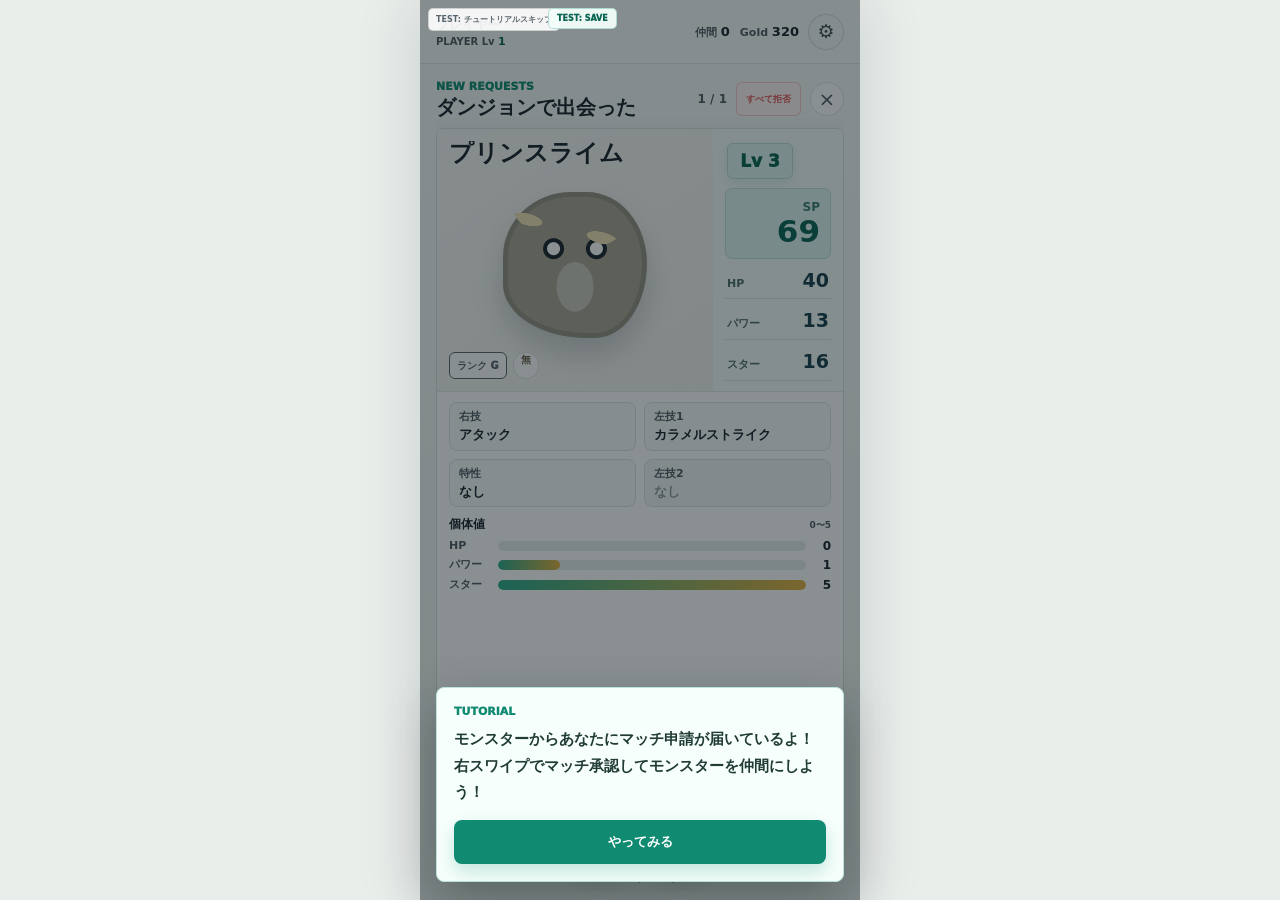
<file: index.html>
<!doctype html>
<html lang="ja">
  <head>
    <meta charset="utf-8" />
    <meta name="viewport" content="width=device-width, initial-scale=1, maximum-scale=1, user-scalable=no, viewport-fit=cover" />
    <title>モンマチ（仮）</title>
    <link rel="stylesheet" href="styles.css" />
  </head>
  <body>
    <main class="app">
      <button class="tutorial-skip-button" id="tutorialSkipButton" type="button">TEST: チュートリアルスキップ</button>
      <button class="developer-save-button" id="developerSaveButton" type="button">TEST: SAVE</button>
      <header class="topbar">
        <button class="brand player-brand" id="homeButton" type="button">
          <strong id="headerPlayerName">プレイヤー</strong>
          <span>PLAYER Lv <b id="headerPlayerLevel">1</b></span>
        </button>
        <div class="resources" aria-label="所持状況">
          <span>仲間 <strong id="friends">3</strong></span>
          <span>Gold <strong id="gold">320</strong></span>
        </div>
        <button class="options-button" id="optionsButton" type="button" aria-label="オプション" title="オプション">⚙</button>
      </header>

      <section class="view active" id="partyView">
        <div class="home-panel monster-home-panel" id="monsterHomePanel">
          <div class="section-heading">
            <div>
              <p class="eyebrow">MONSTERS</p>
              <h1>仲間モンスター</h1>
            </div>
            <div class="monster-heading-actions">
              <span class="selection-count" id="collectionCount">0体</span>
              <div class="monster-mode-tabs" aria-label="モンスター画面切り替え">
                <button class="party-edit-button" id="openPartyEditorButton" type="button">編成</button>
                <button class="party-edit-button codex-button" id="openCodexButton" type="button">図鑑</button>
              </div>
            </div>
          </div>
          <p class="home-caption">モンスターをタップすると詳細を確認できます。</p>
          <div class="collection-controls">
            <label>
              <span>並び替え</span>
              <select id="collectionSort">
                <option value="newest">新しい順</option>
                <option value="level">レベルが高い順</option>
                <option value="sp">SPが高い順</option>
                <option value="hp">HPが高い順</option>
                <option value="power">パワーが高い順</option>
                <option value="star">スターが高い順</option>
                <option value="ivHp">個体値HPが高い順</option>
                <option value="ivPower">個体値パワーが高い順</option>
                <option value="ivStar">個体値スターが高い順</option>
                <option value="ivTotal">個体値合計が高い順</option>
              </select>
            </label>
            <label>
              <span>属性</span>
              <select id="collectionAttributeFilter">
                <option value="all">すべて</option>
                <option value="赤">赤</option>
                <option value="緑">緑</option>
                <option value="青">青</option>
                <option value="白">白</option>
                <option value="黒">黒</option>
                <option value="無">無</option>
              </select>
            </label>
          </div>
          <div class="collection-grid" id="collectionGrid"></div>
        </div>

        <div class="home-panel dungeon-home-panel" id="dungeonHomePanel" hidden>
          <div class="section-heading">
            <div>
              <p class="eyebrow">DUNGEON</p>
              <h1>ダンジョン</h1>
            </div>
            <span class="selection-count">探索先を選択</span>
          </div>
          <p class="home-caption">挑戦するダンジョンを選んでください。</p>
          <div class="dungeon-list" id="generalDungeonList"></div>
          <div class="dungeon-list" id="trialDungeonList" hidden></div>
          <div class="dungeon-list" id="specialDungeonList" hidden></div>
          <div class="dungeon-category-tabs" id="dungeonCategoryTabs">
            <button class="active" type="button" data-dungeon-category="general">通常ダンジョン</button>
            <button type="button" data-dungeon-category="trial">試練</button>
            <button type="button" data-dungeon-category="special">
              スペシャル <span class="category-lock-label">PL5</span>
            </button>
          </div>
        </div>

        <div class="home-panel match-home-panel" id="matchHomePanel" hidden>
          <div class="section-heading" id="matchMenuHeading">
            <div>
              <p class="eyebrow">MATCH</p>
              <h1>マッチ</h1>
            </div>
            <span class="selection-count">PLAYER Lv <strong id="playerLevel">1</strong></span>
          </div>
          <p class="home-caption" id="matchMenuCaption">届いた申請を確認したり、気になるモンスターを探したりできます。</p>
          <div class="match-menu-list" id="matchMenuList">
            <button class="match-menu-card profile-menu-card" id="openProfileButton" type="button">
              <span class="profile-menu-icon">P</span>
              <span class="inbox-copy">
                <strong id="matchProfileName">プレイヤー</strong>
                <small>名前とプロフィールモンスターを変更</small>
              </span>
              <span class="outgoing-count-label">編集</span>
            </button>
            <button class="request-inbox match-menu-card" id="requestInbox" type="button" disabled>
              <span class="inbox-icon">!</span>
              <span class="inbox-copy">
                <strong id="requestInboxTitle">届いたマッチ申請</strong>
                <small id="requestInboxCopy">現在、新しい申請はありません</small>
              </span>
              <span class="inbox-count" id="inboxCount">0</span>
            </button>
            <button class="match-menu-card outgoing-match-card" id="outgoingMatchButton" type="button">
              <span class="outgoing-match-icon">↗</span>
              <span class="inbox-copy">
                <strong>カタログマッチ</strong>
                <small id="outgoingUnlockCopy">プレイヤーLv3で解放</small>
              </span>
              <span class="outgoing-count-label" id="outgoingCountLabel">Lv3</span>
            </button>
          </div>
          <section class="outgoing-match-view" id="outgoingMatchView" hidden>
            <div class="outgoing-match-head">
              <button class="icon-back-button" id="closeOutgoingMatch" type="button" aria-label="マッチメニューへ戻る">‹</button>
              <div>
              <p class="eyebrow">MONSTER CATALOG</p>
              <h2>カタログマッチ</h2>
              </div>
              <button class="refresh-match-button" id="refreshOutgoingMatch" type="button">
                <span>更新</span>
                <small id="outgoingRefreshTimer">3:00:00</small>
              </button>
            </div>
            <div class="catalog-heart-row">
              <span>申請ハート</span>
              <strong id="catalogHeartDisplay">♥♥♥♥♥</strong>
              <small id="catalogHeartTimer">MAX</small>
            </div>
            <div class="match-profile-summary">
              <div>
                <small id="outgoingPlayerName">プレイヤー</small>
                <strong id="unlockedRankLabel">ランクGまで</strong>
              </div>
              <div class="match-profile-monsters" id="matchProfileMonsters"></div>
            </div>
            <p class="outgoing-match-feedback" id="outgoingMatchFeedback" hidden aria-live="polite"></p>
            <div class="outgoing-monster-list" id="outgoingMonsterList"></div>
          </section>
        </div>

        <div class="home-panel training-home-panel" id="trainingHomePanel" hidden>
          <div class="section-heading">
            <div>
              <p class="eyebrow">PAIR TRAINING</p>
              <h1>ペアトレ</h1>
            </div>
            <span class="selection-count">PLAYER Lv 5</span>
          </div>
          <p class="home-caption">Lv10以上の2体で特訓します。</p>
          <div class="pair-training-selection">
            <button class="pair-training-slot" id="pairBaseSlot" type="button">
              <span class="pair-slot-label">BASE</span>
              <span class="pair-slot-empty">ベースを選ぶ</span>
            </button>
            <span class="pair-training-plus">＋</span>
            <button class="pair-training-slot" id="pairPartnerSlot" type="button" disabled>
              <span class="pair-slot-label">PARTNER</span>
              <span class="pair-slot-empty">相手を選ぶ</span>
            </button>
          </div>
          <div class="pair-training-preview" id="pairTrainingPreview" hidden></div>
          <button class="primary-button pair-training-start" id="pairTrainingStart" type="button" disabled>ペアトレ開始</button>
        </div>

        <div class="home-panel shop-home-panel" id="shopHomePanel" hidden>
          <div class="section-heading">
            <div>
              <p class="eyebrow">SHOP</p>
              <h1>ショップ</h1>
            </div>
            <span class="selection-count">Gold <strong id="shopGold">320</strong></span>
          </div>
          <p class="home-caption">マッチしたモンスターを仲間にするための道具です。</p>
          <section class="shop-item">
            <div class="cage-icon" aria-hidden="true"><i></i></div>
            <div class="shop-item-copy">
              <strong>モンスターケージG</strong>
              <span>所持数 <b id="shopCageCount">3</b></span>
              <small>Gランク以下のモンスターに使用可能</small>
            </div>
            <button class="shop-buy-button" id="buyCageButton" type="button">
              <span>1個購入</span>
              <strong>100 Gold</strong>
            </button>
          </section>
          <section class="shop-item" id="shopCageFItem">
            <div class="cage-icon cage-icon-f" aria-hidden="true"><i></i></div>
            <div class="shop-item-copy">
              <strong>モンスターケージF</strong>
              <span>所持数 <b id="shopCageFCount">0</b></span>
              <small>Fランク以下のモンスターに使用可能</small>
            </div>
            <button class="shop-buy-button cage-f-buy-button" id="buyCageFButton" type="button">
              <span>1個購入</span>
              <strong>300 Gold</strong>
            </button>
          </section>
          <section class="shop-item" id="shopCageEItem">
            <div class="cage-icon cage-icon-e" aria-hidden="true"><i></i></div>
            <div class="shop-item-copy">
              <strong>モンスターケージE</strong>
              <span>所持数 <b id="shopCageECount">0</b></span>
              <small>Eランク以下のモンスターに使用可能 / PL5で解放</small>
            </div>
            <button class="shop-buy-button" id="buyCageEButton" type="button">
              <span>1個購入</span>
              <strong>700 Gold</strong>
            </button>
          </section>
          <section class="shop-item" id="shopExpDrinkItem">
            <div class="exp-drink-icon" aria-hidden="true"><i>500</i></div>
            <div class="shop-item-copy">
              <strong>経験値500ドリンク</strong>
              <span>所持数 <b id="shopExp500DrinkCount">0</b></span>
              <small>好きな仲間1体に500経験値</small>
            </div>
            <div class="shop-item-actions">
              <button class="shop-buy-button" id="buyExp500DrinkButton" type="button">
                <span>1個購入</span>
                <strong>200 Gold</strong>
              </button>
              <button class="shop-use-button" id="useExp500DrinkButton" type="button">使う</button>
            </div>
          </section>
          <section class="shop-item" id="shopExp3000DrinkItem">
            <div class="exp-drink-icon" aria-hidden="true"><i>EXP</i></div>
            <div class="shop-item-copy">
              <strong>経験値5000ドリンク</strong>
              <span>所持数 <b id="shopExpDrinkCount">0</b></span>
              <small>好きな仲間1体に5000経験値 / PL6で解放</small>
            </div>
            <div class="shop-item-actions">
              <button class="shop-buy-button" id="buyExpDrinkButton" type="button">
                <span>1個購入</span>
                <strong>2200 Gold</strong>
              </button>
              <button class="shop-use-button" id="useExpDrinkButton" type="button">使う</button>
            </div>
          </section>
          <section class="shop-item" id="shopExpMistItem">
            <div class="exp-drink-icon exp-mist-icon" aria-hidden="true"><i>ALL</i></div>
            <div class="shop-item-copy">
              <strong>経験値500ミスト</strong>
              <span>所持数 <b id="shopExpMistCount">0</b></span>
              <small>仲間全員に500経験値 / PL4で解放</small>
            </div>
            <div class="shop-item-actions">
              <button class="shop-buy-button" id="buyExpMistButton" type="button">
                <span>1個購入</span>
                <strong>700 Gold</strong>
              </button>
              <button class="shop-use-button" id="useExpMistButton" type="button">使う</button>
            </div>
          </section>
          <section class="shop-item" id="shopCatalogChangeItem">
            <div class="catalog-item-icon" aria-hidden="true">↻</div>
            <div class="shop-item-copy">
              <strong>カタログチェンジ</strong>
              <span>所持数 <b id="shopCatalogChangeCount">0</b></span>
              <small>カタログマッチの一覧をすぐ更新 / PL7で解放</small>
            </div>
            <div class="shop-item-actions">
              <button class="shop-buy-button" id="buyCatalogChangeButton" type="button">
                <span>1個購入</span>
                <strong>1000 Gold</strong>
              </button>
              <button class="shop-use-button" id="useCatalogChangeButton" type="button">使う</button>
            </div>
          </section>
          <section class="shop-item" id="shopHeartPlusItem">
            <div class="catalog-item-icon heart-plus-icon" aria-hidden="true">♥</div>
            <div class="shop-item-copy">
              <strong>ハートプラス</strong>
              <span>申請ハートを5つまで回復</span>
              <small>購入時にその場で全回復 / PL7で解放</small>
            </div>
            <button class="shop-buy-button" id="buyHeartPlusButton" type="button">
              <span>使用する</span>
              <strong>2000 Gold</strong>
            </button>
          </section>
          <p class="shop-feedback" id="shopFeedback" aria-live="polite"></p>
        </div>

        <nav class="home-tabs" aria-label="ホームメニュー">
          <button class="home-tab active" id="monsterTabButton" type="button" data-home-tab="monsters">
            <span class="tab-symbol">●</span>
            <span>モンスター</span>
          </button>
          <button class="home-tab" id="dungeonTabButton" type="button" data-home-tab="dungeon">
            <span class="tab-symbol">▲</span>
            <span>ダンジョン</span>
          </button>
          <button class="home-tab locked" id="trainingTabButton" type="button" data-home-tab="training">
            <span class="tab-symbol">＋</span>
              <span>ペアトレ</span>
            <i class="tab-lock-label">Lv5</i>
          </button>
          <button class="home-tab" id="matchTabButton" type="button" data-home-tab="match">
            <span class="tab-symbol">♥</span>
            <span>マッチ</span>
            <i class="tab-badge" id="requestTabBadge" hidden>0</i>
          </button>
          <button class="home-tab" id="shopTabButton" type="button" data-home-tab="shop">
            <span class="tab-symbol">◆</span>
            <span>ショップ</span>
          </button>
        </nav>
      </section>

      <section class="view codex-view" id="codexView">
        <div class="codex-head">
          <button class="icon-back-button codex-back-button" id="closeCodexButton" type="button" aria-label="モンスタータブへ戻る">‹</button>
          <div>
            <p class="eyebrow">MONSTER CODEX</p>
            <h1>モンスター図鑑</h1>
          </div>
        </div>
        <section class="codex-progress">
          <div class="codex-complete-main">
            <span>図鑑コンプ率</span>
            <strong id="codexCompleteRate">0%</strong>
          </div>
          <div class="codex-rank-bars" id="codexRankBars"></div>
        </section>
        <div class="codex-grid" id="codexGrid"></div>
      </section>

      <section class="view battle-view" id="battleView">
        <button class="test-clear-button" id="testClearButton" type="button">TEST: ラッシュ突破</button>
        <div class="battle-head">
          <div>
            <p class="eyebrow" id="battleKind">ENCOUNTER</p>
            <h1 id="battleTitle">地下水路 1 / 6</h1>
          </div>
          <div class="battle-head-tools">
            <button class="battle-speed-button" id="battleSpeedButton" type="button">
              <span>SPEED</span><strong id="battleSpeedValue">×3</strong>
            </button>
            <button class="battle-status-button" id="openBattleStatus" type="button">
              <span>◎</span>戦況
            </button>
            <div class="battle-dots" id="battleDots" aria-label="戦闘進行"></div>
          </div>
        </div>

        <div class="rush-battle-area" id="rushBattleArea">
          <section class="rush-side ally-rush-side">
            <p>YOUR PARTY</p>
            <div class="rush-hp-list" id="rushAllyHpList"></div>
          </section>
          <div class="rush-mark">VS</div>
          <section class="rush-side enemy-rush-side">
            <p>ENEMY RUSH</p>
            <div class="rush-hp-list" id="rushEnemyHpList"></div>
          </section>
          <div class="battle-log-panel rush-log-panel">
            <div class="battle-log-title"><strong>BATTLE LOG</strong><span>スクロールして遡れます</span></div>
            <div class="battle-log-list" id="rushBattleLog" aria-live="polite"></div>
          </div>
        </div>

        <div class="boss-battle-area" id="bossBattleArea" hidden>
          <div class="manual-battle-field" id="manualBattleField">
            <section class="combatant enemy-combatant">
              <div class="combatant-head">
                <strong id="enemyName">---</strong>
                <span>GACHI</span>
              </div>
              <div class="fighter-status-icons" id="enemyStatusIcons"></div>
              <div class="combatant-hp-row">
                <strong class="combatant-hp-value" id="enemyHpValue">0 / 0</strong>
                <div class="hp-track"><i class="hp-fill" id="enemyHp"></i></div>
              </div>
              <div class="battle-gauge-row">
                <span>G</span>
                <div class="battle-gauge-track"><i id="enemyGauge"></i></div>
                <strong id="enemyGaugeValue">0 / 10</strong>
              </div>
              <div class="battle-monster enemy-monster" id="enemyMonster" role="button" tabindex="0" aria-label="相手モンスターの詳細"></div>
            </section>

            <div class="battle-effect-text" id="bossEffectText" hidden></div>

            <section class="combatant ally-combatant">
              <div class="move-callout move-callout-left" id="leftMoveCallout">左技1</div>
              <div class="move-callout move-callout-right" id="rightMoveCallout">右技</div>
              <div class="battle-monster ally-monster" id="allyMonster" role="button" tabindex="0" aria-label="味方モンスターの詳細"></div>
              <div class="combatant-head">
                <strong id="allyName">---</strong>
                <span>YOUR MONSTER</span>
              </div>
              <div class="fighter-status-icons" id="allyStatusIcons"></div>
              <div class="combatant-hp-row">
                <strong class="combatant-hp-value" id="allyHpValue">0 / 0</strong>
                <div class="hp-track"><i class="hp-fill" id="allyHp"></i></div>
              </div>
              <div class="battle-gauge-row">
                <span>G</span>
                <div class="battle-gauge-track"><i id="allyGauge"></i></div>
                <strong id="allyGaugeValue">0 / 10</strong>
              </div>
            </section>
          </div>

          <div class="battle-controls">
            <div class="move-guide">
              <button class="battle-move-button left" id="leftMoveButton" type="button">
                <span>←</span><strong id="leftMoveGuide">左技1</strong>
                <span class="battle-move-tooltip" id="leftMoveTooltip" role="tooltip"></span>
              </button>
              <button class="battle-move-button right" id="rightMoveButton" type="button">
                <strong id="rightMoveGuide">右技</strong><span>→</span>
                <span class="battle-move-tooltip" id="rightMoveTooltip" role="tooltip"></span>
              </button>
            </div>
            <div class="bench" id="bench" aria-label="控えモンスター"></div>
            <div class="replacement-prompt" id="replacementPrompt" hidden>次のモンスターを選んでください</div>
          </div>
          <div class="battle-log-panel boss-log-panel">
            <div class="battle-log-title"><strong>BATTLE LOG</strong><span>スクロールして遡れます</span></div>
            <div class="battle-log-list" id="battleLog" aria-live="polite"></div>
          </div>
        </div>
      </section>

      <section class="view match-view" id="matchView">
        <div class="match-head">
          <div>
            <p class="eyebrow">NEW REQUESTS</p>
            <h1>ダンジョンで出会った</h1>
          </div>
          <div class="match-head-actions">
            <span id="requestProgress">1 / 5</span>
            <button class="reject-all-button" id="rejectAllRequestsButton" type="button">すべて拒否</button>
            <button class="exit-request-button" id="exitRequestsButton" type="button" aria-label="申請画面を閉じる">×</button>
          </div>
        </div>

        <div class="deck">
          <div class="decision-badge badge-left" id="skipBadge">スルー</div>
          <div class="decision-badge badge-right" id="friendBadge">仲間</div>

          <article class="monster-card" id="card">
            <div class="monster-summary">
              <div class="image-panel" id="imagePanel">
                <div class="monster-art" id="monsterArt" aria-hidden="true"></div>
                <div class="match-image-identity">
                  <h2 id="name">---</h2>
                  <div class="monster-tags">
                    <span class="rank-badge" id="rankBadge">ランク G</span>
                    <span class="attribute" id="attribute">---</span>
                  </div>
                </div>
              </div>
              <div class="summary-stats">
                <div class="detail-level-row match-level-row"><span id="levelBadge">Lv 1</span></div>
                <div class="summary-sp"><span>SP</span><strong id="sp">000</strong></div>
                <div><span>HP</span><strong id="matchHp">0</strong></div>
                <div><span>パワー</span><strong id="matchPower">0</strong></div>
                <div><span>スター</span><strong id="matchStar">0</strong></div>
              </div>
            </div>

            <div class="card-body">
              <div class="ability-list" id="matchAbilityList">
                <button class="ability-chip" type="button" data-ability-kind="right"><span>右技</span><strong id="rightMove">---</strong></button>
                <button class="ability-chip" type="button" data-ability-kind="left1"><span>左技1</span><strong id="leftMove">---</strong></button>
                <button class="ability-chip" type="button" data-ability-kind="trait"><span>特性</span><strong id="trait">---</strong></button>
                <button class="ability-chip" id="leftMove2Button" type="button" data-ability-kind="left2"><span>左技2</span><strong id="leftMove2">なし</strong></button>
              </div>
              <div class="ability-info match-ability-info" id="matchAbilityInfo" hidden></div>

              <div class="iv-block">
                <div class="iv-heading"><strong>個体値</strong><span>0〜5</span></div>
                <div class="iv-row"><span>HP</span><div class="gauge"><i id="ivHp"></i></div><strong id="ivHpValue">0</strong></div>
                <div class="iv-row"><span>パワー</span><div class="gauge"><i id="ivAtk"></i></div><strong id="ivAtkValue">0</strong></div>
                <div class="iv-row"><span>スター</span><div class="gauge"><i id="ivSense"></i></div><strong id="ivSenseValue">0</strong></div>
              </div>
            </div>
          </article>
        </div>

        <div class="match-actions">
          <button class="round-button skip" id="skipButton" type="button" aria-label="スルー">×</button>
          <button class="round-button keep" id="keepButton" type="button" aria-label="仲間にする">✓</button>
        </div>
        <div class="match-cage-status" id="matchCageStatus" aria-live="polite">
          <span id="matchCageLabel">ケージ</span> <strong id="matchCageCount">3</strong>
        </div>
      </section>
    </main>

    <dialog class="party-dialog" id="partyDialog">
      <div class="dialog-head">
        <div>
          <p class="eyebrow">PARTY SELECT</p>
          <h2 id="selectedDungeonName">ワラワラの森</h2>
        </div>
        <button class="close-button" id="closePartyDialog" type="button" aria-label="閉じる">×</button>
      </div>
      <section class="dungeon-boss-summary" id="dungeonBossSummary">
        <div class="dungeon-boss-heading">
          <span>GACHI</span>
          <button id="openDungeonDetails" type="button">詳細を見る</button>
        </div>
        <div class="dungeon-boss-list" id="dungeonBossList"></div>
      </section>
      <div class="preset-tabs" id="presetTabs">
        <button class="preset-tab active" type="button" data-preset-index="0">PARTY 1</button>
        <button class="preset-tab" type="button" data-preset-index="1">PARTY 2</button>
        <button class="preset-tab" type="button" data-preset-index="2">PARTY 3</button>
      </div>
      <p class="dialog-copy">スロットをタップして出撃するモンスターを選択します。</p>
      <div class="party-slots editor-slots" id="partySlots" aria-label="選択中のパーティ"></div>
      <div class="party-total">
        <span>パーティSP</span>
        <strong id="partyTotalSp">0</strong>
      </div>
      <button class="primary-button dive-dialog-button" id="diveButton" type="button" disabled>このパーティで潜る</button>
      <span class="selection-count dialog-party-count" id="partyCount">0 / 3</span>
    </dialog>

    <dialog class="dungeon-detail-dialog" id="dungeonDetailDialog">
      <div class="dialog-head">
        <div>
          <p class="eyebrow">DUNGEON DETAILS</p>
          <h2 id="dungeonDetailName">ダンジョン情報</h2>
        </div>
        <button class="close-button" id="closeDungeonDetails" type="button" aria-label="閉じる">×</button>
      </div>
      <div class="dungeon-detail-meta" id="dungeonDetailMeta"></div>
      <div class="dungeon-detail-battles" id="dungeonDetailBattles"></div>
    </dialog>

    <dialog class="party-picker-dialog" id="partyPickerDialog">
      <div class="dialog-head">
        <div>
          <p class="eyebrow">SELECT MONSTER</p>
          <h2 id="pickerTitle">スロット1を選択</h2>
        </div>
        <button class="close-button" id="closePartyPicker" type="button" aria-label="閉じる">×</button>
      </div>
      <div class="collection-controls picker-controls">
        <label>
          <span>並び替え</span>
          <select id="partyPickerSort">
            <option value="newest">新しい順</option>
            <option value="level">レベルが高い順</option>
            <option value="sp">SPが高い順</option>
            <option value="hp">HPが高い順</option>
            <option value="power">パワーが高い順</option>
            <option value="star">スターが高い順</option>
            <option value="ivHp">個体値HPが高い順</option>
            <option value="ivPower">個体値パワーが高い順</option>
            <option value="ivStar">個体値スターが高い順</option>
            <option value="ivTotal">個体値合計が高い順</option>
          </select>
        </label>
        <label>
          <span>属性</span>
          <select id="partyPickerAttributeFilter">
            <option value="all">すべて</option>
            <option value="赤">赤</option>
            <option value="緑">緑</option>
            <option value="青">青</option>
            <option value="白">白</option>
            <option value="黒">黒</option>
            <option value="無">無</option>
          </select>
        </label>
      </div>
      <div class="roster picker-roster" id="roster"></div>
    </dialog>

    <dialog class="party-picker-dialog" id="expDrinkDialog">
      <div class="dialog-head">
        <div>
          <p class="eyebrow">USE ITEM</p>
          <h2>経験値を与える仲間</h2>
        </div>
        <button class="close-button" id="closeExpDrinkDialog" type="button" aria-label="閉じる">×</button>
      </div>
      <p class="dialog-copy" id="expDrinkDialogCopy">選んだモンスターに経験値を与えます。</p>
      <p class="exp-drink-dialog-status" id="expDrinkDialogStatus">所持数 0</p>
      <p class="exp-drink-feedback" id="expDrinkFeedback" hidden></p>
      <div class="collection-controls picker-controls">
        <label>
          <span>並び替え</span>
          <select id="expDrinkSort">
            <option value="newest">新しい順</option>
            <option value="level">レベルが高い順</option>
            <option value="sp">SPが高い順</option>
            <option value="hp">HPが高い順</option>
            <option value="power">パワーが高い順</option>
            <option value="star">スターが高い順</option>
            <option value="ivHp">個体値HPが高い順</option>
            <option value="ivPower">個体値パワーが高い順</option>
            <option value="ivStar">個体値スターが高い順</option>
            <option value="ivTotal">個体値合計が高い順</option>
          </select>
        </label>
        <label>
          <span>属性</span>
          <select id="expDrinkAttributeFilter">
            <option value="all">すべて</option>
            <option value="赤">赤</option>
            <option value="緑">緑</option>
            <option value="青">青</option>
            <option value="白">白</option>
            <option value="黒">黒</option>
            <option value="無">無</option>
          </select>
        </label>
      </div>
      <div class="roster picker-roster" id="expDrinkRoster"></div>
    </dialog>

    <div class="catalog-match-overlay" id="catalogMatchOverlay" hidden>
      <div class="catalog-match-stage">
        <div class="catalog-match-monster mini-monster" id="catalogMatchMonster"></div>
        <p class="eyebrow">MATCH APPLICATION</p>
        <h2 id="catalogMatchStageTitle">申請を送信中…</h2>
        <div class="catalog-match-pulse"><i></i><i></i><i></i></div>
        <p id="catalogMatchStageCopy">返事を待っています</p>
      </div>
    </div>

    <dialog class="party-picker-dialog pair-picker-dialog" id="pairPickerDialog">
      <div class="dialog-head">
        <div>
          <p class="eyebrow">PAIR TRAINING</p>
          <h2 id="pairPickerTitle">ベースを選ぶ</h2>
        </div>
        <button class="close-button" id="closePairPicker" type="button" aria-label="閉じる">×</button>
      </div>
      <p class="dialog-copy" id="pairPickerCopy">Lv10以上のモンスターを選択してください。</p>
      <div class="collection-controls picker-controls">
        <label>
          <span>並び替え</span>
          <select id="pairPickerSort">
            <option value="newest">新しい順</option>
            <option value="level">レベルが高い順</option>
            <option value="sp">SPが高い順</option>
            <option value="hp">HPが高い順</option>
            <option value="power">パワーが高い順</option>
            <option value="star">スターが高い順</option>
            <option value="ivHp">個体値HPが高い順</option>
            <option value="ivPower">個体値パワーが高い順</option>
            <option value="ivStar">個体値スターが高い順</option>
            <option value="ivTotal">個体値合計が高い順</option>
          </select>
        </label>
        <label>
          <span>属性</span>
          <select id="pairPickerAttributeFilter">
            <option value="all">すべて</option>
            <option value="赤">赤</option>
            <option value="緑">緑</option>
            <option value="青">青</option>
            <option value="白">白</option>
            <option value="黒">黒</option>
            <option value="無">無</option>
          </select>
        </label>
      </div>
      <div class="roster picker-roster pair-picker-roster" id="pairPickerRoster"></div>
    </dialog>

    <dialog class="bench-action-dialog" id="pairActionDialog">
      <div class="dialog-head">
        <div>
          <p class="eyebrow">PAIR TRAINING</p>
          <h2 id="pairActionName">モンスターを選択</h2>
        </div>
        <button class="close-button" id="closePairAction" type="button" aria-label="閉じる">×</button>
      </div>
      <div class="bench-action-monster" id="pairActionMonster"></div>
      <p class="dialog-copy" id="pairActionReason"></p>
      <div class="bench-action-buttons">
        <button class="secondary-button" id="pairActionDetailButton" type="button">詳細を見る</button>
        <button class="primary-button" id="pairActionSelectButton" type="button">選択する</button>
      </div>
    </dialog>

    <dialog class="confirm-dialog pair-evolution-dialog" id="pairEvolutionDialog">
      <p class="eyebrow">EVOLUTION FOUND</p>
      <h2 id="pairEvolutionTitle">進化できます</h2>
      <div class="pair-evolution-target" id="pairEvolutionTarget"></div>
      <p class="dialog-copy">進化先へ変化させますか？ ステータスはペアトレ結果を引き継ぎます。</p>
      <div class="confirm-actions">
        <button class="secondary-button" id="declinePairEvolution" type="button">進化しない</button>
        <button class="primary-button" id="acceptPairEvolution" type="button">進化する</button>
      </div>
    </dialog>

    <div class="pair-training-overlay" id="pairTrainingOverlay" hidden>
      <div class="pair-training-stage">
        <div class="pair-training-orbit">
          <div class="mini-monster" id="pairTrainingBaseMonster"></div>
          <span>♥</span>
          <div class="mini-monster" id="pairTrainingPartnerMonster"></div>
        </div>
        <p id="pairTrainingStageLabel">マッチ成立！</p>
      </div>
    </div>

    <dialog class="pair-result-dialog" id="pairResultDialog">
      <p class="eyebrow">PAIR TRAINING RESULT</p>
      <h2>ペアトレ完了！</h2>
      <div class="pair-result-monster" id="pairResultMonster"></div>
      <div class="pair-result-stats" id="pairResultStats"></div>
      <p class="pair-result-goodbye" id="pairResultGoodbye"></p>
      <button class="primary-button" id="closePairResult" type="button">完了</button>
    </dialog>

    <dialog class="profile-dialog" id="profileDialog">
      <div class="dialog-head">
        <div>
          <p class="eyebrow">PLAYER PROFILE</p>
          <h2>プロフィール変更</h2>
        </div>
        <button class="close-button" id="closeProfileDialog" type="button" aria-label="閉じる">×</button>
      </div>
      <label class="profile-name-field">
        <span>プレイヤー名</span>
        <input id="playerNameInput" type="text" maxlength="12" autocomplete="off" />
      </label>
      <div class="profile-editor-heading">
        <strong>プロフィールモンスター</strong>
        <span>3体選択</span>
      </div>
      <div class="profile-editor-slots" id="profileEditorSlots"></div>
      <button class="primary-button" id="saveProfileButton" type="button">変更を保存</button>
    </dialog>

    <dialog class="party-picker-dialog" id="profilePickerDialog">
      <div class="dialog-head">
        <div>
          <p class="eyebrow">SELECT PROFILE MONSTER</p>
          <h2 id="profilePickerTitle">プロフィール1を選択</h2>
        </div>
        <button class="close-button" id="closeProfilePicker" type="button" aria-label="閉じる">×</button>
      </div>
      <div class="collection-controls picker-controls">
        <label>
          <span>並び替え</span>
          <select id="profilePickerSort">
            <option value="newest">新しい順</option>
            <option value="level">レベルが高い順</option>
            <option value="sp">SPが高い順</option>
            <option value="hp">HPが高い順</option>
            <option value="power">パワーが高い順</option>
            <option value="star">スターが高い順</option>
            <option value="ivHp">個体値HPが高い順</option>
            <option value="ivPower">個体値パワーが高い順</option>
            <option value="ivStar">個体値スターが高い順</option>
            <option value="ivTotal">個体値合計が高い順</option>
          </select>
        </label>
        <label>
          <span>属性</span>
          <select id="profilePickerAttributeFilter">
            <option value="all">すべて</option>
            <option value="赤">赤</option>
            <option value="緑">緑</option>
            <option value="青">青</option>
            <option value="白">白</option>
            <option value="黒">黒</option>
            <option value="無">無</option>
          </select>
        </label>
      </div>
      <div class="roster picker-roster" id="profilePickerRoster"></div>
    </dialog>

    <dialog class="cage-select-dialog" id="cageSelectDialog">
      <div class="dialog-head">
        <div>
          <p class="eyebrow">SELECT CAGE</p>
          <h2>ケージを選ぶ</h2>
        </div>
        <button class="close-button" id="closeCageSelect" type="button" aria-label="閉じる">×</button>
      </div>
      <p class="dialog-copy">マッチ申請にはケージを1個使用します。</p>
      <button class="cage-choice" id="standardCageChoice" data-cage-type="G" type="button">
        <span class="cage-icon" aria-hidden="true"><i></i></span>
        <span><strong>モンスターケージG</strong><small>Gランク以下に使用可能</small></span>
        <b>所持 <i id="outgoingCageCount">0</i></b>
      </button>
      <button class="cage-choice" id="fCageChoice" data-cage-type="F" type="button">
        <span class="cage-icon cage-icon-f" aria-hidden="true"><i></i></span>
        <span><strong>モンスターケージF</strong><small>Fランク以下に使用可能</small></span>
        <b>所持 <i id="outgoingCageFCount">0</i></b>
      </button>
      <button class="cage-choice" id="eCageChoice" data-cage-type="E" type="button">
        <span class="cage-icon cage-icon-e" aria-hidden="true"><i></i></span>
        <span><strong>モンスターケージE</strong><small>Eランク以下に使用可能</small></span>
        <b>所持 <i id="outgoingCageECount">0</i></b>
      </button>
      <button class="primary-button" id="confirmOutgoingApplication" type="button">このケージで申請</button>
    </dialog>

    <dialog class="replace-dialog" id="replaceDialog">
      <div class="dialog-head">
        <div>
          <p class="eyebrow">MONSTER LIMIT</p>
          <h2>誰と入れ替える？</h2>
        </div>
        <button class="close-button" id="cancelReplace" type="button" aria-label="閉じる">×</button>
      </div>
      <p class="dialog-copy">新しい仲間を迎えるため、今いる仲間を1体選んでください。</p>
      <div class="replace-list" id="replaceList"></div>
    </dialog>

    <dialog class="confirm-dialog" id="rejectAllDialog">
      <p class="eyebrow">REJECT ALL</p>
      <h2>残りの申請をすべて拒否しますか？</h2>
      <p class="dialog-copy">まだ確認していないモンスターも含めて、今回の申請を終了します。</p>
      <div class="confirm-actions">
        <button class="secondary-button" id="cancelRejectAll" type="button">キャンセル</button>
        <button class="danger-button" id="confirmRejectAll" type="button">すべて拒否</button>
      </div>
    </dialog>

    <dialog class="detail-dialog" id="detailDialog">
      <div class="detail-summary">
        <div class="detail-visual" id="detailVisual">
          <div class="monster-art detail-monster" aria-hidden="true"></div>
          <button class="pair-history-button" id="openPairHistory" type="button"
            aria-label="ペアトレ履歴" title="ペアトレ履歴">💪</button>
          <div class="detail-image-identity">
            <p class="eyebrow">MONSTER PROFILE</p>
            <h2 id="detailName">---</h2>
            <div class="monster-tags">
              <span class="rank-badge" id="detailRank">ランク G</span>
              <span class="attribute" id="detailAttribute">---</span>
            </div>
          </div>
        </div>
        <div class="summary-stats detail-summary-stats">
          <div class="detail-level-row"><span id="detailLevel">Lv 1</span></div>
          <div class="summary-sp"><span>SP</span><strong id="detailSp">---</strong></div>
          <div><span>HP</span><strong id="detailHp">---</strong></div>
          <div><span>パワー</span><strong id="detailPower">---</strong></div>
          <div><span>スター</span><strong id="detailStar">---</strong></div>
        </div>
      </div>
      <div class="detail-stats">
        <div><span>才能</span><strong id="detailTalent">0</strong></div>
        <div><span>経験値</span><strong id="detailExp">0 / 18</strong></div>
      </div>
      <div class="ability-list detail-ability-list" id="detailAbilityList">
        <button class="ability-chip" type="button" data-ability-kind="right"><span>右技</span><strong id="detailRightMove">---</strong></button>
        <button class="ability-chip" type="button" data-ability-kind="left1"><span>左技1</span><strong id="detailLeftMove">---</strong></button>
        <button class="ability-chip" type="button" data-ability-kind="trait"><span>特性</span><strong id="detailTrait">---</strong></button>
        <button class="ability-chip" id="detailLeftMove2Button" type="button" data-ability-kind="left2"><span>左技2</span><strong id="detailLeftMove2">なし</strong></button>
      </div>
      <div class="ability-info detail-ability-info" id="detailAbilityInfo">技や特性をタップすると詳細を表示します</div>
      <div class="iv-block detail-ivs">
        <div class="iv-heading"><strong>個体値</strong><span>0〜5</span></div>
        <div class="iv-row"><span>HP</span><div class="gauge"><i id="detailIvHp"></i></div><strong id="detailIvHpValue">0</strong></div>
        <div class="iv-row"><span>パワー</span><div class="gauge"><i id="detailIvAtk"></i></div><strong id="detailIvAtkValue">0</strong></div>
        <div class="iv-row"><span>スター</span><div class="gauge"><i id="detailIvSense"></i></div><strong id="detailIvSenseValue">0</strong></div>
      </div>
      <div class="detail-select-actions" id="detailSelectActions" hidden>
        <button class="primary-button" id="confirmPartyMonster" type="button">このモンスターに決定</button>
      </div>
    </dialog>

    <dialog class="pair-history-dialog" id="pairHistoryDialog">
      <div class="dialog-head">
        <div>
          <p class="eyebrow">PAIR TRAINING LINEAGE</p>
          <h2 id="pairHistoryTitle">ペアトレ履歴</h2>
        </div>
        <button class="close-button" id="closePairHistory" type="button" aria-label="閉じる">×</button>
      </div>
      <p class="pair-history-caption" id="pairHistoryCaption"></p>
      <div class="pair-history-viewport" id="pairHistoryViewport"></div>
    </dialog>

    <div class="match-overlay" id="matchOverlay" hidden>
      <div class="match-burst" aria-hidden="true"></div>
      <div class="match-monster-frame">
        <div class="mini-monster match-monster" id="matchMonster"></div>
      </div>
      <p>YOU MATCHED</p>
      <h2>マッチ！</h2>
      <strong id="matchedName">---</strong>
    </div>

    <div class="tutorial-overlay" id="tutorialOverlay" hidden>
      <div class="tutorial-message">
        <p class="eyebrow">TUTORIAL</p>
        <div id="tutorialText"></div>
        <button class="primary-button" id="tutorialContinueButton" type="button">次へ</button>
      </div>
    </div>

    <div class="experience-overlay" id="experienceOverlay" hidden>
      <div class="experience-panel">
        <p class="eyebrow">BATTLE REWARD</p>
        <h2 id="experienceTitle">経験値獲得</h2>
        <strong class="experience-amount" id="experienceAmount">+15 EXP</strong>
        <div class="experience-list" id="experienceList"></div>
        <button class="primary-button" id="experienceContinueButton" type="button">次へ</button>
      </div>
    </div>

    <div class="result-overlay" id="resultOverlay" hidden>
      <div class="result-mark" id="resultMark">CLEAR</div>
      <h2 id="resultTitle">ダンジョンクリア</h2>
      <p id="resultCopy">モンスターから申請が届いています。</p>
      <div class="result-actions">
        <button class="primary-button" id="resultHomeButton" type="button">ホームへ戻る</button>
        <button class="secondary-button" id="resultLogButton" type="button">全バトルログ</button>
      </div>
    </div>

    <dialog class="battle-history-dialog" id="battleHistoryDialog">
      <div class="dialog-head">
        <div>
          <p class="eyebrow">DUNGEON RECORD</p>
          <h2>今回のバトルログ</h2>
        </div>
        <button class="close-button" id="closeBattleHistory" type="button" aria-label="閉じる">×</button>
      </div>
      <div class="battle-history-list" id="battleHistoryList"></div>
    </dialog>

    <dialog class="battle-status-dialog" id="battleStatusDialog">
      <div class="dialog-head">
        <div>
          <p class="eyebrow">BATTLE STATUS</p>
          <h2>戦況</h2>
        </div>
        <button class="close-button" id="closeBattleStatus" type="button" aria-label="閉じる">×</button>
      </div>
      <div class="battle-status-content" id="battleStatusContent"></div>
    </dialog>

    <dialog class="bench-action-dialog" id="benchActionDialog">
      <div class="dialog-head">
        <div>
          <p class="eyebrow">BENCH MONSTER</p>
          <h2 id="benchActionName">控えモンスター</h2>
        </div>
        <button class="close-button" id="closeBenchAction" type="button" aria-label="閉じる">×</button>
      </div>
      <div class="bench-action-monster" id="benchActionMonster"></div>
      <div class="bench-action-buttons">
        <button class="secondary-button" id="benchDetailButton" type="button">詳細を見る</button>
        <button class="primary-button" id="benchSwitchButton" type="button">交代する</button>
      </div>
    </dialog>

    <dialog class="codex-detail-dialog" id="codexDetailDialog">
      <div class="dialog-head">
        <div>
          <p class="eyebrow">CODEX PROFILE</p>
          <h2 id="codexDetailName">？？？</h2>
        </div>
        <button class="close-button" id="closeCodexDetail" type="button" aria-label="閉じる">×</button>
      </div>
      <div class="codex-detail-body" id="codexDetailBody"></div>
    </dialog>

    <dialog class="developer-save-dialog" id="developerSaveDialog">
      <div class="dialog-head">
        <div>
          <p class="eyebrow">DEVELOPER SAVE</p>
          <h2>セーブデータ管理</h2>
        </div>
        <button class="close-button" id="closeDeveloperSave" type="button" aria-label="閉じる">×</button>
      </div>
      <div class="autosave-summary">
        <span>自動保存</span>
        <strong id="autosaveStatus">未保存</strong>
      </div>
      <div class="developer-save-slots" id="developerSaveSlots"></div>
      <button class="developer-new-game" id="developerNewGame" type="button">セーブを消して最初から</button>
    </dialog>

    <dialog class="options-dialog" id="optionsDialog">
      <div class="dialog-head">
        <div>
          <p class="eyebrow">OPTIONS</p>
          <h2>オプション</h2>
        </div>
        <button class="close-button" id="closeOptions" type="button" aria-label="閉じる">×</button>
      </div>
      <div class="option-list">
        <label class="option-row">
          <span><strong>ラッシュバトル速度</strong><small>自動戦闘の進行速度</small></span>
          <select id="rushSpeedSelect">
            <option value="1">1倍</option>
            <option value="2">2倍</option>
            <option value="3">3倍</option>
            <option value="5">5倍</option>
            <option value="7">7倍</option>
          </select>
        </label>
        <label class="option-row">
          <span><strong>ガチバトル速度</strong><small>演出と相手ターンの速度</small></span>
          <select id="bossSpeedSelect">
            <option value="1">1倍</option>
            <option value="2">2倍</option>
            <option value="3">3倍</option>
            <option value="5">5倍</option>
            <option value="7">7倍</option>
          </select>
        </label>
      </div>
    </dialog>

    <script src="app.js"></script>
  </body>
</html>
</file>
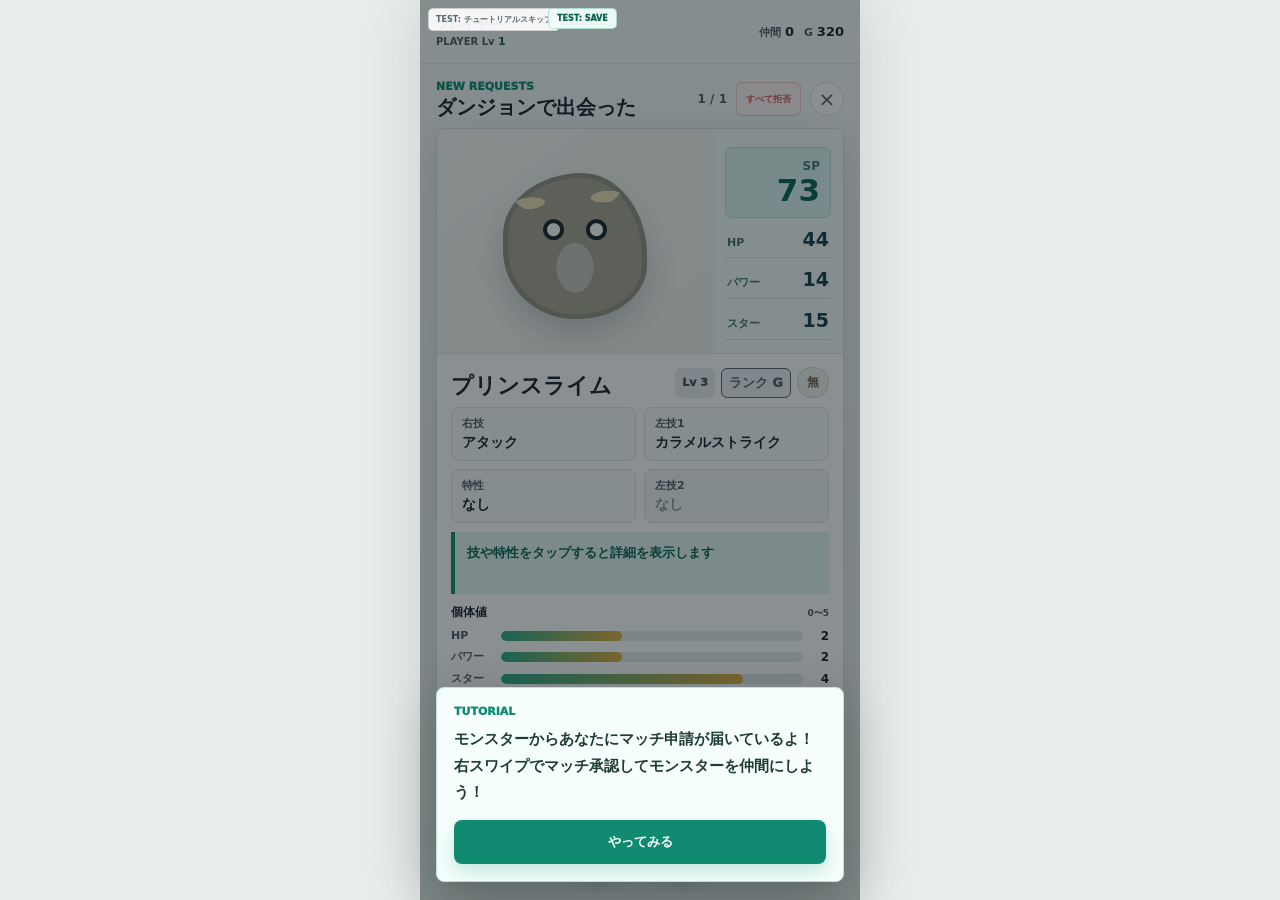
<file: MonsterMaching/index.html>
<!doctype html>
<html lang="ja">
  <head>
    <meta charset="utf-8" />
    <meta name="viewport" content="width=device-width, initial-scale=1, viewport-fit=cover" />
    <title>モンマチ（仮）</title>
    <link rel="stylesheet" href="styles.css" />
  </head>
  <body>
    <main class="app">
      <button class="tutorial-skip-button" id="tutorialSkipButton" type="button">TEST: チュートリアルスキップ</button>
      <button class="developer-save-button" id="developerSaveButton" type="button">TEST: SAVE</button>
      <header class="topbar">
        <button class="brand player-brand" id="homeButton" type="button">
          <strong id="headerPlayerName">プレイヤー</strong>
          <span>PLAYER Lv <b id="headerPlayerLevel">1</b></span>
        </button>
        <div class="resources" aria-label="所持状況">
          <span>仲間 <strong id="friends">3</strong></span>
          <span>G <strong id="gold">320</strong></span>
        </div>
      </header>

      <section class="view active" id="partyView">
        <div class="home-panel monster-home-panel" id="monsterHomePanel">
          <div class="section-heading">
            <div>
              <p class="eyebrow">MONSTERS</p>
              <h1>仲間モンスター</h1>
            </div>
            <div class="monster-heading-actions">
              <span class="selection-count" id="collectionCount">0体</span>
              <button class="party-edit-button" id="openPartyEditorButton" type="button">パーティー編成</button>
            </div>
          </div>
          <p class="home-caption">モンスターをタップすると詳細を確認できます。</p>
          <div class="collection-controls">
            <label>
              <span>並び替え</span>
              <select id="collectionSort">
                <option value="newest">新しい順</option>
                <option value="level">レベルが高い順</option>
                <option value="sp">SPが高い順</option>
                <option value="hp">HPが高い順</option>
                <option value="power">パワーが高い順</option>
                <option value="star">スターが高い順</option>
                <option value="ivHp">個体値HPが高い順</option>
                <option value="ivPower">個体値パワーが高い順</option>
                <option value="ivStar">個体値スターが高い順</option>
                <option value="ivTotal">個体値合計が高い順</option>
              </select>
            </label>
            <label>
              <span>属性</span>
              <select id="collectionAttributeFilter">
                <option value="all">すべて</option>
                <option value="赤">赤</option>
                <option value="緑">緑</option>
                <option value="青">青</option>
                <option value="白">白</option>
                <option value="黒">黒</option>
                <option value="無">無</option>
              </select>
            </label>
          </div>
          <div class="collection-grid" id="collectionGrid"></div>
        </div>

        <div class="home-panel dungeon-home-panel" id="dungeonHomePanel" hidden>
          <div class="section-heading">
            <div>
              <p class="eyebrow">DUNGEON</p>
              <h1>ダンジョン</h1>
            </div>
            <span class="selection-count">探索先を選択</span>
          </div>
          <p class="home-caption">挑戦するダンジョンを選んでください。</p>
          <div class="dungeon-list" id="generalDungeonList"></div>
          <div class="dungeon-list" id="trialDungeonList" hidden></div>
          <div class="dungeon-category-tabs" id="dungeonCategoryTabs">
            <button class="active" type="button" data-dungeon-category="general">通常ダンジョン</button>
            <button type="button" data-dungeon-category="trial">試練</button>
          </div>
        </div>

        <div class="home-panel match-home-panel" id="matchHomePanel" hidden>
          <div class="section-heading" id="matchMenuHeading">
            <div>
              <p class="eyebrow">MATCH</p>
              <h1>マッチ</h1>
            </div>
            <span class="selection-count">PLAYER Lv <strong id="playerLevel">1</strong></span>
          </div>
          <p class="home-caption" id="matchMenuCaption">届いた申請を確認したり、気になるモンスターを探したりできます。</p>
          <div class="match-menu-list" id="matchMenuList">
            <button class="match-menu-card profile-menu-card" id="openProfileButton" type="button">
              <span class="profile-menu-icon">P</span>
              <span class="inbox-copy">
                <strong id="matchProfileName">プレイヤー</strong>
                <small>名前とプロフィールモンスターを変更</small>
              </span>
              <span class="outgoing-count-label">編集</span>
            </button>
            <button class="request-inbox match-menu-card" id="requestInbox" type="button" disabled>
              <span class="inbox-icon">!</span>
              <span class="inbox-copy">
                <strong id="requestInboxTitle">届いたマッチ申請</strong>
                <small id="requestInboxCopy">現在、新しい申請はありません</small>
              </span>
              <span class="inbox-count" id="inboxCount">0</span>
            </button>
            <button class="match-menu-card outgoing-match-card" id="outgoingMatchButton" type="button">
              <span class="outgoing-match-icon">↗</span>
              <span class="inbox-copy">
                <strong>モンスターを探す</strong>
                <small id="outgoingUnlockCopy">プレイヤーLv3で解放</small>
              </span>
              <span class="outgoing-count-label" id="outgoingCountLabel">Lv3</span>
            </button>
          </div>
          <section class="outgoing-match-view" id="outgoingMatchView" hidden>
            <div class="outgoing-match-head">
              <button class="icon-back-button" id="closeOutgoingMatch" type="button" aria-label="マッチメニューへ戻る">‹</button>
              <div>
                <p class="eyebrow">FIND MONSTERS</p>
                <h2>一覧マッチ</h2>
              </div>
              <button class="refresh-match-button" id="refreshOutgoingMatch" type="button">
                <span>更新</span>
                <small id="outgoingRefreshTimer">6:00:00</small>
              </button>
            </div>
            <div class="match-profile-summary">
              <div>
                <small id="outgoingPlayerName">プレイヤー</small>
                <strong id="unlockedRankLabel">ランクGまで</strong>
              </div>
              <div class="match-profile-monsters" id="matchProfileMonsters"></div>
            </div>
            <p class="outgoing-match-feedback" id="outgoingMatchFeedback" hidden aria-live="polite"></p>
            <div class="outgoing-monster-list" id="outgoingMonsterList"></div>
          </section>
        </div>

        <div class="home-panel training-home-panel" id="trainingHomePanel" hidden>
          <div class="section-heading">
            <div>
              <p class="eyebrow">TRAINING</p>
              <h1>特訓</h1>
            </div>
            <span class="selection-count">PLAYER Lv 6</span>
          </div>
          <div class="training-placeholder">
            <span class="training-symbol">＋</span>
            <strong>特訓機能は準備中</strong>
            <p>2体のモンスターから新しいモンスターを育てる機能を今後追加します。</p>
          </div>
        </div>

        <div class="home-panel shop-home-panel" id="shopHomePanel" hidden>
          <div class="section-heading">
            <div>
              <p class="eyebrow">SHOP</p>
              <h1>ショップ</h1>
            </div>
            <span class="selection-count">G <strong id="shopGold">320</strong></span>
          </div>
          <p class="home-caption">マッチしたモンスターを仲間にするための道具です。</p>
          <section class="shop-item">
            <div class="cage-icon" aria-hidden="true"><i></i></div>
            <div class="shop-item-copy">
              <strong>モンスターケージ</strong>
              <span>所持数 <b id="shopCageCount">3</b></span>
              <small>仲間にするとき1個消費</small>
            </div>
            <button class="shop-buy-button" id="buyCageButton" type="button">
              <span>1個購入</span>
              <strong>100 G</strong>
            </button>
          </section>
          <section class="shop-item">
            <div class="exp-drink-icon" aria-hidden="true"><i>EXP</i></div>
            <div class="shop-item-copy">
              <strong>経験値500ドリンク</strong>
              <span>所持数 <b id="shopExpDrinkCount">0</b></span>
              <small>好きな仲間1体に500経験値</small>
            </div>
            <div class="shop-item-actions">
              <button class="shop-buy-button" id="buyExpDrinkButton" type="button">
                <span>1個購入</span>
                <strong>200 G</strong>
              </button>
              <button class="shop-use-button" id="useExpDrinkButton" type="button">使う</button>
            </div>
          </section>
          <p class="shop-feedback" id="shopFeedback" aria-live="polite"></p>
        </div>

        <nav class="home-tabs" aria-label="ホームメニュー">
          <button class="home-tab active" id="monsterTabButton" type="button" data-home-tab="monsters">
            <span class="tab-symbol">●</span>
            <span>モンスター</span>
          </button>
          <button class="home-tab" id="dungeonTabButton" type="button" data-home-tab="dungeon">
            <span class="tab-symbol">▲</span>
            <span>ダンジョン</span>
          </button>
          <button class="home-tab locked" id="trainingTabButton" type="button" data-home-tab="training">
            <span class="tab-symbol">＋</span>
            <span>特訓</span>
            <i class="tab-lock-label">Lv6</i>
          </button>
          <button class="home-tab" id="matchTabButton" type="button" data-home-tab="match">
            <span class="tab-symbol">♥</span>
            <span>マッチ</span>
            <i class="tab-badge" id="requestTabBadge" hidden>0</i>
          </button>
          <button class="home-tab" id="shopTabButton" type="button" data-home-tab="shop">
            <span class="tab-symbol">◆</span>
            <span>ショップ</span>
          </button>
        </nav>
      </section>

      <section class="view battle-view" id="battleView">
        <button class="test-clear-button" id="testClearButton" type="button">TEST: ラッシュ突破</button>
        <div class="battle-head">
          <div>
            <p class="eyebrow" id="battleKind">ENCOUNTER</p>
            <h1 id="battleTitle">地下水路 1 / 6</h1>
          </div>
          <div class="battle-head-tools">
            <button class="battle-speed-button" id="battleSpeedButton" type="button">
              <span>SPEED</span><strong id="battleSpeedValue">×3</strong>
            </button>
            <button class="battle-status-button" id="openBattleStatus" type="button">
              <span>◎</span>戦況
            </button>
            <div class="battle-dots" id="battleDots" aria-label="戦闘進行"></div>
          </div>
        </div>

        <div class="rush-battle-area" id="rushBattleArea">
          <section class="rush-side ally-rush-side">
            <p>YOUR PARTY</p>
            <div class="rush-hp-list" id="rushAllyHpList"></div>
          </section>
          <div class="rush-mark">VS</div>
          <section class="rush-side enemy-rush-side">
            <p>ENEMY RUSH</p>
            <div class="rush-hp-list" id="rushEnemyHpList"></div>
          </section>
          <div class="battle-log-panel rush-log-panel">
            <div class="battle-log-title"><strong>BATTLE LOG</strong><span>スクロールして遡れます</span></div>
            <div class="battle-log-list" id="rushBattleLog" aria-live="polite"></div>
          </div>
        </div>

        <div class="boss-battle-area" id="bossBattleArea" hidden>
          <div class="manual-battle-field">
            <section class="combatant enemy-combatant">
              <div class="combatant-head">
                <strong id="enemyName">---</strong>
                <span>BOSS</span>
              </div>
              <div class="fighter-status-icons" id="enemyStatusIcons"></div>
              <div class="hp-track"><i class="hp-fill" id="enemyHp"></i></div>
              <div class="battle-gauge-row">
                <span>G</span>
                <div class="battle-gauge-track"><i id="enemyGauge"></i></div>
                <strong id="enemyGaugeValue">0 / 10</strong>
              </div>
              <div class="battle-monster enemy-monster" id="enemyMonster" role="button" tabindex="0" aria-label="相手モンスターの詳細"></div>
            </section>

            <div class="battle-effect-text" id="bossEffectText" hidden></div>

            <section class="combatant ally-combatant">
              <div class="move-callout move-callout-left" id="leftMoveCallout">左技1</div>
              <div class="move-callout move-callout-right" id="rightMoveCallout">右技</div>
              <div class="battle-monster ally-monster" id="allyMonster" role="button" tabindex="0" aria-label="味方モンスターの詳細"></div>
              <div class="combatant-head">
                <strong id="allyName">---</strong>
                <span>YOUR MONSTER</span>
              </div>
              <div class="fighter-status-icons" id="allyStatusIcons"></div>
              <div class="hp-track"><i class="hp-fill" id="allyHp"></i></div>
              <div class="battle-gauge-row">
                <span>G</span>
                <div class="battle-gauge-track"><i id="allyGauge"></i></div>
                <strong id="allyGaugeValue">0 / 10</strong>
              </div>
            </section>
          </div>

          <div class="battle-controls">
            <div class="move-guide">
              <button class="battle-move-button left" id="leftMoveButton" type="button">
                <span>←</span><strong id="leftMoveGuide">左技1</strong>
                <span class="battle-move-tooltip" id="leftMoveTooltip" role="tooltip"></span>
              </button>
              <button class="battle-move-button right" id="rightMoveButton" type="button">
                <strong id="rightMoveGuide">右技</strong><span>→</span>
                <span class="battle-move-tooltip" id="rightMoveTooltip" role="tooltip"></span>
              </button>
            </div>
            <div class="bench" id="bench" aria-label="控えモンスター"></div>
          </div>
          <div class="battle-log-panel boss-log-panel">
            <div class="battle-log-title"><strong>BATTLE LOG</strong><span>スクロールして遡れます</span></div>
            <div class="battle-log-list" id="battleLog" aria-live="polite"></div>
          </div>
        </div>
      </section>

      <section class="view match-view" id="matchView">
        <div class="match-head">
          <div>
            <p class="eyebrow">NEW REQUESTS</p>
            <h1>ダンジョンで出会った</h1>
          </div>
          <div class="match-head-actions">
            <span id="requestProgress">1 / 5</span>
            <button class="reject-all-button" id="rejectAllRequestsButton" type="button">すべて拒否</button>
            <button class="exit-request-button" id="exitRequestsButton" type="button" aria-label="申請画面を閉じる">×</button>
          </div>
        </div>

        <div class="deck">
          <div class="decision-badge badge-left" id="skipBadge">スルー</div>
          <div class="decision-badge badge-right" id="friendBadge">仲間</div>

          <article class="monster-card" id="card">
            <div class="monster-summary">
              <div class="image-panel" id="imagePanel">
                <div class="monster-art" id="monsterArt" aria-hidden="true"></div>
              </div>
              <div class="summary-stats">
                <div class="summary-sp"><span>SP</span><strong id="sp">000</strong></div>
                <div><span>HP</span><strong id="matchHp">0</strong></div>
                <div><span>パワー</span><strong id="matchPower">0</strong></div>
                <div><span>スター</span><strong id="matchStar">0</strong></div>
              </div>
            </div>

            <div class="card-body">
              <div class="title-row">
                <h2 id="name">---</h2>
                <div class="monster-tags">
                  <span class="level-badge" id="levelBadge">Lv 1</span>
                  <span class="rank-badge" id="rankBadge">ランク G</span>
                  <span class="attribute" id="attribute">---</span>
                </div>
              </div>

              <div class="ability-list" id="matchAbilityList">
                <button class="ability-chip" type="button" data-ability-kind="right"><span>右技</span><strong id="rightMove">---</strong></button>
                <button class="ability-chip" type="button" data-ability-kind="left1"><span>左技1</span><strong id="leftMove">---</strong></button>
                <button class="ability-chip" type="button" data-ability-kind="trait"><span>特性</span><strong id="trait">---</strong></button>
                <button class="ability-chip" id="leftMove2Button" type="button" data-ability-kind="left2"><span>左技2</span><strong id="leftMove2">なし</strong></button>
              </div>
              <div class="ability-info" id="matchAbilityInfo">技や特性をタップすると詳細を表示します</div>

              <div class="iv-block">
                <div class="iv-heading"><strong>個体値</strong><span>0〜5</span></div>
                <div class="iv-row"><span>HP</span><div class="gauge"><i id="ivHp"></i></div><strong id="ivHpValue">0</strong></div>
                <div class="iv-row"><span>パワー</span><div class="gauge"><i id="ivAtk"></i></div><strong id="ivAtkValue">0</strong></div>
                <div class="iv-row"><span>スター</span><div class="gauge"><i id="ivSense"></i></div><strong id="ivSenseValue">0</strong></div>
              </div>
            </div>
          </article>
        </div>

        <div class="match-actions">
          <button class="round-button skip" id="skipButton" type="button" aria-label="スルー">×</button>
          <button class="round-button keep" id="keepButton" type="button" aria-label="仲間にする">✓</button>
        </div>
        <div class="match-cage-status" id="matchCageStatus" aria-live="polite">
          <span id="matchCageLabel">ケージ</span> <strong id="matchCageCount">3</strong>
        </div>
      </section>
    </main>

    <dialog class="party-dialog" id="partyDialog">
      <div class="dialog-head">
        <div>
          <p class="eyebrow">PARTY SELECT</p>
          <h2 id="selectedDungeonName">ワラワラの森</h2>
        </div>
        <button class="close-button" id="closePartyDialog" type="button" aria-label="閉じる">×</button>
      </div>
      <div class="preset-tabs" id="presetTabs">
        <button class="preset-tab active" type="button" data-preset-index="0">PARTY 1</button>
        <button class="preset-tab" type="button" data-preset-index="1">PARTY 2</button>
        <button class="preset-tab" type="button" data-preset-index="2">PARTY 3</button>
      </div>
      <p class="dialog-copy">スロットをタップして出撃するモンスターを選択します。</p>
      <div class="party-slots editor-slots" id="partySlots" aria-label="選択中のパーティ"></div>
      <div class="party-total">
        <span>パーティSP</span>
        <strong id="partyTotalSp">0</strong>
      </div>
      <button class="primary-button dive-dialog-button" id="diveButton" type="button" disabled>このパーティで潜る</button>
      <span class="selection-count dialog-party-count" id="partyCount">0 / 3</span>
    </dialog>

    <dialog class="party-picker-dialog" id="partyPickerDialog">
      <div class="dialog-head">
        <div>
          <p class="eyebrow">SELECT MONSTER</p>
          <h2 id="pickerTitle">スロット1を選択</h2>
        </div>
        <button class="close-button" id="closePartyPicker" type="button" aria-label="閉じる">×</button>
      </div>
      <div class="collection-controls picker-controls">
        <label>
          <span>並び替え</span>
          <select id="partyPickerSort">
            <option value="newest">新しい順</option>
            <option value="level">レベルが高い順</option>
            <option value="sp">SPが高い順</option>
            <option value="hp">HPが高い順</option>
            <option value="power">パワーが高い順</option>
            <option value="star">スターが高い順</option>
            <option value="ivHp">個体値HPが高い順</option>
            <option value="ivPower">個体値パワーが高い順</option>
            <option value="ivStar">個体値スターが高い順</option>
            <option value="ivTotal">個体値合計が高い順</option>
          </select>
        </label>
        <label>
          <span>属性</span>
          <select id="partyPickerAttributeFilter">
            <option value="all">すべて</option>
            <option value="赤">赤</option>
            <option value="緑">緑</option>
            <option value="青">青</option>
            <option value="白">白</option>
            <option value="黒">黒</option>
            <option value="無">無</option>
          </select>
        </label>
      </div>
      <div class="roster picker-roster" id="roster"></div>
    </dialog>

    <dialog class="party-picker-dialog" id="expDrinkDialog">
      <div class="dialog-head">
        <div>
          <p class="eyebrow">USE ITEM</p>
          <h2>経験値を与える仲間</h2>
        </div>
        <button class="close-button" id="closeExpDrinkDialog" type="button" aria-label="閉じる">×</button>
      </div>
      <p class="dialog-copy">選んだモンスターに500経験値を与えます。</p>
      <div class="roster picker-roster" id="expDrinkRoster"></div>
    </dialog>

    <dialog class="profile-dialog" id="profileDialog">
      <div class="dialog-head">
        <div>
          <p class="eyebrow">PLAYER PROFILE</p>
          <h2>プロフィール変更</h2>
        </div>
        <button class="close-button" id="closeProfileDialog" type="button" aria-label="閉じる">×</button>
      </div>
      <label class="profile-name-field">
        <span>プレイヤー名</span>
        <input id="playerNameInput" type="text" maxlength="12" autocomplete="off" />
      </label>
      <div class="profile-editor-heading">
        <strong>プロフィールモンスター</strong>
        <span>3体選択</span>
      </div>
      <div class="profile-editor-slots" id="profileEditorSlots"></div>
      <button class="primary-button" id="saveProfileButton" type="button">変更を保存</button>
    </dialog>

    <dialog class="party-picker-dialog" id="profilePickerDialog">
      <div class="dialog-head">
        <div>
          <p class="eyebrow">SELECT PROFILE MONSTER</p>
          <h2 id="profilePickerTitle">プロフィール1を選択</h2>
        </div>
        <button class="close-button" id="closeProfilePicker" type="button" aria-label="閉じる">×</button>
      </div>
      <div class="roster picker-roster" id="profilePickerRoster"></div>
    </dialog>

    <dialog class="cage-select-dialog" id="cageSelectDialog">
      <div class="dialog-head">
        <div>
          <p class="eyebrow">SELECT CAGE</p>
          <h2>ケージを選ぶ</h2>
        </div>
        <button class="close-button" id="closeCageSelect" type="button" aria-label="閉じる">×</button>
      </div>
      <p class="dialog-copy">マッチ申請にはケージを1個使用します。</p>
      <button class="cage-choice" id="standardCageChoice" type="button">
        <span class="cage-icon" aria-hidden="true"><i></i></span>
        <span><strong>モンスターケージ</strong><small>成功率補正 ×1.0</small></span>
        <b>所持 <i id="outgoingCageCount">0</i></b>
      </button>
      <button class="primary-button" id="confirmOutgoingApplication" type="button">このケージで申請</button>
    </dialog>

    <dialog class="replace-dialog" id="replaceDialog">
      <div class="dialog-head">
        <div>
          <p class="eyebrow">MONSTER LIMIT</p>
          <h2>誰と入れ替える？</h2>
        </div>
        <button class="close-button" id="cancelReplace" type="button" aria-label="閉じる">×</button>
      </div>
      <p class="dialog-copy">新しい仲間を迎えるため、今いる仲間を1体選んでください。</p>
      <div class="replace-list" id="replaceList"></div>
    </dialog>

    <dialog class="confirm-dialog" id="rejectAllDialog">
      <p class="eyebrow">REJECT ALL</p>
      <h2>残りの申請をすべて拒否しますか？</h2>
      <p class="dialog-copy">まだ確認していないモンスターも含めて、今回の申請を終了します。</p>
      <div class="confirm-actions">
        <button class="secondary-button" id="cancelRejectAll" type="button">キャンセル</button>
        <button class="danger-button" id="confirmRejectAll" type="button">すべて拒否</button>
      </div>
    </dialog>

    <dialog class="detail-dialog" id="detailDialog">
      <div class="detail-summary">
        <div class="detail-visual" id="detailVisual">
          <div class="monster-art detail-monster" aria-hidden="true"></div>
        </div>
        <div class="summary-stats detail-summary-stats">
          <div class="summary-sp"><span>SP</span><strong id="detailSp">---</strong></div>
          <div><span>HP</span><strong id="detailHp">---</strong></div>
          <div><span>パワー</span><strong id="detailPower">---</strong></div>
          <div><span>スター</span><strong id="detailStar">---</strong></div>
        </div>
      </div>
      <div class="detail-title">
        <div>
          <p class="eyebrow">MONSTER PROFILE</p>
          <h2 id="detailName">---</h2>
        </div>
        <div class="monster-tags">
          <span class="level-badge" id="detailLevel">Lv 1</span>
          <span class="rank-badge" id="detailRank">ランク G</span>
          <span class="attribute" id="detailAttribute">---</span>
        </div>
      </div>
      <div class="detail-stats">
        <div><span>才能</span><strong id="detailTalent">0</strong></div>
        <div><span>経験値</span><strong id="detailExp">0 / 18</strong></div>
      </div>
      <div class="ability-list detail-ability-list" id="detailAbilityList">
        <button class="ability-chip" type="button" data-ability-kind="right"><span>右技</span><strong id="detailRightMove">---</strong></button>
        <button class="ability-chip" type="button" data-ability-kind="left1"><span>左技1</span><strong id="detailLeftMove">---</strong></button>
        <button class="ability-chip" type="button" data-ability-kind="trait"><span>特性</span><strong id="detailTrait">---</strong></button>
        <button class="ability-chip" id="detailLeftMove2Button" type="button" data-ability-kind="left2"><span>左技2</span><strong id="detailLeftMove2">なし</strong></button>
      </div>
      <div class="ability-info detail-ability-info" id="detailAbilityInfo">技や特性をタップすると詳細を表示します</div>
      <div class="iv-block detail-ivs">
        <div class="iv-heading"><strong>個体値</strong><span>0〜5</span></div>
        <div class="iv-row"><span>HP</span><div class="gauge"><i id="detailIvHp"></i></div><strong id="detailIvHpValue">0</strong></div>
        <div class="iv-row"><span>パワー</span><div class="gauge"><i id="detailIvAtk"></i></div><strong id="detailIvAtkValue">0</strong></div>
        <div class="iv-row"><span>スター</span><div class="gauge"><i id="detailIvSense"></i></div><strong id="detailIvSenseValue">0</strong></div>
      </div>
      <div class="detail-select-actions" id="detailSelectActions" hidden>
        <button class="primary-button" id="confirmPartyMonster" type="button">このモンスターに決定</button>
      </div>
    </dialog>

    <div class="match-overlay" id="matchOverlay" hidden>
      <div class="match-burst" aria-hidden="true"></div>
      <div class="match-monster-frame">
        <div class="mini-monster match-monster" id="matchMonster"></div>
      </div>
      <p>YOU MATCHED</p>
      <h2>マッチ！</h2>
      <strong id="matchedName">---</strong>
    </div>

    <div class="tutorial-overlay" id="tutorialOverlay" hidden>
      <div class="tutorial-message">
        <p class="eyebrow">TUTORIAL</p>
        <div id="tutorialText"></div>
        <button class="primary-button" id="tutorialContinueButton" type="button">次へ</button>
      </div>
    </div>

    <div class="experience-overlay" id="experienceOverlay" hidden>
      <div class="experience-panel">
        <p class="eyebrow">BATTLE REWARD</p>
        <h2 id="experienceTitle">経験値獲得</h2>
        <strong class="experience-amount" id="experienceAmount">+15 EXP</strong>
        <div class="experience-list" id="experienceList"></div>
        <button class="primary-button" id="experienceContinueButton" type="button">次へ</button>
      </div>
    </div>

    <div class="result-overlay" id="resultOverlay" hidden>
      <div class="result-mark" id="resultMark">CLEAR</div>
      <h2 id="resultTitle">ダンジョンクリア</h2>
      <p id="resultCopy">モンスターから申請が届いています。</p>
      <div class="result-actions">
        <button class="primary-button" id="resultHomeButton" type="button">ホームへ戻る</button>
        <button class="secondary-button" id="resultLogButton" type="button">全バトルログ</button>
      </div>
    </div>

    <dialog class="battle-history-dialog" id="battleHistoryDialog">
      <div class="dialog-head">
        <div>
          <p class="eyebrow">DUNGEON RECORD</p>
          <h2>今回のバトルログ</h2>
        </div>
        <button class="close-button" id="closeBattleHistory" type="button" aria-label="閉じる">×</button>
      </div>
      <div class="battle-history-list" id="battleHistoryList"></div>
    </dialog>

    <dialog class="battle-status-dialog" id="battleStatusDialog">
      <div class="dialog-head">
        <div>
          <p class="eyebrow">BATTLE STATUS</p>
          <h2>戦況</h2>
        </div>
        <button class="close-button" id="closeBattleStatus" type="button" aria-label="閉じる">×</button>
      </div>
      <div class="battle-status-content" id="battleStatusContent"></div>
    </dialog>

    <dialog class="bench-action-dialog" id="benchActionDialog">
      <div class="dialog-head">
        <div>
          <p class="eyebrow">BENCH MONSTER</p>
          <h2 id="benchActionName">控えモンスター</h2>
        </div>
        <button class="close-button" id="closeBenchAction" type="button" aria-label="閉じる">×</button>
      </div>
      <div class="bench-action-monster" id="benchActionMonster"></div>
      <div class="bench-action-buttons">
        <button class="secondary-button" id="benchDetailButton" type="button">詳細を見る</button>
        <button class="primary-button" id="benchSwitchButton" type="button">交代する</button>
      </div>
    </dialog>

    <dialog class="developer-save-dialog" id="developerSaveDialog">
      <div class="dialog-head">
        <div>
          <p class="eyebrow">DEVELOPER SAVE</p>
          <h2>セーブデータ管理</h2>
        </div>
        <button class="close-button" id="closeDeveloperSave" type="button" aria-label="閉じる">×</button>
      </div>
      <div class="autosave-summary">
        <span>自動保存</span>
        <strong id="autosaveStatus">未保存</strong>
      </div>
      <div class="developer-save-slots" id="developerSaveSlots"></div>
      <button class="developer-new-game" id="developerNewGame" type="button">セーブを消して最初から</button>
    </dialog>

    <script src="app.js"></script>
  </body>
</html>
</file>
<file: styles.css>
:root {
  color-scheme: light;
  --ink: #17212b;
  --muted: #4f5b63;
  --line: #dbe1e5;
  --paper: #f5f7f4;
  --panel: #ffffff;
  --accent: #108b72;
  --accent-dark: #096451;
  --danger: #dc514f;
  --gold: #c88a18;
  --shadow: 0 16px 38px rgba(23, 33, 43, 0.16);
}

* {
  box-sizing: border-box;
}

html,
body {
  min-height: 100%;
  margin: 0;
  touch-action: manipulation;
  -webkit-text-size-adjust: 100%;
  text-size-adjust: 100%;
}

body {
  overflow: hidden;
  background: #e9eeeb;
  color: var(--ink);
  font-family: system-ui, -apple-system, BlinkMacSystemFont, "Segoe UI", sans-serif;
}

button {
  color: inherit;
  font: inherit;
  touch-action: manipulation;
  -webkit-tap-highlight-color: transparent;
}

a,
input,
select,
textarea,
[role="button"] {
  touch-action: manipulation;
}

.app {
  position: relative;
  width: min(100vw, 440px);
  height: 100svh;
  margin: 0 auto;
  overflow: hidden;
  background:
    linear-gradient(rgba(255, 255, 255, 0.5), rgba(255, 255, 255, 0)),
    #edf1ee;
  box-shadow: 0 0 60px rgba(23, 33, 43, 0.16);
}

.topbar {
  position: absolute;
  z-index: 10;
  top: 0;
  left: 0;
  right: 0;
  display: flex;
  align-items: center;
  justify-content: space-between;
  height: calc(64px + env(safe-area-inset-top));
  padding: env(safe-area-inset-top) 16px 0;
  border-bottom: 1px solid rgba(23, 33, 43, 0.1);
  background: rgba(248, 250, 248, 0.92);
  backdrop-filter: blur(14px);
}

.brand {
  border: 0;
  background: transparent;
  padding: 0;
  font-size: 15px;
  font-weight: 1000;
  letter-spacing: 0;
}

.player-brand {
  display: grid;
  gap: 1px;
  text-align: left;
}

.player-brand strong {
  max-width: 150px;
  overflow: hidden;
  font-size: 13px;
  text-overflow: ellipsis;
  white-space: nowrap;
}

.player-brand span {
  color: var(--muted);
  font-size: 10px;
  font-weight: 900;
}

.player-brand b {
  color: var(--accent-dark);
  font-size: 11px;
}

.resources {
  display: flex;
  margin-left: auto;
  gap: 10px;
  color: var(--muted);
  font-size: 11px;
  font-weight: 800;
}

.resources strong {
  color: var(--ink);
  font-size: 13px;
}

.options-button {
  display: grid;
  width: 36px;
  height: 36px;
  flex: 0 0 36px;
  margin-left: 9px;
  place-items: center;
  border: 1px solid rgba(23, 33, 43, 0.14);
  border-radius: 50%;
  background: #f3f7f5;
  color: #435049;
  padding: 0;
  font-size: 19px;
  line-height: 1;
}

.options-dialog {
  width: min(calc(100vw - 24px), 410px);
  border: 0;
  border-radius: 8px;
  padding: 16px;
  box-shadow: var(--shadow);
}

.options-dialog::backdrop {
  background: rgba(12, 24, 29, 0.55);
}

.option-list {
  display: grid;
  gap: 10px;
  margin-top: 16px;
}

.option-row {
  display: grid;
  grid-template-columns: minmax(0, 1fr) 92px;
  align-items: center;
  gap: 14px;
  border: 1px solid var(--line);
  border-radius: 7px;
  background: #f8faf9;
  padding: 12px;
}

.option-row strong,
.option-row small {
  display: block;
}

.option-row strong {
  font-size: 14px;
}

.option-row small {
  margin-top: 4px;
  color: var(--muted);
  font-size: 11px;
  font-weight: 600;
}

.option-row select {
  width: 100%;
  height: 38px;
  border: 1px solid #a9bbb5;
  border-radius: 6px;
  background: white;
  color: var(--ink);
  padding: 0 9px;
  font-size: 14px;
  font-weight: 900;
}

.view {
  display: none;
  height: 100%;
  padding: calc(80px + env(safe-area-inset-top)) 16px calc(18px + env(safe-area-inset-bottom));
  overflow: hidden;
}

.tutorial-skip-button {
  position: fixed;
  z-index: 45;
  top: calc(8px + env(safe-area-inset-top));
  left: max(8px, calc((100vw - 440px) / 2 + 8px));
  border: 1px solid rgba(23, 33, 43, 0.18);
  border-radius: 5px;
  background: rgba(255, 255, 255, 0.92);
  color: #59656c;
  padding: 5px 7px;
  font-size: 8px;
  font-weight: 900;
}

.tutorial-skip-button[hidden] {
  display: none;
}

.developer-save-button {
  position: fixed;
  z-index: 46;
  top: calc(8px + env(safe-area-inset-top));
  left: max(128px, calc((100vw - 440px) / 2 + 128px));
  border: 1px solid rgba(16, 139, 114, 0.28);
  border-radius: 5px;
  background: rgba(244, 255, 251, 0.94);
  color: var(--accent-dark);
  padding: 5px 8px;
  font-size: 8px;
  font-weight: 1000;
}

.developer-save-dialog {
  width: min(calc(100vw - 24px), 410px);
  max-height: min(82svh, 650px);
  border: 0;
  border-radius: 8px;
  padding: 16px;
  box-shadow: var(--shadow);
}

.developer-save-dialog::backdrop {
  background: rgba(12, 24, 29, 0.55);
}

.autosave-summary {
  display: flex;
  align-items: center;
  justify-content: space-between;
  margin: 12px 0;
  border: 1px solid #bce4da;
  border-radius: 6px;
  background: #effbf7;
  padding: 11px 12px;
  color: var(--accent-dark);
  font-size: 12px;
  font-weight: 900;
}

.developer-save-slots {
  display: grid;
  gap: 8px;
  max-height: 52svh;
  overflow-y: auto;
}

.developer-save-slot {
  display: grid;
  grid-template-columns: minmax(0, 1fr) auto;
  gap: 9px;
  align-items: center;
  border: 1px solid var(--line);
  border-radius: 7px;
  background: #f8faf9;
  padding: 10px;
}

.developer-save-slot-copy {
  min-width: 0;
}

.developer-save-slot-copy strong,
.developer-save-slot-copy span {
  display: block;
}

.developer-save-slot-copy strong {
  font-size: 13px;
}

.developer-save-slot-copy span {
  margin-top: 3px;
  overflow: hidden;
  color: var(--muted);
  font-size: 10px;
  text-overflow: ellipsis;
  white-space: nowrap;
}

.developer-save-slot-actions {
  display: flex;
  gap: 5px;
}

.developer-save-slot-actions button {
  min-height: 32px;
  border: 1px solid var(--line);
  border-radius: 5px;
  background: white;
  padding: 0 9px;
  font-size: 10px;
  font-weight: 900;
}

.developer-save-slot-actions .load {
  border-color: #80cdb9;
  color: var(--accent-dark);
}

.developer-save-slot-actions .delete {
  color: var(--danger);
}

.developer-save-slot-actions button:disabled {
  opacity: 0.35;
}

.developer-new-game {
  width: 100%;
  min-height: 40px;
  margin-top: 12px;
  border: 1px solid #e2aaaa;
  border-radius: 6px;
  background: #fff5f5;
  color: #a52d2d;
  font-size: 11px;
  font-weight: 1000;
}

.tutorial-overlay {
  position: fixed;
  z-index: 44;
  inset: 0;
  display: grid;
  width: min(100vw, 440px);
  margin: 0 auto;
  align-items: end;
  background: rgba(12, 24, 29, 0.48);
  padding: 18px 16px calc(18px + env(safe-area-inset-bottom));
}

.tutorial-overlay[hidden] {
  display: none;
}

.tutorial-message {
  border: 1px solid #bce4da;
  border-radius: 8px;
  background: #f7fffc;
  padding: 17px;
  box-shadow: 0 18px 50px rgba(5, 24, 21, 0.3);
}

.tutorial-message #tutorialText {
  margin: 8px 0 15px;
  color: #213c36;
  font-size: 15px;
  font-weight: 800;
  line-height: 1.75;
  white-space: pre-line;
}

.tutorial-message .primary-button {
  width: 100%;
}

#partyView {
  padding-bottom: calc(76px + env(safe-area-inset-bottom));
}

.home-panel {
  display: flex;
  flex: 1;
  flex-direction: column;
  min-height: 0;
}

.home-panel[hidden] {
  display: none;
}

.shop-home-panel {
  overflow-x: hidden;
  overflow-y: auto;
  overscroll-behavior-y: contain;
  padding-bottom: 16px;
  -webkit-overflow-scrolling: touch;
}

.shop-home-panel > * {
  flex-shrink: 0;
}

.home-caption {
  margin: 8px 0 13px;
  color: var(--muted);
  font-size: 13px;
  font-weight: 600;
  line-height: 1.55;
}

.collection-grid {
  display: grid;
  grid-template-columns: repeat(2, minmax(0, 1fr));
  gap: 10px;
  min-height: 0;
  overflow-y: auto;
  padding-bottom: 8px;
}

.collection-controls {
  display: grid;
  grid-template-columns: minmax(0, 1.25fr) minmax(0, 0.75fr);
  gap: 8px;
  margin-bottom: 10px;
}

.collection-controls label {
  display: grid;
  grid-template-columns: auto minmax(0, 1fr);
  align-items: center;
  gap: 7px;
  min-width: 0;
  border: 1px solid var(--line);
  border-radius: 7px;
  background: white;
  padding: 5px 7px;
}

.collection-controls label > span {
  color: var(--muted);
  font-size: 11px;
  font-weight: 800;
  font-weight: 900;
  white-space: nowrap;
}

.collection-controls select {
  min-width: 0;
  height: 30px;
  border: 0;
  background: transparent;
  color: var(--ink);
  font-size: 11px;
  font-weight: 800;
}

.collection-empty {
  grid-column: 1 / -1;
  color: var(--muted);
  padding: 36px 0;
  font-size: 12px;
  text-align: center;
}

.monster-list-card {
  position: relative;
  display: grid;
  grid-template-columns: 54px minmax(0, 1fr);
  align-items: center;
  gap: 8px;
  width: 100%;
  height: 78px;
  min-width: 0;
  border: 1px solid #d5dde0;
  border-radius: 8px;
  background: white;
  padding: 7px 8px 7px 7px;
  overflow: hidden;
  text-align: left;
  box-shadow: 0 3px 10px rgba(23, 33, 43, 0.06);
}

.codex-view {
  display: none;
  flex-direction: column;
  gap: 12px;
  min-height: 0;
  background:
    radial-gradient(circle at 20% 10%, rgba(116, 214, 189, 0.12), transparent 30%),
    linear-gradient(180deg, #17212b, #101820);
  color: white;
  padding-bottom: calc(16px + env(safe-area-inset-bottom));
}

.codex-view.active {
  display: flex;
}

.codex-head {
  display: flex;
  align-items: center;
  gap: 10px;
  padding-top: 8px;
}

.codex-back-button {
  flex: 0 0 auto;
  border-color: rgba(255, 255, 255, 0.2);
  background: rgba(255, 255, 255, 0.08);
  color: white;
}

.codex-head h1 {
  margin: 2px 0 0;
  color: white;
  font-size: 24px;
}

.codex-progress {
  flex: 0 0 auto;
  border: 1px solid rgba(255, 255, 255, 0.12);
  border-radius: 10px;
  background: rgba(255, 255, 255, 0.07);
  padding: 12px;
  box-shadow: 0 10px 28px rgba(0, 0, 0, 0.18);
}

.codex-complete-main {
  display: flex;
  align-items: end;
  justify-content: space-between;
  margin-bottom: 10px;
}

.codex-complete-main span {
  color: rgba(255, 255, 255, 0.66);
  font-size: 12px;
  font-weight: 900;
}

.codex-complete-main strong {
  color: #86e9ce;
  font-size: 30px;
  font-weight: 1000;
  line-height: 1;
  transition: transform 180ms ease;
}

.codex-rank-bars {
  display: grid;
  gap: 6px;
}

.codex-rank-row {
  display: grid;
  grid-template-columns: 20px minmax(0, 1fr) 34px;
  align-items: center;
  gap: 7px;
}

.codex-rank-row span,
.codex-rank-row strong {
  color: rgba(255, 255, 255, 0.78);
  font-size: 10px;
  font-weight: 1000;
}

.codex-rank-row strong {
  text-align: right;
}

.codex-rank-track {
  position: relative;
  overflow: hidden;
  height: 9px;
  border-radius: 999px;
  background: rgba(0, 0, 0, 0.32);
}

.codex-rank-track i {
  position: absolute;
  top: 0;
  bottom: 0;
}

.codex-rank-track .owned {
  left: 0;
  background: #78d9bf;
}

.codex-rank-track .seen {
  background: rgba(255, 255, 255, 0.36);
}

.codex-grid {
  display: grid;
  grid-template-columns: repeat(3, minmax(0, 1fr));
  gap: 10px;
  min-height: 0;
  overflow-y: auto;
  padding: 2px 2px 10px;
  -webkit-overflow-scrolling: touch;
}

@media (min-width: 390px) {
  .codex-grid {
    grid-template-columns: repeat(4, minmax(0, 1fr));
  }
}

.codex-card {
  position: relative;
  display: grid;
  min-width: 0;
  min-height: 126px;
  grid-template-rows: auto 1fr auto;
  justify-items: center;
  gap: 6px;
  border: 1px solid rgba(255, 255, 255, 0.1);
  border-radius: 10px;
  background: rgba(255, 255, 255, 0.08);
  color: white;
  padding: 8px 6px;
  box-shadow: 0 10px 22px rgba(0, 0, 0, 0.16);
  transition: transform 150ms ease, border-color 150ms ease, background-color 150ms ease;
}

.codex-card:active {
  transform: scale(1.035);
}

.codex-card.unknown {
  background: rgba(0, 0, 0, 0.28);
  color: rgba(255, 255, 255, 0.58);
}

.codex-card.discovered {
  filter: saturate(0.45);
}

.codex-card.owned {
  border-color: rgba(120, 217, 191, 0.62);
  background: rgba(120, 217, 191, 0.12);
  filter: none;
  box-shadow:
    0 10px 22px rgba(0, 0, 0, 0.18),
    0 0 0 1px rgba(120, 217, 191, 0.12) inset;
}

.codex-no {
  justify-self: start;
  color: rgba(255, 255, 255, 0.5);
  font-size: 9px;
  font-weight: 1000;
}

.codex-art {
  display: grid;
  width: 68px;
  height: 68px;
  place-items: center;
}

.codex-art .mini-monster {
  width: 68px;
  height: 68px;
  filter: drop-shadow(0 10px 12px rgba(0, 0, 0, 0.28));
}

.codex-art.silhouette .mini-monster {
  filter: grayscale(1) brightness(0.08) drop-shadow(0 8px 10px rgba(0, 0, 0, 0.4));
  opacity: 0.82;
}

.codex-card strong {
  overflow: hidden;
  width: 100%;
  font-size: 12px;
  font-weight: 1000;
  text-align: center;
  text-overflow: ellipsis;
  white-space: nowrap;
}

.codex-owned-mark {
  position: absolute;
  top: 7px;
  right: 7px;
  display: grid;
  width: 21px;
  height: 21px;
  place-items: center;
  border-radius: 50%;
  background: #78d9bf;
  color: #102821;
  font-size: 13px;
  font-style: normal;
  font-weight: 1000;
}

.codex-new-mark {
  position: absolute;
  top: 31px;
  right: 6px;
  border-radius: 999px;
  background: #ffdd65;
  color: #473600;
  padding: 3px 5px;
  font-size: 7px;
  font-style: normal;
  font-weight: 1000;
}

.codex-detail-dialog {
  width: min(calc(100vw - 18px), 420px);
  max-height: 90svh;
  overflow-y: auto;
  border: 0;
  border-radius: 12px;
  background: #f8fbfa;
  color: var(--ink);
  padding: 16px;
}

.codex-detail-dialog::backdrop {
  background: rgba(7, 15, 20, 0.58);
}

.codex-detail-body {
  display: grid;
  gap: 12px;
}

.codex-detail-hero {
  display: grid;
  grid-template-columns: 116px minmax(0, 1fr);
  align-items: center;
  gap: 13px;
  border-radius: 10px;
  background: #eef8f5;
  padding: 12px;
}

.codex-detail-hero.unknown {
  background: #e8ecee;
}

.codex-detail-art {
  display: grid;
  height: 116px;
  place-items: center;
  border-radius: 8px;
  background: rgba(255, 255, 255, 0.68);
}

.codex-detail-art .mini-monster {
  width: 88px;
  height: 88px;
}

.codex-detail-art.silhouette .mini-monster {
  filter: grayscale(1) brightness(0.08);
  opacity: 0.8;
}

.codex-detail-copy {
  display: grid;
  gap: 8px;
  min-width: 0;
}

.codex-status-badge {
  width: fit-content;
  border-radius: 999px;
  padding: 5px 8px;
  font-size: 11px;
  font-weight: 1000;
}

.codex-status-badge.owned {
  background: #dff8f0;
  color: #08745f;
}

.codex-status-badge.seen {
  background: #eceff1;
  color: #5d6870;
}

.codex-status-badge.unknown {
  background: #d8dde0;
  color: #68757d;
}

.codex-detail-copy > strong {
  overflow-wrap: anywhere;
  font-size: 22px;
  line-height: 1.1;
}

.codex-detail-chips {
  display: flex;
  flex-wrap: wrap;
  gap: 6px;
}

.codex-stat-grid {
  display: grid;
  grid-template-columns: repeat(3, minmax(0, 1fr));
  gap: 8px;
}

.codex-stat-grid span,
.codex-info-block {
  border: 1px solid #dce5e8;
  border-radius: 8px;
  background: white;
  padding: 10px;
}

.codex-stat-grid small {
  display: block;
  color: var(--muted);
  font-size: 11px;
  font-weight: 900;
}

.codex-stat-grid strong {
  font-size: 20px;
  font-weight: 1000;
}

.codex-info-block h3 {
  margin-bottom: 8px;
  color: #08745f;
  font-size: 12px;
  font-weight: 1000;
}

.codex-info-block p {
  margin: 5px 0;
  color: #314049;
  font-size: 13px;
  font-weight: 750;
  line-height: 1.45;
}

.codex-move-block,
.codex-trait-block {
  display: grid;
  gap: 8px;
}

.codex-move-row {
  display: grid;
  grid-template-columns: minmax(0, 1fr) auto;
  gap: 6px 8px;
  border: 1px solid #e0e8ea;
  border-radius: 8px;
  background: #f8fbfa;
  padding: 9px;
}

.codex-move-row span {
  min-width: 0;
}

.codex-move-row small {
  display: block;
  color: #67767e;
  font-size: 10px;
  font-weight: 1000;
}

.codex-move-row strong,
.codex-trait-row strong {
  display: block;
  overflow-wrap: anywhere;
  color: #13222c;
  font-size: 14px;
  font-weight: 1000;
}

.codex-move-row i {
  align-self: start;
  border-radius: 999px;
  background: #e4f4ef;
  color: #08745f;
  padding: 5px 7px;
  font-size: 10px;
  font-style: normal;
  font-weight: 1000;
}

.codex-move-row p {
  grid-column: 1 / -1;
  margin: 0;
  color: #41515a;
  font-size: 12px;
  font-weight: 750;
}

.codex-trait-row {
  border: 1px solid #dce5e8;
  border-radius: 8px;
  background: #f8fbfa;
  padding: 10px;
}

.codex-trait-row p {
  margin: 5px 0 0;
}

.monster-list-card.selected {
  border-color: var(--accent);
  box-shadow: inset 0 0 0 1px var(--accent);
}

.monster-list-visual {
  display: grid;
  width: 54px;
  height: 62px;
  place-items: center;
  border-radius: 6px;
  background: var(--list-bg);
}

.monster-list-visual .mini-monster {
  width: 50px;
  height: 50px;
}

.monster-list-info {
  display: grid;
  grid-template-columns: minmax(0, 1fr) auto;
  grid-template-rows: 20px 19px 19px;
  align-items: center;
  min-width: 0;
  overflow: hidden;
}

.monster-list-name {
  grid-column: 1 / -1;
  min-width: 0;
  overflow: hidden;
  font-size: 12px;
  line-height: 1.15;
  text-overflow: ellipsis;
  white-space: nowrap;
}

.monster-list-meta {
  display: flex;
  grid-column: 1;
  align-items: center;
  gap: 4px;
  min-width: 0;
  overflow: hidden;
}

.monster-list-card.selected .monster-list-name {
  padding-right: 22px;
}

.attribute-chip {
  display: inline-grid;
  max-width: 58px;
  height: 19px;
  place-items: center;
  overflow: hidden;
  border: 1px solid color-mix(in srgb, var(--attr-color) 38%, transparent);
  border-radius: 4px;
  background: var(--attr-bg);
  color: var(--attr-color);
  padding: 0 5px;
  font-size: 9px;
  font-style: normal;
  font-weight: 900;
  text-overflow: ellipsis;
  white-space: nowrap;
}

.monster-list-sp {
  grid-column: 1 / -1;
  margin-top: 1px;
}

.selected-slot {
  position: absolute;
  top: 8px;
  right: 8px;
  display: grid;
  width: 20px;
  height: 20px;
  place-items: center;
  border-radius: 50%;
  background: var(--accent);
  color: white;
  font-size: 10px;
  font-weight: 1000;
}

.inline-rank {
  display: inline-grid;
  min-width: 19px;
  height: 19px;
  place-items: center;
  border: 1px solid var(--rank-color);
  border-radius: 4px;
  background: var(--rank-bg);
  color: var(--rank-color);
  padding: 0 4px;
  font-size: 9px;
  font-style: normal;
  vertical-align: middle;
}

.level-chip {
  display: inline-grid;
  width: fit-content;
  height: 19px;
  place-items: center;
  border-radius: 4px;
  background: #e8ecee;
  color: #465159;
  padding: 0 5px;
  font-size: 9px;
  font-style: normal;
  font-weight: 900;
  white-space: nowrap;
}

.sp-chip {
  display: inline-flex !important;
  width: fit-content;
  max-width: 100%;
  margin-top: 4px;
  border-radius: 999px;
  background: var(--ink);
  color: white !important;
  padding: 3px 7px;
  font-size: 10px !important;
  font-weight: 1000;
  line-height: 1;
}

.sp-chip.compact {
  margin-top: -2px;
  padding: 3px 6px;
  font-size: 9px !important;
}

.home-tabs {
  position: absolute;
  z-index: 8;
  right: 0;
  bottom: 0;
  left: 0;
  display: grid;
  grid-template-columns: repeat(5, 1fr);
  height: calc(64px + env(safe-area-inset-bottom));
  padding: 0 12px env(safe-area-inset-bottom);
  border-top: 1px solid rgba(23, 33, 43, 0.1);
  background: rgba(250, 252, 250, 0.96);
  backdrop-filter: blur(14px);
}

.home-tab {
  position: relative;
  min-width: 0;
}

.home-tab.locked {
  color: #68736f;
  opacity: 0.78;
}

.tab-lock-label {
  position: absolute;
  top: 5px;
  right: 5px;
  border-radius: 4px;
  background: #606b70;
  color: white;
  padding: 2px 4px;
  font-size: 7px;
  font-style: normal;
  font-weight: 1000;
}

.training-placeholder {
  display: grid;
  flex: 1;
  place-content: center;
  justify-items: center;
  min-height: 0;
  color: var(--muted);
  padding: 24px;
  text-align: center;
}

.training-symbol {
  display: grid;
  width: 70px;
  height: 70px;
  margin-bottom: 16px;
  place-items: center;
  border: 2px solid #9ad8c8;
  border-radius: 50%;
  background: #e8f8f3;
  color: var(--accent);
  font-size: 36px;
  font-weight: 500;
}

.training-placeholder strong {
  color: var(--ink);
  font-size: 18px;
}

.training-placeholder p {
  max-width: 280px;
  margin: 9px 0 0;
  font-size: 12px;
  line-height: 1.7;
}

.training-home-panel {
  gap: 14px;
}

.pair-training-selection {
  display: grid;
  grid-template-columns: minmax(0, 1fr) 28px minmax(0, 1fr);
  align-items: center;
  gap: 8px;
}

.pair-training-slot {
  display: grid;
  min-width: 0;
  min-height: 150px;
  padding: 12px;
  align-content: space-between;
  border: 1px solid var(--line);
  border-radius: 8px;
  background: white;
  color: var(--ink);
  text-align: left;
}

.pair-training-slot:disabled {
  background: #f1f4f3;
  color: #74807c;
  opacity: 0.72;
}

.pair-slot-label {
  color: var(--accent);
  font-size: 10px;
  font-weight: 900;
}

.pair-slot-empty {
  align-self: center;
  justify-self: center;
  color: var(--muted);
  font-size: 13px;
  font-weight: 800;
}

.pair-slot-monster {
  display: grid;
  justify-items: center;
  gap: 8px;
  min-width: 0;
  text-align: center;
}

.pair-slot-monster .mini-monster {
  width: 66px;
  height: 66px;
}

.pair-slot-monster > span {
  display: grid;
  gap: 3px;
  min-width: 0;
  width: 100%;
}

.pair-slot-monster strong {
  overflow: hidden;
  font-size: 14px;
  text-overflow: ellipsis;
  white-space: nowrap;
}

.pair-slot-monster small {
  color: var(--muted);
  font-size: 10px;
  font-weight: 800;
}

.pair-training-plus {
  color: var(--accent);
  font-size: 24px;
  font-weight: 900;
  text-align: center;
}

.pair-training-preview {
  padding: 14px;
  border: 1px solid #bce2d8;
  border-radius: 8px;
  background: #eef9f6;
}

.pair-preview-heading {
  display: flex;
  align-items: center;
  justify-content: space-between;
  margin-bottom: 10px;
  color: #46615a;
  font-size: 11px;
  font-weight: 900;
}

.pair-preview-heading strong,
.pair-evolution-label {
  color: #8a5a00;
  font-style: normal;
  font-weight: 900;
}

.pair-preview-stats {
  display: grid;
  grid-template-columns: repeat(4, minmax(0, 1fr));
  gap: 6px;
}

.pair-preview-stats span {
  display: grid;
  gap: 3px;
  padding: 8px 4px;
  border-radius: 6px;
  background: white;
  text-align: center;
}

.pair-preview-stats small {
  color: var(--muted);
  font-size: 9px;
  font-weight: 800;
}

.pair-preview-stats b {
  font-size: 16px;
}

.pair-count-warning {
  margin: 0;
  color: #8a4c16;
  font-size: 12px;
  font-weight: 900;
  line-height: 1.65;
}

.pair-training-start {
  width: 100%;
  min-height: 48px;
}

.pair-picker-card {
  position: relative;
}

.pair-picker-card:disabled {
  cursor: not-allowed;
  filter: grayscale(0.65);
  opacity: 0.48;
}

.pair-picker-card.unavailable {
  filter: grayscale(0.45);
  opacity: 0.62;
}

.pair-evolution-ready {
  border-color: #e3ae34;
  box-shadow: 0 0 0 2px rgba(227, 174, 52, 0.2), 0 0 18px rgba(227, 174, 52, 0.3);
  animation: pair-evolution-glow 1.4s ease-in-out infinite alternate;
}

.pair-evolution-label,
.pair-disabled-reason {
  display: block;
  margin-top: 3px;
  font-size: 9px;
}

.pair-disabled-reason {
  color: #69736f;
  font-style: normal;
  font-weight: 800;
}

@keyframes pair-evolution-glow {
  from { box-shadow: 0 0 0 1px rgba(227, 174, 52, 0.18), 0 0 8px rgba(227, 174, 52, 0.18); }
  to { box-shadow: 0 0 0 3px rgba(227, 174, 52, 0.25), 0 0 22px rgba(227, 174, 52, 0.42); }
}

.pair-training-overlay {
  position: fixed;
  z-index: 150;
  inset: 0;
  display: grid;
  place-items: center;
  background: rgba(12, 30, 28, 0.92);
  color: white;
}

.pair-training-overlay[hidden] {
  display: none;
}

.pair-training-stage {
  display: grid;
  justify-items: center;
  gap: 28px;
}

.pair-training-orbit {
  display: flex;
  align-items: center;
  gap: 24px;
}

.pair-training-orbit .mini-monster {
  width: 92px;
  height: 92px;
  box-shadow: 0 16px 34px rgba(0, 0, 0, 0.28);
  animation: pair-match-bounce 0.8s ease-in-out infinite alternate;
}

.pair-training-orbit .mini-monster:last-child {
  animation-delay: -0.4s;
}

.pair-training-orbit > span {
  color: #ffd66b;
  font-size: 34px;
}

.pair-training-stage p {
  margin: 0;
  font-size: 28px;
  font-weight: 1000;
}

.pair-training-overlay.training .pair-training-orbit {
  animation: pair-training-spin 1s linear infinite;
}

@keyframes pair-match-bounce {
  to { transform: translateY(-10px) scale(1.04); }
}

@keyframes pair-training-spin {
  to { transform: rotate(360deg); }
}

.pair-evolution-target {
  display: flex;
  align-items: center;
  justify-content: center;
  gap: 14px;
  min-height: 72px;
  margin: 16px 0;
  padding: 14px;
  border: 1px solid #efd58d;
  border-radius: 8px;
  background: #fff9e7;
  color: #5d480e;
}

.pair-result-dialog {
  width: min(92vw, 430px);
  padding: 22px;
  border: 0;
  border-radius: 8px;
}

.pair-result-monster {
  display: flex;
  align-items: center;
  gap: 16px;
  margin: 18px 0;
  padding: 14px;
  border-radius: 8px;
  background: #eef9f6;
}

.pair-result-monster .mini-monster {
  width: 78px;
  height: 78px;
}

.pair-result-monster > span:last-child {
  display: grid;
  gap: 3px;
}

.pair-result-monster small {
  color: var(--accent);
  font-size: 12px;
  font-weight: 900;
}

.pair-result-monster strong {
  font-size: 21px;
}

.pair-result-monster b {
  color: #315f55;
  font-size: 15px;
}

.pair-result-stats {
  display: grid;
  grid-template-columns: repeat(2, minmax(0, 1fr));
  gap: 8px;
}

.pair-result-stats span {
  display: grid;
  grid-template-columns: 1fr auto;
  align-items: end;
  gap: 2px 8px;
  padding: 10px;
  border: 1px solid var(--line);
  border-radius: 6px;
}

.pair-result-stats small {
  grid-column: 1 / -1;
  color: var(--muted);
  font-weight: 800;
}

.pair-result-stats strong {
  font-size: 22px;
}

.pair-result-stats em {
  color: var(--accent);
  font-size: 13px;
  font-style: normal;
  font-weight: 900;
}

.pair-result-goodbye {
  margin: 18px 0;
  color: #50615c;
  font-size: 13px;
  font-weight: 800;
}

.pair-result-dialog .primary-button {
  width: 100%;
}

@media (max-width: 380px) {
  .pair-training-selection {
    grid-template-columns: minmax(0, 1fr) 20px minmax(0, 1fr);
    gap: 4px;
  }

  .pair-training-slot {
    min-height: 138px;
    padding: 9px;
  }

  .pair-preview-stats {
    grid-template-columns: repeat(2, minmax(0, 1fr));
  }
}

.outgoing-match-card.locked {
  border-color: var(--line);
  background: #f1f3f2;
  opacity: 0.84;
}

.outgoing-match-card.locked .outgoing-count-label {
  background: #6e787c;
  color: white;
}

.match-menu-list {
  display: grid;
  gap: 10px;
}

.match-menu-list[hidden],
.section-heading[hidden],
.home-caption[hidden] {
  display: none;
}

.match-menu-card {
  width: 100%;
  min-height: 76px;
  margin: 0;
}

.request-inbox.empty {
  border-color: var(--line);
  background: white;
  opacity: 0.9;
}

.request-inbox.empty .inbox-icon {
  background: #aab5b1;
}

.outgoing-match-card {
  display: grid;
  grid-template-columns: 42px minmax(0, 1fr) auto;
  align-items: center;
  gap: 12px;
  border: 1px solid var(--line);
  border-radius: 8px;
  background: white;
  padding: 11px;
  color: var(--ink);
  text-align: left;
  opacity: 1;
}

.profile-menu-card {
  display: grid;
  grid-template-columns: 42px minmax(0, 1fr) auto;
  align-items: center;
  gap: 12px;
  border: 1px solid #cbe2dc;
  border-radius: 8px;
  background: #f4fbf8;
  padding: 11px;
  text-align: left;
}

.profile-menu-icon {
  display: grid;
  width: 38px;
  height: 38px;
  place-items: center;
  border-radius: 50%;
  background: var(--accent);
  color: white;
  font-size: 15px;
  font-weight: 1000;
}

.outgoing-match-icon {
  display: grid;
  width: 38px;
  height: 38px;
  place-items: center;
  border-radius: 50%;
  background: #e9edec;
  color: #65716d;
  font-size: 20px;
  font-weight: 1000;
}

.outgoing-count-label {
  border-radius: 4px;
  background: #e2f5ef;
  color: var(--accent-dark);
  padding: 6px 8px;
  font-size: 10px;
  font-weight: 1000;
  white-space: nowrap;
}

.outgoing-match-view {
  display: flex;
  flex: 1;
  flex-direction: column;
  min-height: 0;
}

.outgoing-match-view[hidden] {
  display: none;
}

.outgoing-match-head {
  display: grid;
  grid-template-columns: 40px minmax(0, 1fr) auto;
  align-items: center;
  gap: 10px;
  margin-bottom: 10px;
}

.outgoing-match-head h2 {
  margin-top: 1px;
  font-size: 21px;
}

.icon-back-button {
  display: grid;
  width: 38px;
  height: 38px;
  place-items: center;
  border: 1px solid var(--line);
  border-radius: 50%;
  background: white;
  color: var(--ink);
  font-size: 28px;
  line-height: 1;
}

.refresh-match-button {
  display: grid;
  min-width: 62px;
  height: 40px;
  place-items: center;
  border: 1px solid #b9ddd3;
  border-radius: 7px;
  background: #edfaf6;
  color: var(--accent-dark);
  padding: 4px 8px;
}

.refresh-match-button span {
  font-size: 11px;
  font-weight: 1000;
}

.refresh-match-button small {
  font-size: 10px;
  font-weight: 800;
}

.match-profile-summary {
  display: flex;
  align-items: center;
  justify-content: space-between;
  gap: 12px;
  margin-bottom: 9px;
  border: 1px solid #cbe5de;
  border-radius: 8px;
  background: #f2fbf8;
  padding: 9px 10px;
}

.match-profile-summary small,
.match-profile-summary strong {
  display: block;
}

.match-profile-summary small {
  color: var(--accent-dark);
  font-size: 10px;
  font-weight: 900;
}

.match-profile-summary strong {
  margin-top: 2px;
  font-size: 12px;
}

.match-profile-summary strong b {
  color: var(--accent-dark);
  font-size: 18px;
}

.match-profile-monsters {
  display: flex;
  gap: 5px;
}

.profile-monster,
.profile-monster-empty {
  position: relative;
  display: grid;
  width: 38px;
  height: 38px;
  place-items: center;
  border: 1px solid #c8d9d4;
  border-radius: 50%;
  background: white;
}

.profile-monster .mini-monster {
  width: 31px;
  height: 31px;
}

.profile-monster b {
  position: absolute;
  right: -2px;
  bottom: -3px;
  min-width: 17px;
  border-radius: 9px;
  background: var(--ink);
  color: white;
  padding: 2px 4px;
  font-size: 8px;
  text-align: center;
}

.profile-monster-empty {
  color: #8c9894;
  font-weight: 1000;
}

.outgoing-match-feedback {
  margin: 0 0 9px;
  border: 1px solid;
  border-radius: 7px;
  padding: 10px;
  font-size: 11px;
  font-weight: 900;
  line-height: 1.5;
}

.outgoing-match-feedback[hidden] {
  display: none;
}

.outgoing-match-feedback.success {
  border-color: #86cfb8;
  background: #e5f8f1;
  color: #08765a;
}

.outgoing-match-feedback.failure {
  border-color: #e8b3ad;
  background: #fff0ed;
  color: #a33c31;
}

.outgoing-match-feedback.warning {
  border-color: #e8ce86;
  background: #fff9df;
  color: #745d12;
}

.catalog-heart-row {
  display: grid;
  grid-template-columns: auto minmax(0, 1fr) auto;
  align-items: center;
  gap: 8px;
  margin: 10px 0;
  border: 1px solid #ead5d8;
  border-radius: 7px;
  background: #fff7f8;
  padding: 8px 10px;
}

.catalog-heart-row span,
.catalog-heart-row small {
  color: #6c5a5d;
  font-size: 10px;
  font-weight: 900;
}

.catalog-heart-row strong {
  color: #e05266;
  font-size: 19px;
  letter-spacing: 0;
}

.catalog-heart-row small {
  text-align: right;
}

.outgoing-monster-list {
  display: grid;
  gap: 8px;
  min-height: 0;
  overflow-y: auto;
  padding-bottom: 8px;
}

.outgoing-monster-card {
  display: grid;
  grid-template-columns: 66px minmax(0, 1fr) 76px;
  align-items: center;
  gap: 9px;
  min-height: 84px;
  border: 1px solid #d5e0dd;
  border-radius: 8px;
  background: white;
  padding: 7px;
  box-shadow: 0 3px 10px rgba(23, 33, 43, 0.05);
}

.outgoing-monster-visual {
  display: grid;
  width: 66px;
  height: 68px;
  place-items: center;
  border-radius: 6px;
  background: var(--candidate-bg);
}

.outgoing-monster-visual .mini-monster {
  width: 55px;
  height: 55px;
}

.outgoing-monster-copy {
  min-width: 0;
}

.outgoing-level {
  display: block;
  margin-bottom: 2px;
  color: var(--accent-dark);
  font-size: 9px;
  font-weight: 1000;
}

.outgoing-monster-title {
  display: flex;
  align-items: center;
  gap: 4px;
  min-width: 0;
}

.outgoing-monster-title strong {
  overflow: hidden;
  font-size: 12px;
  text-overflow: ellipsis;
  white-space: nowrap;
}

.catalog-undiscovered {
  border: 1px solid #a1abb2;
  border-radius: 4px;
  padding: 2px 4px;
  color: #65717a;
  font-size: 9px;
  font-style: normal;
  font-weight: 900;
  white-space: nowrap;
}

.outgoing-monster-copy .sp-chip {
  margin-top: 5px;
}

.difficulty-row {
  display: flex;
  align-items: center;
  gap: 5px;
  margin-top: 5px;
}

.difficulty-row small {
  color: var(--muted);
  font-size: 8px;
  font-weight: 800;
}

.difficulty-row span {
  color: #e0a926;
  font-size: 10px;
  letter-spacing: 0;
  white-space: nowrap;
}

.outgoing-apply-button {
  display: grid;
  width: 76px;
  min-height: 54px;
  place-items: center;
  border: 0;
  border-radius: 7px;
  background: var(--accent);
  color: white;
  padding: 7px 5px;
}

.outgoing-apply-button span {
  font-size: 9px;
  font-weight: 900;
}

.outgoing-apply-button strong {
  font-size: 17px;
}

.outgoing-apply-button:disabled {
  background: #b8c2bf;
  opacity: 0.62;
}

.profile-dialog,
.cage-select-dialog {
  width: min(calc(100vw - 24px), 400px);
  max-height: 88svh;
  border: 0;
  border-radius: 8px;
  padding: 18px;
  box-shadow: 0 24px 70px rgba(23, 33, 43, 0.36);
}

.profile-dialog::backdrop,
.cage-select-dialog::backdrop {
  background: rgba(23, 33, 43, 0.62);
}

.profile-name-field {
  display: grid;
  gap: 6px;
  margin-top: 15px;
}

.profile-name-field span,
.profile-editor-heading span {
  color: var(--muted);
  font-size: 9px;
  font-weight: 900;
}

.profile-name-field input {
  width: 100%;
  height: 43px;
  border: 1px solid var(--line);
  border-radius: 7px;
  background: #f9fbfa;
  padding: 0 11px;
  font-size: 15px;
  font-weight: 800;
}

.profile-editor-heading {
  display: flex;
  align-items: center;
  justify-content: space-between;
  margin: 18px 0 8px;
}

.profile-editor-heading strong {
  font-size: 13px;
}

.profile-editor-slots {
  display: grid;
  gap: 7px;
  margin-bottom: 15px;
}

.profile-editor-slot {
  display: grid;
  grid-template-columns: 42px minmax(0, 1fr);
  align-items: center;
  gap: 9px;
  width: 100%;
  height: 58px;
  border: 1px dashed #9fbdb5;
  border-radius: 7px;
  background: #f6fbf9;
  padding: 7px 9px;
  text-align: left;
}

.profile-editor-slot > span:first-child:not(.mini-monster) {
  display: grid;
  width: 32px;
  height: 32px;
  place-items: center;
  border-radius: 50%;
  background: #dcebe6;
  color: var(--accent-dark);
  font-size: 11px;
  font-weight: 1000;
}

.profile-editor-slot.filled {
  border-style: solid;
  background: white;
}

.profile-editor-slot .mini-monster {
  width: 42px;
  height: 42px;
}

.profile-slot-copy {
  min-width: 0;
}

.profile-slot-copy strong,
.profile-slot-copy small {
  display: block;
  overflow: hidden;
  text-overflow: ellipsis;
  white-space: nowrap;
}

.profile-slot-copy strong {
  font-size: 12px;
}

.profile-slot-copy small {
  margin-top: 3px;
  color: var(--muted);
  font-size: 9px;
}

.cage-choice {
  display: grid;
  grid-template-columns: 52px minmax(0, 1fr) auto;
  align-items: center;
  gap: 10px;
  width: 100%;
  margin: 10px 0;
  border: 1px solid var(--line);
  border-radius: 8px;
  background: #effaf6;
  padding: 10px;
  text-align: left;
}

.cage-choice.selected {
  border: 2px solid var(--accent);
  background: #effaf6;
}

.cage-choice:disabled {
  opacity: 0.42;
}

.cage-choice .cage-icon {
  transform: scale(0.82);
}

.cage-icon-f {
  filter: hue-rotate(155deg) saturate(1.15);
}

.cage-icon-e {
  background: #e5f1fa;
  border-color: #68a4cc;
}

.cage-icon-e i {
  background: #3d83b3;
}

.cage-f-buy-button {
  background: #317766;
}

.cage-choice span strong,
.cage-choice span small {
  display: block;
}

.cage-choice span strong {
  font-size: 12px;
}

.cage-choice span small {
  margin-top: 3px;
  color: var(--muted);
  font-size: 9px;
}

.cage-choice > b {
  font-size: 10px;
  white-space: nowrap;
}

.cage-choice > b i {
  color: var(--accent-dark);
  font-size: 16px;
  font-style: normal;
}

.home-tab {
  position: relative;
  display: grid;
  grid-template-rows: 20px auto;
  place-content: center;
  gap: 3px;
  border: 0;
  background: transparent;
  color: #879099;
  font-size: 10px;
  font-weight: 800;
}

.home-tab.active {
  color: var(--accent);
}

.shop-item {
  display: grid;
  grid-template-columns: 58px minmax(0, 1fr) auto;
  align-items: center;
  gap: 12px;
  margin-top: 8px;
  border: 1px solid var(--line);
  border-radius: 8px;
  background: white;
  padding: 12px;
  box-shadow: 0 5px 14px rgba(23, 33, 43, 0.06);
}

.shop-item.locked {
  position: relative;
  filter: grayscale(0.7);
  opacity: 0.58;
}

.shop-item.locked::after {
  position: absolute;
  z-index: 2;
  inset: 0;
  display: grid;
  place-items: center;
  border-radius: 8px;
  background: rgba(239, 243, 241, 0.76);
  color: #35423e;
  content: attr(data-unlock-label);
  font-size: 13px;
  font-weight: 1000;
}

.exp-mist-icon {
  background: #eaf7ff;
  color: #2276a7;
}

.catalog-item-icon {
  display: grid;
  width: 48px;
  height: 48px;
  place-items: center;
  border-radius: 7px;
  background: #e8f7f2;
  color: var(--accent);
  font-size: 25px;
  font-weight: 1000;
}

.heart-plus-icon {
  background: #fff0f2;
  color: #df5366;
}

.catalog-match-overlay {
  position: fixed;
  z-index: 180;
  inset: 0;
  display: grid;
  place-items: center;
  background: rgba(15, 28, 32, 0.94);
  color: white;
}

.catalog-match-overlay[hidden] {
  display: none;
}

.catalog-match-stage {
  display: grid;
  width: min(84vw, 340px);
  justify-items: center;
  gap: 12px;
  text-align: center;
}

.catalog-match-monster {
  width: 126px;
  height: 126px;
  margin-bottom: 8px;
  filter: drop-shadow(0 18px 24px rgba(0, 0, 0, 0.34));
  animation: catalog-monster-float 900ms ease-in-out infinite alternate;
}

.catalog-match-stage h2,
.catalog-match-stage p {
  margin: 0;
}

.catalog-match-stage h2 {
  font-size: 27px;
}

.catalog-match-stage > p:last-child {
  color: rgba(255, 255, 255, 0.72);
  font-size: 13px;
  font-weight: 800;
}

.catalog-match-pulse {
  display: flex;
  gap: 7px;
}

.catalog-match-pulse i {
  width: 8px;
  height: 8px;
  border-radius: 50%;
  background: #76dac0;
  animation: catalog-pulse 700ms ease-in-out infinite alternate;
}

.catalog-match-pulse i:nth-child(2) {
  animation-delay: 180ms;
}

.catalog-match-pulse i:nth-child(3) {
  animation-delay: 360ms;
}

.catalog-match-overlay.success {
  background: rgba(7, 84, 66, 0.96);
}

.catalog-match-overlay.success .catalog-match-monster {
  animation: catalog-match-success 650ms ease both;
}

.catalog-match-overlay.failure {
  background: rgba(35, 42, 47, 0.97);
}

.catalog-match-overlay.failure .catalog-match-monster {
  filter: grayscale(0.7) brightness(0.75);
  animation: catalog-match-failure 650ms ease both;
}

@keyframes catalog-monster-float {
  to { transform: translateY(-10px) scale(1.04); }
}

@keyframes catalog-pulse {
  to { transform: translateY(-5px) scale(1.2); opacity: 0.45; }
}

@keyframes catalog-match-success {
  35% { transform: scale(1.3); filter: brightness(1.8) drop-shadow(0 0 28px #fff1a6); }
  100% { transform: scale(1.08); }
}

@keyframes catalog-match-failure {
  30% { transform: translateX(-9px) rotate(-4deg); }
  60% { transform: translateX(9px) rotate(4deg); }
  100% { transform: translateX(0); }
}

.shop-item-actions {
  display: grid;
  gap: 5px;
}

.shop-use-button {
  min-height: 32px;
  border: 1px solid #69bda8;
  border-radius: 6px;
  background: #e3f7f1;
  color: #08735d;
  font-size: 11px;
  font-weight: 1000;
}

.shop-use-button:disabled {
  border-color: var(--line);
  background: #eef1f0;
  color: #98a39f;
}

.exp-drink-icon {
  position: relative;
  display: grid;
  width: 54px;
  height: 62px;
  place-items: center;
  border: 2px solid #54aa95;
  border-radius: 9px 9px 14px 14px;
  background: linear-gradient(180deg, #effffc 20%, #70d8bd 21% 100%);
  color: #075d4b;
  font-size: 10px;
  font-weight: 1000;
}

.exp-drink-icon::before {
  position: absolute;
  top: -8px;
  width: 28px;
  height: 9px;
  border-radius: 3px 3px 0 0;
  background: #287d69;
  content: "";
}

.cage-icon {
  position: relative;
  display: grid;
  width: 58px;
  height: 58px;
  place-items: center;
  border-radius: 8px;
  background: #edf1ee;
}

.cage-icon::before,
.cage-icon::after {
  position: absolute;
  left: 13px;
  width: 32px;
  height: 15px;
  border: 3px solid var(--ink);
  content: "";
}

.cage-icon::before {
  top: 13px;
  border-radius: 18px 18px 3px 3px;
  background: #e25d57;
}

.cage-icon::after {
  bottom: 13px;
  border-radius: 3px 3px 18px 18px;
  background: white;
}

.cage-icon i {
  position: relative;
  z-index: 2;
  width: 13px;
  height: 13px;
  border: 3px solid var(--ink);
  border-radius: 50%;
  background: white;
}

.shop-item-copy {
  min-width: 0;
}

.shop-item-copy strong,
.shop-item-copy span,
.shop-item-copy small {
  display: block;
}

.shop-item-copy strong {
  font-size: 13px;
}

.shop-item-copy span {
  margin-top: 5px;
  color: var(--accent-dark);
  font-size: 11px;
  font-weight: 900;
}

.shop-item-copy small {
  margin-top: 4px;
  color: var(--muted);
  font-size: 11px;
  font-weight: 600;
  line-height: 1.4;
}

.shop-buy-button {
  min-width: 76px;
  border: 0;
  border-radius: 7px;
  background: var(--ink);
  color: white;
  padding: 9px 10px;
}

.shop-buy-button span,
.shop-buy-button strong {
  display: block;
}

.shop-buy-button span {
  color: rgba(255, 255, 255, 0.86);
  font-size: 10px;
}

.shop-buy-button strong {
  margin-top: 2px;
  font-size: 12px;
}

.shop-buy-button:disabled {
  background: #aeb7bb;
}

.shop-feedback {
  min-height: 18px;
  margin: 10px 0 0;
  color: var(--accent-dark);
  font-size: 11px;
  font-weight: 800;
  text-align: right;
}

.tab-symbol {
  font-size: 17px;
  line-height: 1;
}

.tab-badge {
  position: absolute;
  top: 8px;
  left: calc(50% + 10px);
  display: grid;
  min-width: 18px;
  height: 18px;
  place-items: center;
  border-radius: 999px;
  background: var(--danger);
  color: white;
  padding: 0 5px;
  font-size: 9px;
  font-style: normal;
}

.tab-badge[hidden] {
  display: none;
}

.view.active {
  display: flex;
  flex-direction: column;
}

.section-heading,
.match-head,
.battle-head,
.dialog-head {
  display: flex;
  align-items: flex-end;
  justify-content: space-between;
  gap: 12px;
}

.eyebrow {
  margin: 0 0 3px;
  color: var(--accent);
  font-size: 11px;
  font-weight: 1000;
}

h1,
h2,
p {
  margin-top: 0;
}

h1 {
  margin-bottom: 0;
  font-size: 24px;
  line-height: 1.1;
}

h2 {
  margin-bottom: 0;
}

.selection-count {
  color: #59656c;
  font-size: 13px;
  font-weight: 900;
}

.monster-heading-actions {
  display: grid;
  justify-items: end;
  gap: 6px;
}

.monster-mode-tabs {
  display: inline-grid;
  grid-template-columns: repeat(2, minmax(44px, auto));
  overflow: hidden;
  border: 1px solid #cfe0db;
  border-radius: 8px;
  background: #eef8f5;
}

.party-edit-button {
  height: 32px;
  border: 0;
  border-radius: 7px;
  background: var(--ink);
  color: white;
  padding: 0 10px;
  font-size: 10px;
  font-weight: 900;
}

.monster-mode-tabs .party-edit-button {
  height: 30px;
  border-radius: 0;
  background: transparent;
  color: #08745f;
  padding: 0 10px;
}

.monster-mode-tabs .party-edit-button:first-child {
  background: var(--ink);
  color: white;
}

.monster-mode-tabs .codex-button {
  box-shadow: inset 1px 0 0 #cfe0db;
}

.party-slots {
  display: grid;
  grid-template-columns: repeat(3, minmax(0, 1fr));
  gap: 8px;
  margin-top: 14px;
}

.request-inbox {
  display: grid;
  grid-template-columns: 34px minmax(0, 1fr) auto;
  align-items: center;
  gap: 10px;
  width: 100%;
  margin-top: 10px;
  border: 1px solid rgba(16, 139, 114, 0.35);
  border-radius: 8px;
  background: #e7f7f1;
  padding: 9px 11px;
  color: var(--ink);
  text-align: left;
  box-shadow: 0 7px 18px rgba(16, 139, 114, 0.1);
}

.request-inbox[hidden] {
  display: none;
}

.inbox-icon {
  display: grid;
  width: 30px;
  height: 30px;
  place-items: center;
  border-radius: 50%;
  background: var(--accent);
  color: white;
  font-weight: 1000;
}

.inbox-copy {
  min-width: 0;
}

.inbox-copy strong,
.inbox-copy small {
  display: block;
}

.inbox-copy strong {
  font-size: 14px;
}

.inbox-copy small {
  margin-top: 3px;
  color: var(--muted);
  font-size: 11px;
  font-weight: 600;
  line-height: 1.4;
}

.inbox-count {
  display: grid;
  min-width: 28px;
  height: 28px;
  place-items: center;
  border-radius: 999px;
  background: var(--ink);
  color: white;
  padding: 0 7px;
  font-size: 12px;
  font-weight: 900;
}

.party-slot {
  position: relative;
  display: grid;
  min-width: 0;
  height: 126px;
  place-items: center;
  border: 1px dashed #aeb8bd;
  border-radius: 8px;
  background: rgba(255, 255, 255, 0.52);
  color: #8c969d;
  font-size: 11px;
  font-weight: 800;
}

.party-slot.filled {
  border-style: solid;
  background: var(--slot-bg);
  color: var(--ink);
}

.mini-monster {
  position: relative;
  width: 62px;
  height: 62px;
}

.mini-monster::before {
  position: absolute;
  inset: 8px 7px 4px;
  border: 3px solid rgba(23, 33, 43, 0.13);
  border-radius: var(--mini-radius);
  background:
    radial-gradient(circle at 34% 40%, white 0 3px, #17212b 4px 6px, transparent 7px),
    radial-gradient(circle at 66% 40%, white 0 3px, #17212b 4px 6px, transparent 7px),
    var(--mini-color);
  content: "";
}

.party-slot strong {
  display: block;
  max-width: 100%;
  padding: 0 4px;
  overflow: hidden;
  font-size: 12px;
  text-overflow: ellipsis;
  white-space: nowrap;
}

.party-slot > .level-chip {
  position: absolute;
  top: 6px;
  right: 7px;
}

.party-number {
  position: absolute;
  top: 6px;
  left: 7px;
  color: rgba(23, 33, 43, 0.55);
  font-size: 10px;
  font-weight: 1000;
}

.roster-heading {
  display: flex;
  align-items: baseline;
  justify-content: space-between;
  margin: 22px 0 10px;
}

.roster-heading h2 {
  font-size: 16px;
}

.roster-heading span {
  color: var(--muted);
  font-size: 11px;
}

.roster {
  display: grid;
  grid-template-columns: repeat(2, minmax(0, 1fr));
  flex: 1;
  gap: 8px;
  min-height: 0;
  overflow-y: auto;
  padding-bottom: 8px;
}

.roster-item,
.replace-item {
  display: grid;
  grid-template-columns: 46px minmax(0, 1fr) auto;
  align-items: center;
  gap: 8px;
  min-width: 0;
  border: 1px solid var(--line);
  border-radius: 8px;
  background: white;
  padding: 8px;
  text-align: left;
}

.roster-item.selected {
  border-color: var(--accent);
  box-shadow: inset 0 0 0 1px var(--accent);
}

.roster-item .mini-monster,
.replace-item .mini-monster {
  width: 46px;
  height: 46px;
}

.roster-copy {
  min-width: 0;
}

.roster-copy strong,
.roster-copy span,
.roster-copy small {
  display: block;
  overflow: hidden;
  text-overflow: ellipsis;
  white-space: nowrap;
}

.roster-copy strong {
  font-size: 12px;
}

.roster-copy small {
  color: var(--muted);
  font-size: 10px;
}

.check {
  display: grid;
  width: 22px;
  height: 22px;
  place-items: center;
  border-radius: 50%;
  background: var(--accent);
  color: white;
  font-size: 12px;
  opacity: 0;
}

.selected .check {
  opacity: 1;
}

.dungeon-panel {
  display: grid;
  grid-template-columns: minmax(0, 1fr) auto;
  align-items: center;
  gap: 12px;
  margin-top: 10px;
  border-top: 1px solid var(--line);
  padding-top: 12px;
}

.dungeon-list {
  display: grid;
  gap: 10px;
  overflow-y: auto;
}

.dungeon-home-panel .dungeon-list {
  flex: 1;
  min-height: 0;
  align-content: start;
  padding-bottom: 8px;
}

.dungeon-list[hidden] {
  display: none;
}

.dungeon-category-tabs {
  display: grid;
  grid-template-columns: repeat(3, minmax(0, 1fr));
  gap: 4px;
  margin: 10px 0 0;
  border: 1px solid var(--line);
  border-radius: 7px;
  background: #eef3f2;
  padding: 3px;
}

.dungeon-category-tabs button {
  min-height: 38px;
  border: 0;
  border-radius: 5px;
  background: transparent;
  color: var(--muted);
  font-size: 12px;
  font-weight: 900;
}

.dungeon-category-tabs button.active {
  background: white;
  color: var(--accent);
  box-shadow: 0 2px 7px rgba(23, 33, 43, 0.08);
}

.dungeon-category-tabs button.locked {
  color: #8a949c;
}

.category-lock-label {
  display: inline-grid;
  place-items: center;
  min-width: 26px;
  margin-left: 3px;
  border-radius: 4px;
  background: #dfe5e7;
  padding: 2px 4px;
  font-size: 9px;
}

.dungeon-art.special-art {
  background: #273342;
  color: #fff;
}

.cleared-trials {
  margin-top: 10px;
  border-top: 1px solid var(--line);
  padding-top: 10px;
}

.cleared-trials summary {
  display: flex;
  align-items: center;
  justify-content: space-between;
  min-height: 44px;
  border: 1px solid var(--line);
  border-radius: 7px;
  background: #eef3f2;
  padding: 0 14px;
  color: var(--ink);
  font-weight: 900;
  cursor: pointer;
}

.cleared-trial-list {
  display: grid;
  gap: 8px;
  padding-top: 8px;
}

.dungeon-card {
  display: grid;
  grid-template-columns: 74px minmax(0, 1fr) 18px;
  align-items: center;
  gap: 12px;
  width: 100%;
  border: 1px solid var(--line);
  border-radius: 8px;
  background: white;
  padding: 10px;
  text-align: left;
  box-shadow: 0 5px 14px rgba(23, 33, 43, 0.06);
}

.dungeon-card.cleared {
  border: 2px solid #159879;
  box-shadow: 0 0 0 2px rgba(21, 152, 121, 0.1);
}

.dungeon-cleared-label {
  color: #08775f;
  font-size: 10px;
  letter-spacing: 0;
}

.dungeon-card[hidden] {
  display: none;
}

.dungeon-card.locked {
  opacity: 0.48;
}

.dungeon-art {
  display: grid;
  width: 74px;
  height: 74px;
  place-items: center;
  border-radius: 6px;
  background: #dfe4e5;
  color: rgba(23, 33, 43, 0.42);
  font-size: 22px;
  font-weight: 1000;
}

.waterway-art {
  background:
    linear-gradient(145deg, rgba(255,255,255,0.22), transparent),
    #559b7f;
  color: white;
}

.forest-art {
  background:
    linear-gradient(145deg, rgba(255, 255, 255, 0.24), transparent),
    #58a56b;
  color: white;
}

.trial-art {
  background:
    linear-gradient(145deg, rgba(255, 255, 255, 0.28), transparent),
    #d89233;
  color: white;
}

.dungeon-copy b {
  display: block;
  margin-top: 5px;
  color: #b56700;
  font-size: 10px;
}

.dungeon-list-empty {
  margin: 24px 0;
  color: var(--muted);
  text-align: center;
  font-size: 12px;
}

.tutorial-dungeon-target {
  position: relative;
}

.tutorial-dungeon-target::after {
  display: none;
}

.dungeon-copy {
  min-width: 0;
}

.dungeon-copy small,
.dungeon-copy strong,
.dungeon-copy span {
  display: block;
}

.dungeon-copy small {
  color: var(--accent);
  font-size: 11px;
  font-weight: 900;
}

.dungeon-copy strong {
  margin-top: 3px;
  font-size: 15px;
}

.dungeon-copy span {
  margin-top: 5px;
  color: var(--muted);
  font-size: 11px;
  font-weight: 600;
  line-height: 1.4;
}

.dungeon-arrow {
  color: var(--muted);
  font-size: 28px;
}

.party-dialog,
.party-picker-dialog {
  width: min(calc(100vw - 24px), 416px);
  max-height: 88svh;
  border: 0;
  border-radius: 8px;
  padding: 18px;
  box-shadow: 0 24px 70px rgba(23, 33, 43, 0.36);
}

.party-dialog::backdrop,
.party-picker-dialog::backdrop {
  background: rgba(23, 33, 43, 0.62);
}

.preset-tabs {
  display: grid;
  grid-template-columns: repeat(3, 1fr);
  gap: 6px;
  margin-top: 16px;
}

.dungeon-boss-summary {
  margin-top: 14px;
  border: 1px solid #e6c7bd;
  border-radius: 8px;
  background: #fff7f3;
  padding: 10px;
}

.dungeon-boss-summary[hidden] {
  display: none;
}

.dungeon-boss-heading {
  display: flex;
  align-items: center;
  justify-content: space-between;
  gap: 10px;
  margin-bottom: 8px;
}

.dungeon-boss-heading > span {
  color: #b24b3c;
  font-size: 10px;
  font-weight: 1000;
}

.dungeon-boss-heading button {
  border: 0;
  border-bottom: 1px solid currentColor;
  background: transparent;
  color: #425b55;
  padding: 2px 0;
  font-size: 10px;
  font-weight: 900;
}

.dungeon-boss-list {
  display: grid;
  grid-template-columns: repeat(auto-fit, minmax(110px, 1fr));
  gap: 6px;
}

.dungeon-enemy-card {
  display: grid;
  grid-template-columns: 48px minmax(0, 1fr);
  align-items: center;
  gap: 8px;
  min-width: 0;
  border: 1px solid rgba(72, 91, 86, 0.16);
  border-radius: 7px;
  background: white;
  padding: 7px;
}

.dungeon-boss-list .dungeon-enemy-card {
  grid-template-columns: 38px minmax(0, 1fr);
  padding: 6px;
}

.dungeon-enemy-art {
  display: grid;
  width: 48px;
  height: 48px;
  place-items: center;
  border-radius: 6px;
  background: var(--list-bg);
}

.dungeon-boss-list .dungeon-enemy-art {
  width: 38px;
  height: 38px;
}

.dungeon-enemy-art .mini-monster {
  width: 38px;
  height: 38px;
}

.dungeon-boss-list .mini-monster {
  width: 31px;
  height: 31px;
}

.dungeon-enemy-copy {
  display: grid;
  gap: 4px;
  min-width: 0;
}

.dungeon-enemy-copy > strong {
  overflow: hidden;
  font-size: 12px;
  text-overflow: ellipsis;
  white-space: nowrap;
}

.dungeon-enemy-copy > span {
  display: flex;
  align-items: center;
  gap: 3px;
  min-width: 0;
}

.dungeon-enemy-copy .level-chip,
.dungeon-enemy-copy .inline-rank,
.dungeon-enemy-copy .attribute-chip {
  padding: 2px 4px;
  font-size: 8px;
}

.dungeon-enemy-copy small {
  color: var(--muted);
  font-size: 9px;
  font-weight: 800;
}

.dungeon-detail-dialog {
  width: min(calc(100vw - 20px), 440px);
  max-height: 92svh;
  border: 0;
  border-radius: 8px;
  padding: 18px;
  box-shadow: 0 24px 70px rgba(23, 33, 43, 0.42);
}

.dungeon-detail-dialog::backdrop {
  background: rgba(23, 33, 43, 0.7);
}

.dungeon-detail-meta {
  display: flex;
  flex-wrap: wrap;
  gap: 6px;
  margin-top: 14px;
}

.dungeon-detail-meta > span {
  border-radius: 5px;
  background: #edf5f2;
  color: #4c605a;
  padding: 6px 8px;
  font-size: 10px;
  font-weight: 800;
}

.dungeon-detail-battles {
  display: grid;
  gap: 12px;
  max-height: calc(92svh - 145px);
  margin-top: 14px;
  overflow-y: auto;
  overscroll-behavior: contain;
}

.dungeon-battle-section {
  border: 1px solid var(--line);
  border-radius: 8px;
  background: #f8faf9;
  padding: 10px;
}

.dungeon-battle-section.boss {
  border-color: #e2b8ab;
  background: #fff7f3;
}

.dungeon-battle-heading {
  display: flex;
  align-items: baseline;
  gap: 9px;
  margin-bottom: 8px;
}

.dungeon-battle-heading span {
  color: var(--accent);
  font-size: 9px;
  font-weight: 1000;
}

.dungeon-battle-section.boss .dungeon-battle-heading span {
  color: #b24b3c;
}

.dungeon-battle-heading strong {
  font-size: 14px;
}

.dungeon-enemy-grid {
  display: grid;
  grid-template-columns: repeat(2, minmax(0, 1fr));
  gap: 6px;
}

.dungeon-random-note {
  grid-column: 1 / -1;
  margin: 0;
  border-left: 3px solid #7fcdb8;
  background: #edf8f5;
  color: #49635c;
  padding: 7px 9px;
  font-size: 10px;
  font-weight: 800;
}

@media (max-width: 390px) {
  .dungeon-boss-list {
    grid-template-columns: 1fr;
  }

  .dungeon-boss-list .dungeon-enemy-card {
    grid-template-columns: 38px minmax(0, 1fr);
  }

  .dungeon-enemy-grid {
    grid-template-columns: 1fr;
  }
}

.preset-tab {
  height: 38px;
  border: 1px solid var(--line);
  border-radius: 6px;
  background: white;
  color: var(--muted);
  font-size: 10px;
  font-weight: 900;
}

.preset-tab.active {
  border-color: var(--accent);
  background: #e7f7f1;
  color: var(--accent-dark);
}

.editor-slots {
  margin-top: 8px;
}

.editor-slots .party-slot {
  border-style: solid;
  cursor: pointer;
}

.party-total {
  display: flex;
  align-items: center;
  justify-content: space-between;
  margin-top: 14px;
  border-top: 1px solid var(--line);
  padding-top: 12px;
}

.party-total span {
  color: var(--muted);
  font-size: 11px;
  font-weight: 800;
}

.party-total strong {
  font-size: 24px;
}

.dive-dialog-button {
  width: 100%;
  margin-top: 12px;
}

.dialog-party-count {
  display: block;
  margin-top: 8px;
  text-align: center;
}

.party-picker-dialog {
  padding-bottom: 12px;
}

.picker-roster {
  max-height: 66svh;
  margin-top: 14px;
  overflow-y: auto;
}

.picker-controls {
  margin-top: 14px;
  margin-bottom: 0;
}

.dungeon-panel strong,
.dungeon-panel span {
  display: block;
}

.dungeon-panel strong {
  font-size: 14px;
}

.dungeon-panel span {
  margin-top: 2px;
  color: var(--muted);
  font-size: 10px;
}

.primary-button {
  min-height: 44px;
  border: 0;
  border-radius: 8px;
  background: var(--accent);
  color: white;
  padding: 0 16px;
  font-size: 13px;
  font-weight: 900;
  box-shadow: 0 8px 18px rgba(16, 139, 114, 0.22);
}

.primary-button:disabled {
  background: #b6c0bd;
  box-shadow: none;
}

.battle-view {
  position: relative;
  --battle-sky: #17212b;
  --battle-haze: rgba(116, 214, 189, 0.12);
  --battle-floor: rgba(132, 220, 194, 0.34);
  --battle-floor-edge: rgba(255, 255, 255, 0.16);
  background:
    radial-gradient(circle at 24% 19%, var(--battle-haze), transparent 32%),
    linear-gradient(180deg, var(--battle-sky), #121b23 74%);
  color: white;
}

.battle-view[data-battle-theme="forest"] {
  --battle-sky: #172820;
  --battle-haze: rgba(112, 205, 134, 0.18);
  --battle-floor: rgba(95, 178, 119, 0.42);
}

.battle-view[data-battle-theme="hall"] {
  --battle-sky: #1d2430;
  --battle-haze: rgba(196, 180, 129, 0.15);
  --battle-floor: rgba(203, 174, 116, 0.34);
}

.battle-view[data-battle-theme="field"] {
  --battle-sky: #142536;
  --battle-haze: rgba(112, 178, 231, 0.16);
  --battle-floor: rgba(116, 196, 147, 0.38);
}

.battle-view[data-battle-theme="sweet"] {
  --battle-sky: #271d2d;
  --battle-haze: rgba(255, 191, 210, 0.16);
  --battle-floor: rgba(229, 191, 127, 0.38);
}

.battle-view[data-battle-theme="alley"] {
  --battle-sky: #161b22;
  --battle-haze: rgba(98, 121, 144, 0.18);
  --battle-floor: rgba(137, 147, 151, 0.32);
}

.battle-view[data-battle-theme="lab"] {
  --battle-sky: #121f2b;
  --battle-haze: rgba(109, 202, 238, 0.18);
  --battle-floor: rgba(92, 206, 221, 0.36);
}

.battle-view[data-battle-theme="night"] {
  --battle-sky: #171522;
  --battle-haze: rgba(147, 107, 206, 0.16);
  --battle-floor: rgba(118, 103, 158, 0.34);
}

.battle-view[data-battle-theme="flame"] {
  --battle-sky: #281812;
  --battle-haze: rgba(237, 114, 62, 0.18);
  --battle-floor: rgba(209, 101, 67, 0.38);
}

.battle-view[data-battle-theme="trial"],
.battle-view[data-battle-theme="arena"] {
  --battle-sky: #17212b;
  --battle-haze: rgba(255, 214, 105, 0.12);
  --battle-floor: rgba(116, 214, 189, 0.36);
}

.test-clear-button {
  position: absolute;
  z-index: 6;
  top: calc(68px + env(safe-area-inset-top));
  left: 16px;
  border: 1px solid rgba(255, 255, 255, 0.22);
  border-radius: 6px;
  background: rgba(255, 255, 255, 0.1);
  color: rgba(255, 255, 255, 0.76);
  padding: 5px 8px;
  font-size: 9px;
  font-weight: 900;
}

.battle-head {
  padding-top: 22px;
}

.battle-head-tools {
  display: grid;
  grid-template-columns: auto auto;
  justify-items: end;
  gap: 7px;
}

.battle-speed-button {
  display: grid;
  min-width: 48px;
  height: 30px;
  place-content: center;
  border: 1px solid rgba(255, 255, 255, 0.24);
  border-radius: 6px;
  background: rgba(255, 255, 255, 0.1);
  color: white;
  padding: 2px 7px;
}

.battle-speed-button span {
  color: rgba(255, 255, 255, 0.62);
  font-size: 6px;
  font-weight: 900;
}

.battle-speed-button strong {
  font-size: 13px;
  line-height: 1;
}

.battle-status-button {
  display: inline-flex;
  height: 30px;
  align-items: center;
  gap: 5px;
  border: 1px solid rgba(255, 255, 255, 0.24);
  border-radius: 6px;
  background: rgba(255, 255, 255, 0.1);
  color: white;
  padding: 0 9px;
  font-size: 9px;
  font-weight: 900;
}

.battle-status-button span {
  font-size: 13px;
}

.battle-view .eyebrow {
  color: #74d6bd;
}

.battle-dots {
  display: flex;
  grid-column: 1 / -1;
  gap: 5px;
}

.battle-dot {
  width: 20px;
  height: 4px;
  border-radius: 999px;
  background: rgba(255, 255, 255, 0.18);
}

.battle-dot.done {
  background: #74d6bd;
}

.battle-dot.current {
  background: white;
}

.rush-battle-area {
  position: relative;
  display: grid;
  flex: 1;
  grid-template-columns: minmax(0, 1fr) 34px minmax(0, 1fr);
  grid-template-rows: minmax(0, 1fr) minmax(118px, 0.42fr);
  column-gap: 8px;
  min-height: 0;
  padding: 24px 0 6px;
}

.rush-battle-area[hidden] {
  display: none;
}

.rush-side > p {
  margin-bottom: 6px;
  color: rgba(255, 255, 255, 0.44);
  font-size: 10px;
  font-weight: 1000;
}

.ally-rush-side > p {
  text-align: left;
}

.enemy-rush-side > p {
  text-align: right;
}

.rush-hp-list {
  display: grid;
  align-content: start;
  gap: 5px;
}

.rush-fighter {
  position: relative;
  position: relative;
  display: flex;
  min-width: 0;
  min-height: 98px;
  flex-direction: column;
  align-items: center;
  justify-content: flex-start;
  overflow: visible;
}

.rush-fighter::before {
  position: absolute;
  z-index: 1;
  top: 54px;
  left: 50%;
  width: 76px;
  height: 18px;
  border: 1px solid var(--battle-floor-edge);
  border-radius: 50%;
  background: radial-gradient(ellipse at center, var(--battle-floor), rgba(255, 255, 255, 0.04) 72%);
  box-shadow: 0 8px 22px rgba(0, 0, 0, 0.22);
  content: "";
  transform: translateX(-50%);
}

.fighter-status-icons {
  position: relative;
  z-index: 3;
  display: flex;
  min-height: 22px;
  align-items: center;
  gap: 3px;
  margin: 3px 0;
}

.rush-status-icons {
  position: absolute;
  z-index: 4;
  top: 1px;
  right: 2px;
  margin: 0;
}

.fighter-status-chip {
  display: inline-flex;
  min-width: 20px;
  height: 20px;
  align-items: center;
  justify-content: center;
  gap: 1px;
  border: 1px solid rgba(255, 255, 255, 0.36);
  border-radius: 5px;
  background: #4c5960;
  color: white;
  padding: 0 3px;
  font-size: 8px;
  font-weight: 1000;
  box-shadow: 0 2px 5px rgba(23, 33, 43, 0.24);
}

.fighter-status-chip b {
  font-size: 9px;
}

.fighter-status-chip small {
  font-size: 7px;
}

.fighter-status-chip.burn,
.status-effect-popup.burn {
  background: #df6540;
}

.fighter-status-chip.blind,
.status-effect-popup.blind {
  background: #5d4b83;
}

.fighter-status-chip.flinch,
.status-effect-popup.flinch {
  background: #bd8a22;
}

.fighter-status-chip.poison,
.status-effect-popup.poison {
  background: #7652a6;
}

.fighter-status-chip.paralysis,
.status-effect-popup.paralysis {
  background: #d6a91f;
  color: #2f270c;
}

.fighter-status-chip.freeze,
.status-effect-popup.freeze {
  background: #398eb8;
}

.fighter-status-chip.sleep,
.status-effect-popup.sleep {
  background: #657080;
}

.fighter-status-chip.shield,
.status-effect-popup.shield {
  background: #38899d;
}

.fighter-status-chip.buff,
.status-effect-popup.buff,
.status-effect-popup.healing {
  background: #168c70;
}

.fighter-status-chip.debuff,
.status-effect-popup.debuff {
  background: #bd4c56;
}

.status-effect-popup.dodge,
.status-effect-popup.grit {
  background: #3f778a;
}

.status-effect-popup.grudge,
.status-effect-popup.gauge {
  background: #66508e;
}

.status-effect-popup.recover {
  background: #60726d;
}

.status-effect-popup {
  position: absolute;
  z-index: 20;
  top: 20%;
  left: 50%;
  min-width: 42px;
  transform: translateX(-50%);
  border-radius: 5px;
  color: white;
  padding: 5px 7px;
  font-size: 10px;
  font-weight: 1000;
  text-align: center;
  pointer-events: none;
  animation: status-effect-pop calc(820ms * var(--battle-duration-scale, 1)) ease both;
}

@keyframes status-effect-pop {
  0% { opacity: 0; transform: translate(-50%, 8px) scale(0.75); }
  22% { opacity: 1; transform: translate(-50%, -3px) scale(1.08); }
  75% { opacity: 1; transform: translate(-50%, -13px) scale(1); }
  100% { opacity: 0; transform: translate(-50%, -22px) scale(0.96); }
}

.rush-monster {
  position: relative;
  z-index: 2;
  top: auto;
  right: auto;
  left: auto;
  width: 62px;
  height: 62px;
  filter: drop-shadow(0 9px 8px rgba(0, 0, 0, 0.28));
}

.rush-monster::before {
  position: absolute;
  inset: 9px 7px 4px;
  border: 3px solid rgba(255, 255, 255, 0.18);
  border-radius: var(--mini-radius);
  background:
    radial-gradient(circle at 34% 40%, white 0 3px, #17212b 4px 6px, transparent 7px),
    radial-gradient(circle at 66% 40%, white 0 3px, #17212b 4px 6px, transparent 7px),
    var(--mini-color);
  content: "";
}

.rush-enemy-monster {
  transform: scaleX(-1);
}

.rush-hp-row {
  position: static;
  display: flex;
  width: 100%;
  flex-direction: column;
  gap: 3px;
  margin-top: -1px;
}

.ally-rush-side .rush-hp-row {
  right: auto;
  left: auto;
}

.rush-hp-name {
  overflow: hidden;
  font-size: 11px;
  font-weight: 800;
  text-overflow: ellipsis;
  white-space: nowrap;
}

.ally-rush-side .rush-hp-name {
  text-align: left;
}

.enemy-rush-side .rush-hp-name {
  text-align: right;
}

.rush-mark {
  align-self: center;
  color: rgba(255, 255, 255, 0.09);
  font-size: 24px;
  font-weight: 1000;
  text-align: center;
}

.rush-mark.hit {
  animation: rush-hit 180ms ease;
}

@keyframes rush-ally-strike {
  0%, 100% { transform: translate(0, 0); }
  48% { transform: translate(78px, -25px) scale(1.08); }
}

@keyframes rush-enemy-strike {
  0%, 100% { transform: scaleX(-1) translate(0, 0); }
  48% { transform: scaleX(-1) translate(78px, 25px) scale(1.08); }
}

@keyframes rush-damage {
  0%, 100% { filter: drop-shadow(0 9px 8px rgba(0, 0, 0, 0.28)); }
  35% { filter: brightness(2) drop-shadow(0 0 12px #fff); }
  60% { transform: translateX(7px); }
}

.rush-monster.ally-strike {
  animation: rush-ally-strike calc(220ms * var(--battle-duration-scale, 1)) ease;
}

.rush-monster.enemy-strike {
  animation: rush-enemy-strike calc(220ms * var(--battle-duration-scale, 1)) ease;
}

.rush-monster.rush-hit {
  animation: rush-damage calc(170ms * var(--battle-duration-scale, 1)) ease;
}

.rush-damage-number {
  position: absolute;
  z-index: 5;
  top: 10px;
  color: white;
  font-size: 15px;
  font-weight: 1000;
  line-height: 1;
  text-shadow:
    0 2px 0 #9f2927,
    0 0 10px rgba(255, 94, 82, 0.8);
  pointer-events: none;
  animation: rush-number-pop calc(760ms * var(--battle-duration-scale, 1)) ease-out forwards;
}

.rush-damage-number.critical {
  color: #fff2a8;
  font-size: 34px;
  text-shadow:
    0 4px 0 #b43b24,
    0 0 22px rgba(255, 211, 73, 1);
  animation: critical-number-pop 900ms ease-out forwards;
}

.rush-damage-number.critical::before {
  display: block;
  margin-bottom: 2px;
  content: "CRITICAL!";
  font-size: 11px;
  letter-spacing: 0;
  text-align: center;
}

.rush-enemy-fighter .rush-damage-number {
  right: 48px;
}

.rush-ally-fighter .rush-damage-number {
  left: 48px;
}

@keyframes rush-number-pop {
  0% {
    opacity: 0;
    transform: translateY(8px) scale(0.65);
  }
  28% {
    opacity: 1;
    transform: translateY(-5px) scale(1.18);
  }
  100% {
    opacity: 0;
    transform: translateY(-28px) scale(0.92);
  }
}

@keyframes critical-number-pop {
  0% { opacity: 0; transform: translateY(10px) scale(0.45) rotate(-4deg); }
  20% { opacity: 1; transform: translateY(-6px) scale(1.34) rotate(2deg); }
  42% { transform: translateY(-10px) scale(1.08) rotate(0); }
  78% { opacity: 1; transform: translateY(-14px) scale(1); }
  100% { opacity: 0; transform: translateY(-22px) scale(0.92); }
}

.critical-impact {
  isolation: isolate;
}

.critical-hit {
  animation: critical-target-hit 520ms ease !important;
}

.critical-impact-label {
  position: absolute;
  z-index: 24;
  top: 44%;
  left: 50%;
  color: #fff3a5;
  font-size: clamp(18px, 6vw, 30px);
  font-weight: 1000;
  line-height: 1;
  text-shadow:
    0 3px 0 #a93a26,
    0 0 20px rgba(255, 220, 82, 1);
  pointer-events: none;
  transform: translate(-50%, -50%);
  animation: critical-label-pop 900ms ease-out forwards;
}

@keyframes critical-target-hit {
  0%, 100% { filter: drop-shadow(0 10px 9px rgba(0, 0, 0, 0.28)); }
  18% { filter: brightness(3.4) saturate(1.8) drop-shadow(0 0 30px #ffe55c); }
  34% { filter: brightness(0.8) saturate(2) drop-shadow(0 0 18px #ff7a55); }
  48% { filter: brightness(2.8) saturate(1.7) drop-shadow(0 0 28px #ffe55c); }
  62% { filter: brightness(1.1) saturate(1.4) drop-shadow(0 0 14px #ff9b55); }
}

@keyframes critical-label-pop {
  0% { opacity: 0; transform: translate(-50%, -50%) scale(0.35) rotate(-7deg); }
  20% { opacity: 1; transform: translate(-50%, -50%) scale(1.3) rotate(2deg); }
  48% { transform: translate(-50%, -58%) scale(1); }
  78% { opacity: 1; }
  100% { opacity: 0; transform: translate(-50%, -78%) scale(0.92); }
}

@keyframes rush-hit {
  50% {
    color: rgba(116, 214, 189, 0.4);
    transform: scale(1.06);
  }
}

.boss-battle-area {
  display: flex;
  flex: 1;
  flex-direction: column;
  min-height: 0;
  overflow: hidden;
}

.boss-battle-area[hidden] {
  display: none;
}

.hp-track {
  overflow: hidden;
  height: 18px;
  border: 1px solid rgba(255, 255, 255, 0.16);
  border-radius: 4px;
  background: rgba(255, 255, 255, 0.09);
}

.hp-fill {
  display: block;
  width: 100%;
  height: 100%;
  background: #58c9a9;
  transition: width 180ms linear, background-color 180ms linear;
}

.hp-fill.low {
  background: #e1ad45;
}

.hp-fill.critical {
  background: #df5a57;
}

.hp-fill.down {
  background: #5e6870;
}

.battle-gauge-row {
  position: relative;
  z-index: 3;
  display: grid;
  grid-template-columns: 16px minmax(0, 1fr) 42px;
  align-items: center;
  gap: 6px;
  margin-top: 5px;
}

.battle-gauge-row > span,
.battle-gauge-row > strong {
  color: rgba(255, 255, 255, 0.66);
  font-size: 9px;
  font-weight: 900;
}

.battle-gauge-row > strong {
  text-align: right;
}

.battle-gauge-track {
  overflow: hidden;
  height: 7px;
  border-radius: 999px;
  background: rgba(255, 255, 255, 0.12);
}

.battle-gauge-track i {
  display: block;
  width: 0;
  height: 100%;
  border-radius: inherit;
  background: #7bdac4;
  transition: width 180ms ease;
}

.manual-battle-field {
  display: flex;
  flex: 1;
  flex-direction: column;
  justify-content: space-between;
  min-height: 0;
  padding: 12px 0 8px;
  touch-action: pan-y;
  transform-origin: 50% 84%;
  user-select: none;
  will-change: transform, opacity;
}

.combatant {
  width: 82%;
}

.enemy-combatant {
  align-self: flex-end;
}

.ally-combatant {
  position: relative;
  align-self: flex-start;
}

.combatant-head {
  position: relative;
  z-index: 3;
  display: flex;
  align-items: baseline;
  justify-content: space-between;
  gap: 10px;
  margin-bottom: 6px;
}

.combatant-head strong {
  overflow: hidden;
  font-size: 13px;
  text-overflow: ellipsis;
  white-space: nowrap;
}

.combatant-head span {
  flex: 0 0 auto;
  color: rgba(255, 255, 255, 0.42);
  font-size: 9px;
  font-weight: 1000;
}

.battle-monster {
  position: relative;
  z-index: 2;
  width: 116px;
  height: 116px;
  margin-top: 5px;
  filter: drop-shadow(0 14px 12px rgba(0, 0, 0, 0.28));
}

.battle-monster::before {
  position: absolute;
  inset: 15px 12px 8px;
  border: 4px solid rgba(255, 255, 255, 0.18);
  border-radius: var(--battle-radius);
  background:
    radial-gradient(circle at 34% 38%, white 0 4px, #17212b 5px 7px, transparent 8px),
    radial-gradient(circle at 66% 38%, white 0 4px, #17212b 5px 7px, transparent 8px),
    var(--battle-color);
  content: "";
}

.enemy-monster {
  margin-left: auto;
  transform: scaleX(-1);
}

.ally-monster {
  width: 124px;
  height: 124px;
  margin: 0;
}

@keyframes boss-ally-attack {
  0%, 100% { transform: translate(0, 0); }
  48% { transform: translate(120px, -72px) scale(1.12); }
}

@keyframes boss-enemy-attack {
  0%, 100% { transform: scaleX(-1) translate(0, 0); }
  48% { transform: scaleX(-1) translate(105px, -70px) scale(1.1); }
}

@keyframes boss-damage {
  30% { filter: brightness(2.2) drop-shadow(0 0 16px #fff); }
  55% { transform: translateX(9px); }
}

.ally-monster.ally-attack {
  animation: boss-ally-attack calc(520ms * var(--battle-duration-scale, 1)) ease;
}

.enemy-monster.enemy-attack {
  animation: boss-enemy-attack calc(500ms * var(--battle-duration-scale, 1)) ease;
}

.battle-monster.boss-hit {
  animation: boss-damage calc(300ms * var(--battle-duration-scale, 1)) ease;
}

.combatant {
  position: relative;
}

.combatant::after {
  position: absolute;
  z-index: 0;
  width: 166px;
  height: 34px;
  border: 1px solid var(--battle-floor-edge);
  border-radius: 50%;
  background: radial-gradient(ellipse at center, var(--battle-floor), rgba(255, 255, 255, 0.03) 72%);
  box-shadow: 0 14px 34px rgba(0, 0, 0, 0.24);
  content: "";
  pointer-events: none;
}

.enemy-combatant::after {
  right: -4px;
  bottom: 16px;
}

.ally-combatant::after {
  left: -8px;
  bottom: 16px;
}

.boss-damage-number {
  position: absolute;
  z-index: 18;
  top: 48%;
  color: white;
  font-size: 25px;
  font-weight: 1000;
  line-height: 1;
  text-shadow:
    0 3px 0 #9f2927,
    0 0 14px rgba(255, 94, 82, 0.9);
  pointer-events: none;
  animation: rush-number-pop calc(860ms * var(--battle-duration-scale, 1)) ease-out forwards;
}

.enemy-combatant .boss-damage-number {
  right: 24%;
}

.ally-combatant .boss-damage-number {
  left: 25%;
}

.boss-damage-number.critical {
  top: 40%;
  color: #fff2a8;
  font-size: 42px;
  text-shadow:
    0 4px 0 #b43b24,
    0 0 26px rgba(255, 211, 73, 1);
  animation: critical-number-pop 1050ms ease-out forwards;
}

.boss-damage-number.critical::before {
  display: block;
  margin-bottom: 3px;
  content: "CRITICAL!";
  font-size: 12px;
  text-align: center;
}

.move-callout {
  position: absolute;
  z-index: 8;
  top: 14px;
  border: 2px solid currentColor;
  border-radius: 6px;
  background: rgba(23, 33, 43, 0.86);
  padding: 5px 7px;
  font-size: 10px;
  font-weight: 900;
  opacity: 0;
  pointer-events: none;
  will-change: transform, opacity;
}

.move-callout-left {
  left: 4px;
  color: #79c9ff;
  transform: rotate(-8deg);
}

.move-callout-right {
  right: 4px;
  color: #ffbd67;
  transform: rotate(8deg);
}

.turn-message {
  min-height: 38px;
  align-self: center;
  color: rgba(255, 255, 255, 0.68);
  font-size: 11px;
  font-weight: 700;
  text-align: center;
}

.turn-message.action {
  color: white;
  animation: turn-pop 240ms ease;
}

@keyframes turn-pop {
  50% { transform: scale(1.06); }
}

.battle-controls {
  flex: 0 0 auto;
  border-top: 1px solid rgba(255, 255, 255, 0.12);
  padding-top: 10px;
}

.move-guide {
  position: relative;
  display: flex;
  gap: 8px;
  justify-content: space-between;
  margin-bottom: 9px;
  color: rgba(255, 255, 255, 0.48);
  font-size: 9px;
}

.battle-move-button {
  position: relative;
  display: flex;
  min-width: 0;
  flex: 1;
  height: 44px;
  align-items: center;
  gap: 6px;
  overflow: hidden;
  border: 1px solid rgba(255, 255, 255, 0.2);
  border-radius: 8px;
  background:
    linear-gradient(135deg, rgba(255, 255, 255, 0.13), rgba(255, 255, 255, 0.05)),
    rgba(255, 255, 255, 0.07);
  color: rgba(255, 255, 255, 0.74);
  padding: 0 10px;
  touch-action: manipulation;
  -webkit-touch-callout: none;
  user-select: none;
  transition: border-color 180ms ease, background-color 180ms ease, box-shadow 180ms ease, color 180ms ease;
}

.battle-move-button::before,
.battle-move-button::after {
  flex: 0 0 auto;
  border-radius: 999px;
  font-size: 8px;
  font-weight: 1000;
  line-height: 1;
}

.battle-move-button::before {
  order: 2;
  border: 1px solid rgba(255, 255, 255, 0.18);
  background: rgba(255, 255, 255, 0.11);
  color: rgba(255, 255, 255, 0.78);
  padding: 5px 6px;
  content: attr(data-attribute);
}

.battle-move-button::after {
  order: 3;
  background: rgba(15, 23, 31, 0.64);
  color: #bdf8e8;
  padding: 5px 7px;
  content: attr(data-meta);
}

.battle-move-button > span:not(.battle-move-tooltip) {
  flex: 0 0 auto;
  font-size: 13px;
  opacity: 0.74;
}

.battle-move-tooltip {
  position: absolute;
  z-index: 30;
  bottom: calc(100% + 8px);
  left: 0;
  width: min(230px, 72vw);
  border: 1px solid rgba(112, 213, 186, 0.45);
  border-radius: 6px;
  background: #f4fffb;
  color: #183b32;
  padding: 9px 10px;
  box-shadow: 0 10px 28px rgba(0, 0, 0, 0.3);
  font-size: 11px;
  font-weight: 800;
  line-height: 1.5;
  text-align: left;
  white-space: normal;
  pointer-events: none;
  opacity: 0;
  transform: translateY(4px);
  transition: opacity 120ms ease, transform 120ms ease;
}

.battle-move-button.right .battle-move-tooltip {
  right: 0;
  left: auto;
}

.battle-move-button:hover .battle-move-tooltip,
.battle-move-button:focus-visible .battle-move-tooltip,
.battle-move-button.tooltip-open .battle-move-tooltip {
  opacity: 1;
  transform: translateY(0);
}

@media (hover: none) and (pointer: coarse) {
  .battle-move-tooltip {
    bottom: calc(100% + 18px);
    width: min(260px, 82vw);
    min-height: 58px;
    padding: 12px 13px;
    font-size: 13px;
    line-height: 1.55;
  }

  .battle-move-button.left .battle-move-tooltip {
    left: 0;
  }

  .battle-move-button.right .battle-move-tooltip {
    right: 0;
  }
}

.battle-move-button.right {
  justify-content: flex-end;
}

.move-guide strong {
  overflow: hidden;
  color: white;
  font-size: 12px;
  text-overflow: ellipsis;
  white-space: nowrap;
}

.move-guide > .battle-move-button.move-ready {
  background: rgba(84, 229, 190, 0.18);
  color: #9fffe4;
  box-shadow: 0 0 14px rgba(84, 229, 190, 0.4);
  animation: move-ready-pulse 750ms ease-in-out infinite alternate;
}

.move-callout.move-ready {
  box-shadow: 0 0 16px currentColor;
}

.move-guide > .battle-move-button.move-disabled,
.move-callout.move-disabled {
  border-color: #d2b34f;
  background: #655b33;
  color: #f4df86;
  box-shadow: none;
  animation: none;
  opacity: 0.72;
}

.battle-move-button:disabled {
  cursor: default;
  opacity: 0.48;
}

@keyframes move-ready-pulse {
  to {
    background: rgba(84, 229, 190, 0.3);
    box-shadow: 0 0 22px rgba(84, 229, 190, 0.58);
  }
}

.battle-log-panel {
  min-height: 0;
  border: 1px solid rgba(255, 255, 255, 0.12);
  border-radius: 7px;
  background: rgba(6, 13, 18, 0.58);
  padding: 7px;
}

.rush-log-panel {
  grid-column: 1 / -1;
  margin-top: 8px;
}

.boss-log-panel {
  flex: 0 0 176px;
  margin-top: 8px;
}

.battle-log-title {
  display: flex;
  align-items: center;
  justify-content: space-between;
  gap: 8px;
  margin-bottom: 5px;
}

.battle-log-title strong {
  color: #78d9bf;
  font-size: 9px;
}

.battle-log-title span {
  color: rgba(255, 255, 255, 0.35);
  font-size: 8px;
}

.battle-log-list {
  height: calc(100% - 18px);
  min-height: 74px;
  overflow-y: auto;
  touch-action: pan-y;
  -webkit-overflow-scrolling: touch;
  overscroll-behavior: contain;
  scrollbar-color: rgba(120, 217, 191, 0.5) transparent;
}

.battle-log-entry {
  border-left: 2px solid rgba(120, 217, 191, 0.38);
  color: rgba(255, 255, 255, 0.72);
  padding: 3px 7px;
  font-size: 10px;
  line-height: 1.45;
}

.battle-log-entry.section {
  margin: 7px 0 3px;
  border: 0;
  border-radius: 4px;
  background: #78d9bf;
  color: #102821;
  padding: 6px 8px;
  font-size: 11px;
  font-weight: 1000;
}

.battle-log-entry.lineup {
  border-left-color: rgba(255, 255, 255, 0.3);
  color: rgba(255, 255, 255, 0.58);
}

.battle-log-entry .history-ally,
.battle-log-entry.lineup.ally {
  color: #72e1bd;
}

.battle-log-entry .history-enemy,
.battle-log-entry.lineup.enemy {
  color: #ff817a;
}

.battle-log-entry.knockout {
  border-left-color: #ffd25a;
  color: #fff1ad;
  font-weight: 900;
}

.battle-log-entry.wipeout,
.battle-log-entry.victory,
.battle-log-entry.result,
.battle-log-entry.dungeon-clear,
.battle-log-entry.dungeon-failed {
  margin-top: 5px;
  border-left-width: 4px;
  font-weight: 1000;
}

.battle-log-entry.victory,
.battle-log-entry.reward,
.battle-log-entry.dungeon-clear {
  border-left-color: #64e5bd;
  color: #9fffe2;
}

.battle-log-entry.wipeout,
.battle-log-entry.dungeon-failed {
  border-left-color: #ff7770;
  color: #ffaaa5;
}

.battle-log-entry.normal:last-child {
  border-left-color: #78d9bf;
  color: white;
}

.battle-effect-text,
.effectiveness-popup {
  z-index: 12;
  border-radius: 5px;
  padding: 5px 8px;
  font-size: 12px;
  font-weight: 1000;
  pointer-events: none;
}

.battle-effect-text {
  position: absolute;
  top: 47%;
  left: 50%;
  transform: translate(-50%, -50%);
  animation: effectiveness-pop calc(1400ms * var(--battle-duration-scale, 1)) ease both;
}

.effectiveness-popup {
  position: absolute;
  top: 24px;
  white-space: nowrap;
  animation: effectiveness-pop calc(1250ms * var(--battle-duration-scale, 1)) ease both;
}

.effectiveness-popup.strong,
.battle-effect-text.strong {
  background: #fff2ac;
  color: #783e00;
  box-shadow: 0 0 18px rgba(255, 222, 84, 0.6);
}

.effectiveness-popup.weak,
.battle-effect-text.weak {
  background: #dce8ee;
  color: #40515a;
}

@keyframes effectiveness-pop {
  0% { opacity: 0; transform: translate(-50%, 5px) scale(0.72); }
  25% { opacity: 1; transform: translate(-50%, -5px) scale(1.08); }
  100% { opacity: 0; transform: translate(-50%, -18px) scale(1); }
}

.rush-fighter .effectiveness-popup {
  left: 50%;
}

.bench {
  display: grid;
  grid-template-columns: repeat(3, minmax(0, 1fr));
  gap: 7px;
}

.combatant-hp-row {
  position: relative;
  z-index: 3;
  display: grid;
  grid-template-columns: auto minmax(0, 1fr);
  align-items: center;
  gap: 8px;
}

.combatant-hp-value {
  min-width: 58px;
  color: rgba(255, 255, 255, 0.9);
  font-size: 10px;
  font-variant-numeric: tabular-nums;
  white-space: nowrap;
}

.replacement-prompt {
  position: fixed;
  z-index: 20;
  top: 50%;
  left: 50%;
  width: min(calc(100vw - 40px), 360px);
  transform: translate(-50%, -50%);
  border: 2px solid #74d6bd;
  border-radius: 8px;
  background: rgba(12, 24, 32, 0.96);
  box-shadow: 0 18px 50px rgba(0, 0, 0, 0.45);
  padding: 18px;
  color: white;
  font-size: 17px;
  font-weight: 1000;
  text-align: center;
  pointer-events: none;
}

.bench-button {
  display: grid;
  grid-template-columns: 34px minmax(0, 1fr);
  align-items: center;
  gap: 6px;
  min-width: 0;
  height: 52px;
  border: 1px solid rgba(255, 255, 255, 0.14);
  border-radius: 7px;
  background: rgba(255, 255, 255, 0.07);
  color: white;
  padding: 6px;
  text-align: left;
}

.bench-button.active {
  border-color: #74d6bd;
  background: rgba(116, 214, 189, 0.15);
}

.bench-button.replacement-choice {
  border-color: #67e1c2;
  background: rgba(32, 185, 147, 0.2);
  box-shadow: 0 0 0 2px rgba(103, 225, 194, 0.12);
  animation: replacement-choice-pulse 900ms ease-in-out infinite alternate;
}

.bench-button:disabled {
  opacity: 0.36;
}

.bench-button .mini-monster {
  width: 34px;
  height: 34px;
}

.bench-button .mini-monster::before {
  inset: 5px 4px 2px;
}

.bench-copy {
  min-width: 0;
}

.bench-copy strong,
.bench-copy span {
  display: block;
  overflow: hidden;
  text-overflow: ellipsis;
  white-space: nowrap;
}

.bench-copy strong {
  font-size: 9px;
}

.bench-copy span {
  margin-top: 3px;
  color: rgba(255, 255, 255, 0.52);
  font-size: 8px;
}

.bench-button.replacement-choice .bench-copy span {
  color: #8ef0d8;
  font-weight: 900;
}

.bench-button.left2-toggle {
  grid-template-columns: 1fr;
  border-color: rgba(121, 201, 255, 0.34);
  background:
    linear-gradient(135deg, rgba(121, 201, 255, 0.14), rgba(255, 255, 255, 0.05)),
    rgba(255, 255, 255, 0.07);
}

.bench-button.left2-toggle.selected {
  border-color: #79c9ff;
  background:
    linear-gradient(135deg, rgba(121, 201, 255, 0.28), rgba(116, 214, 189, 0.1)),
    rgba(255, 255, 255, 0.09);
  box-shadow: 0 0 15px rgba(121, 201, 255, 0.24);
}

.left2-toggle-mark {
  display: inline-flex;
  width: fit-content;
  border-radius: 999px;
  background: rgba(121, 201, 255, 0.2);
  color: #bce8ff;
  padding: 3px 6px;
  font-size: 8px;
  font-weight: 1000;
  line-height: 1;
}

.bench-button.left2-toggle .bench-copy strong {
  margin-top: 3px;
  font-size: 10px;
}

.battle-monster {
  position: relative;
  cursor: pointer;
}

.battle-status-dialog {
  width: min(calc(100vw - 16px), 424px);
  max-height: 92svh;
  border: 0;
  border-radius: 8px;
  padding: 18px;
  box-shadow: 0 24px 70px rgba(23, 33, 43, 0.38);
}

.battle-status-dialog::backdrop {
  background: rgba(10, 19, 25, 0.72);
}

.battle-status-content {
  display: grid;
  gap: 18px;
  max-height: 76svh;
  margin-top: 14px;
  overflow-y: auto;
}

.field-status-summary {
  display: flex;
  align-items: center;
  justify-content: space-between;
  border: 1px solid #cfe0dc;
  border-radius: 7px;
  background: #f3f9f7;
  padding: 12px 13px;
}

.field-status-summary span {
  color: var(--muted);
  font-size: 12px;
  font-weight: 900;
}

.field-status-summary strong {
  font-size: 14px;
}

.active-status-rules {
  display: grid;
  grid-template-columns: repeat(2, minmax(0, 1fr));
  gap: 6px;
}

.active-status-rule {
  display: grid;
  grid-template-columns: 24px minmax(0, 1fr);
  align-items: center;
  gap: 1px 6px;
  border: 1px solid var(--line);
  border-radius: 7px;
  background: #f7f9f8;
  padding: 7px;
}

.active-status-rule > b {
  display: grid;
  grid-row: 1 / 3;
  width: 23px;
  height: 23px;
  place-items: center;
  border-radius: 5px;
  background: #56645f;
  color: white;
  font-size: 9px;
}

.active-status-rule > strong {
  font-size: 9px;
}

.active-status-rule > small {
  color: var(--muted);
  font-size: 7px;
  line-height: 1.35;
}

.battle-status-side {
  display: grid;
  gap: 9px;
}

.battle-status-side h3 {
  color: var(--accent-dark);
  font-size: 14px;
}

.battle-status-side.enemy h3 {
  color: #b34747;
}

.battle-status-row {
  display: grid;
  grid-template-columns: 58px minmax(0, 1fr) 74px;
  align-items: center;
  gap: 11px;
  border: 1px solid var(--line);
  border-radius: 7px;
  background: white;
  padding: 11px;
}

.battle-status-row .mini-monster {
  width: 58px;
  height: 58px;
}

.battle-status-copy {
  min-width: 0;
}

.battle-status-copy strong,
.battle-status-copy small,
.battle-status-copy > span {
  display: block;
}

.battle-status-copy strong {
  font-size: 14px;
}

.battle-status-copy small {
  margin-top: 3px;
  color: var(--muted);
  font-size: 11px;
}

.battle-status-copy > span {
  margin-top: 7px;
  color: #4d5b58;
  font-size: 11px;
  line-height: 1.55;
}

.battle-effective-stats {
  display: grid;
  grid-template-columns: auto auto;
  align-items: baseline;
  gap: 5px 7px;
  text-align: right;
}

.battle-effective-stats small {
  color: var(--muted);
  font-size: 10px;
}

.battle-effective-stats b {
  font-size: 14px;
}

.battle-effective-stats .stat-up {
  color: #078566;
}

.battle-effective-stats .stat-down {
  color: #d0444f;
}

.status-change-list {
  display: flex !important;
  flex-wrap: wrap;
  gap: 4px;
}

.status-change,
.status-text {
  display: inline-flex;
  min-height: 22px;
  align-items: center;
  border-radius: 4px;
  padding: 3px 6px;
  font-size: 10px;
  font-style: normal;
  font-weight: 1000;
  line-height: 1;
}

.status-change.up {
  border: 1px solid #72c7b1;
  background: #e1f7f0;
  color: #067158;
}

.status-change.down {
  border: 1px solid #e4a1a8;
  background: #fff0f1;
  color: #b52e3b;
}

.status-text {
  background: #eef1f2;
  color: #45535a;
}

.status-text.burn {
  background: #ffede6;
  color: #b44325;
}

.status-text.poison,
.status-text.blind {
  background: #eee8fa;
  color: #604492;
}

.status-text.paralysis {
  background: #fff5c7;
  color: #7c6200;
}

.status-text.freeze {
  background: #e4f4fb;
  color: #237396;
}

.status-text.sleep,
.status-text.flinch {
  background: #edf0f2;
  color: #4d5961;
}

.status-none {
  color: #77837f;
  font-size: 11px;
  font-weight: 700;
}

.bench-action-dialog {
  width: min(calc(100vw - 28px), 360px);
  border: 0;
  border-radius: 8px;
  padding: 18px;
  box-shadow: 0 24px 70px rgba(23, 33, 43, 0.38);
}

.bench-action-dialog::backdrop {
  background: rgba(10, 19, 25, 0.7);
}

.bench-action-monster {
  display: grid;
  grid-template-columns: 64px minmax(0, 1fr);
  align-items: center;
  gap: 12px;
  margin: 16px 0;
  border: 1px solid var(--line);
  border-radius: 8px;
  background: #f6f9f8;
  padding: 12px;
}

.bench-action-monster .mini-monster {
  width: 64px;
  height: 64px;
}

.bench-action-monster strong,
.bench-action-monster small {
  display: block;
}

.bench-action-monster strong {
  font-size: 13px;
}

.bench-action-monster small {
  margin-top: 5px;
  color: var(--muted);
  font-size: 10px;
}

.bench-action-buttons {
  display: grid;
  grid-template-columns: 1fr 1fr;
  gap: 8px;
}

@keyframes replacement-choice-pulse {
  to {
    border-color: #b2ffe9;
    box-shadow: 0 0 14px rgba(103, 225, 194, 0.32);
  }
}

.match-view {
  padding-bottom: calc(10px + env(safe-area-inset-bottom));
}

.match-head {
  flex: 0 0 auto;
  align-items: center;
}

.match-head-actions {
  display: flex;
  align-items: center;
  gap: 9px;
}

.reject-all-button {
  height: 34px;
  border: 1px solid rgba(220, 81, 79, 0.28);
  border-radius: 6px;
  background: #fff4f3;
  color: var(--danger);
  padding: 0 9px;
  font-size: 9px;
  font-weight: 900;
}

.exit-request-button {
  display: grid;
  width: 34px;
  height: 34px;
  place-items: center;
  border: 1px solid var(--line);
  border-radius: 50%;
  background: white;
  color: var(--muted);
  font-size: 20px;
  line-height: 1;
}

.match-head h1 {
  font-size: 20px;
}

#requestProgress {
  color: var(--muted);
  font-size: 12px;
  font-weight: 900;
}

.deck {
  position: relative;
  display: grid;
  flex: 1;
  min-height: 0;
  align-items: start;
  padding: 10px 0 8px;
  overflow: hidden;
  touch-action: none;
}

.monster-card {
  position: relative;
  width: 100%;
  height: 100%;
  overflow: hidden;
  max-height: 100%;
  border: 1px solid #d6dfe2;
  border-radius: 8px;
  background: var(--panel);
  box-shadow: 0 14px 34px rgba(23, 33, 43, 0.14);
  transform-origin: 50% 88%;
  touch-action: none;
  user-select: none;
  will-change: transform, opacity;
  cursor: pointer;
}

.monster-card.enter {
  animation: enter-card 230ms ease-out;
}

@keyframes enter-card {
  from {
    opacity: 0;
    transform: translateY(16px) scale(0.98);
  }
}

.monster-summary,
.detail-summary {
  display: grid;
  grid-template-columns: minmax(0, 1.7fr) minmax(116px, 0.8fr);
  min-height: 224px;
}

.image-panel {
  position: relative;
  display: grid;
  min-height: 224px;
  place-items: center;
  background:
    linear-gradient(145deg, rgba(255, 255, 255, 0.52), rgba(255, 255, 255, 0)),
    var(--monster-bg, #dcefe9);
}

.match-image-identity {
  position: absolute;
  z-index: 2;
  inset: 12px;
  display: flex;
  min-width: 0;
  flex-direction: column;
  align-items: flex-start;
  pointer-events: none;
}

.match-image-identity h2 {
  max-width: 100%;
  margin: 0;
  overflow: hidden;
  color: #17212b;
  font-size: 24px;
  line-height: 1.08;
  text-overflow: ellipsis;
  white-space: nowrap;
  text-shadow: 0 1px 0 rgba(255, 255, 255, 0.75);
}

.match-image-identity .monster-tags {
  position: absolute;
  bottom: 0;
  left: 0;
  justify-content: flex-start;
  flex-wrap: nowrap;
}

.match-image-identity .level-badge,
.match-image-identity .rank-badge,
.match-image-identity .attribute {
  height: 27px;
  min-width: 0;
  background-color: rgba(255, 255, 255, 0.9);
  padding: 0 7px;
  font-size: 10px;
  backdrop-filter: blur(5px);
}

.summary-stats {
  display: grid;
  align-content: center;
  gap: 7px;
  background: #f4fbf9;
  padding: 14px 12px 10px;
}

.summary-stats > div {
  display: flex;
  align-items: baseline;
  justify-content: space-between;
  gap: 8px;
  border-bottom: 1px solid #cfe5df;
  padding: 5px 2px 8px;
}

.summary-stats span {
  color: #4f6d67;
  font-size: 11px;
  font-weight: 900;
}

.summary-stats strong {
  overflow: hidden;
  color: #173f4d;
  font-size: 19px;
  line-height: 1;
  text-overflow: ellipsis;
}

.summary-stats .summary-sp {
  display: block;
  border: 1px solid #bcded6;
  border-radius: 7px;
  background: #dff4ef;
  color: #155f53;
  padding: 11px 10px;
  text-align: right;
}

.summary-stats .summary-sp span {
  display: block;
  color: #3c7c71;
  font-size: 12px;
}

.summary-stats .summary-sp strong {
  display: block;
  margin-top: 2px;
  color: #0b6355;
  font-size: 31px;
}

.monster-art {
  position: relative;
  width: 184px;
  height: 184px;
  filter: drop-shadow(0 16px 14px rgba(23, 33, 43, 0.18));
}

.match-view .monster-summary {
  min-height: clamp(170px, 31svh, 224px);
}

.match-view .image-panel {
  min-height: 0;
}

.match-view .monster-art {
  width: clamp(126px, 23svh, 184px);
  height: clamp(126px, 23svh, 184px);
}

.monster-art::before,
.monster-art::after {
  position: absolute;
  content: "";
}

.monster-art::before {
  inset: 24px 20px 14px;
  border: 5px solid rgba(23, 33, 43, 0.14);
  border-radius: var(--body-radius);
  background:
    radial-gradient(circle at 34% 38%, white 0 6px, #17212b 7px 10px, transparent 11px),
    radial-gradient(circle at 66% 38%, white 0 6px, #17212b 7px 10px, transparent 11px),
    radial-gradient(ellipse at 50% 66%, rgba(255, 255, 255, 0.38) 0 18px, transparent 19px),
    var(--monster-color);
}

.monster-art::after {
  top: var(--horn-top);
  left: 29px;
  width: 110px;
  height: 50px;
  border-radius: 50%;
  background:
    radial-gradient(ellipse at 15% 70%, var(--horn-color) 0 15px, transparent 16px),
    radial-gradient(ellipse at 85% 70%, var(--horn-color) 0 15px, transparent 16px);
  transform: rotate(var(--horn-tilt));
}

.card-body {
  display: grid;
  gap: 8px;
  border-top: 1px solid #e1e7e9;
  padding: 10px 12px 12px;
}

.title-row {
  display: flex;
  align-items: flex-end;
  justify-content: space-between;
  gap: 10px;
}

.monster-tags {
  display: flex;
  flex: 0 0 auto;
  flex-wrap: wrap;
  align-items: center;
  justify-content: flex-end;
  gap: 6px;
}

.level-badge {
  display: grid;
  height: 30px;
  place-items: center;
  border-radius: 6px;
  background: #e8ecee;
  color: #465159;
  padding: 0 7px;
  font-size: 11px;
  font-weight: 1000;
  white-space: nowrap;
}

.rank-badge {
  display: grid;
  min-width: 60px;
  height: 30px;
  place-items: center;
  border: 1px solid var(--rank-color, #69747c);
  border-radius: 6px;
  background: var(--rank-bg, #eef1f2);
  color: var(--rank-color, #465159);
  padding: 0 7px;
  font-size: 13px;
  font-weight: 1000;
}

.title-row h2 {
  flex: 1;
  min-width: 0;
  overflow-wrap: anywhere;
  font-size: 22px;
  line-height: 1.1;
}

.attribute {
  flex: 0 0 auto;
  border: 1px solid rgba(23, 33, 43, 0.12);
  border-radius: 999px;
  background: var(--attr-bg);
  color: var(--attr-color);
  padding: 6px 9px;
  font-size: 12px;
  font-weight: 900;
}

.ability-list {
  display: grid;
  grid-template-columns: 1fr 1fr;
  gap: 8px;
}

.ability-chip {
  min-width: 0;
  border: 1px solid var(--line);
  border-radius: 8px;
  min-height: 46px;
  background: #f7faf9;
  padding: 6px 9px;
  text-align: left;
}

.ability-chip span,
.iv-row span {
  display: block;
  color: var(--muted);
  font-size: 11px;
  font-weight: 800;
}

.ability-chip strong {
  display: block;
  margin-top: 2px;
  overflow-wrap: anywhere;
  font-size: 13px;
  line-height: 1.35;
}

.ability-chip:hover,
.ability-chip:focus-visible {
  border-color: var(--accent);
  outline: none;
  background: #eaf7f2;
}

.ability-chip.empty {
  color: #8d969c;
  background: #f2f4f3;
}

.ability-chip[hidden] {
  display: none;
}

.ability-info {
  min-height: 62px;
  border-left: 4px solid var(--accent);
  background: #e5f3ee;
  color: #253c35;
  padding: 11px 12px;
  font-size: 13px;
  font-weight: 650;
  line-height: 1.6;
  white-space: pre-line;
  overflow-wrap: anywhere;
}

.match-ability-info {
  display: none !important;
}

.ability-info::first-line {
  color: var(--accent-dark);
  font-weight: 1000;
}

.iv-block {
  display: grid;
  gap: 5px;
  padding-top: 1px;
}

.iv-heading {
  display: flex;
  align-items: baseline;
  justify-content: space-between;
  margin-bottom: 1px;
}

.iv-heading strong {
  font-size: 12px;
}

.iv-heading span {
  color: var(--muted);
  font-size: 9px;
  font-weight: 800;
}

.iv-row {
  display: grid;
  grid-template-columns: 42px minmax(0, 1fr) 18px;
  align-items: center;
  gap: 7px;
}

.iv-row > strong {
  font-size: 12px;
  line-height: 1;
  text-align: right;
}

.gauge {
  overflow: hidden;
  height: 10px;
  border-radius: 999px;
  background: #e5eaec;
}

.gauge i {
  display: block;
  height: 100%;
  border-radius: inherit;
  background: linear-gradient(90deg, #2ca98a, #e2ae3f);
}

.decision-badge {
  position: absolute;
  z-index: 3;
  top: 38px;
  border: 4px solid currentColor;
  border-radius: 8px;
  padding: 6px 10px;
  font-size: 25px;
  font-weight: 1000;
  opacity: 0;
  pointer-events: none;
}

.badge-left {
  left: 16px;
  color: var(--danger);
  transform: rotate(-12deg);
}

.badge-right {
  right: 16px;
  color: var(--accent);
  transform: rotate(12deg);
}

.match-actions {
  display: grid;
  grid-template-columns: 62px 62px;
  flex: 0 0 auto;
  justify-content: center;
  gap: 22px;
}

.round-button {
  width: 62px;
  height: 62px;
  border: 0;
  border-radius: 50%;
  background: white;
  box-shadow: 0 10px 24px rgba(23, 33, 43, 0.15);
  font-size: 31px;
  font-weight: 900;
}

.round-button:disabled {
  color: #aeb7bb;
  box-shadow: none;
  opacity: 0.55;
}

.skip {
  color: var(--danger);
}

.keep {
  color: var(--accent);
}

.match-cage-status {
  min-height: 20px;
  flex: 0 0 auto;
  color: var(--muted);
  font-size: 10px;
  font-weight: 800;
  text-align: center;
}

.match-cage-status strong {
  color: var(--ink);
  font-size: 12px;
}

.match-cage-status.empty {
  color: var(--danger);
}

.match-cage-status.notice {
  animation: cage-notice 280ms ease;
}

@keyframes cage-notice {
  35% { transform: translateX(-5px); }
  70% { transform: translateX(5px); }
}

.replace-dialog {
  width: min(calc(100vw - 28px), 410px);
  max-height: 76svh;
  border: 0;
  border-radius: 8px;
  padding: 18px;
  box-shadow: 0 24px 70px rgba(23, 33, 43, 0.36);
}

.confirm-dialog {
  width: min(calc(100vw - 38px), 360px);
  border: 0;
  border-radius: 8px;
  padding: 20px;
  box-shadow: 0 24px 70px rgba(23, 33, 43, 0.36);
}

.confirm-dialog::backdrop {
  background: rgba(23, 33, 43, 0.62);
}

.confirm-dialog h2 {
  font-size: 19px;
  line-height: 1.35;
}

.confirm-actions {
  display: grid;
  grid-template-columns: 1fr 1fr;
  gap: 8px;
}

.secondary-button,
.danger-button {
  min-height: 42px;
  border-radius: 7px;
  font-size: 12px;
  font-weight: 900;
}

.secondary-button {
  border: 1px solid var(--line);
  background: white;
}

.danger-button {
  border: 0;
  background: var(--danger);
  color: white;
}

.replace-dialog::backdrop,
.detail-dialog::backdrop {
  background: rgba(23, 33, 43, 0.62);
}

.dialog-head {
  align-items: center;
}

.dialog-head h2 {
  font-size: 22px;
}

.close-button {
  width: 36px;
  height: 36px;
  border: 1px solid var(--line);
  border-radius: 50%;
  background: white;
  font-size: 21px;
}

.dialog-copy {
  margin: 12px 0;
  color: var(--muted);
  font-size: 12px;
  line-height: 1.6;
}

.replace-list {
  display: grid;
  gap: 7px;
  max-height: 48svh;
  overflow-y: auto;
}

.replace-item {
  grid-template-columns: 46px minmax(0, 1fr);
  width: 100%;
}

.detail-dialog {
  width: min(calc(100vw - 28px), 410px);
  max-height: 88svh;
  overflow-y: auto;
  border: 0;
  border-radius: 8px;
  background: #fbfefd;
  padding: 0 0 18px;
  box-shadow: 0 24px 70px rgba(23, 33, 43, 0.36);
}

.detail-close {
  position: absolute;
  z-index: 2;
  top: 12px;
  right: 12px;
}

.detail-summary {
  min-height: 220px;
  border-bottom: 1px solid #cfe5df;
}

.detail-visual {
  position: relative;
  display: grid;
  min-height: 220px;
  place-items: center;
  background:
    linear-gradient(145deg, rgba(255, 255, 255, 0.55), rgba(255, 255, 255, 0)),
    var(--detail-bg);
}

.detail-image-identity {
  position: absolute;
  z-index: 2;
  inset: 15px;
  display: flex;
  min-width: 0;
  flex-direction: column;
  align-items: flex-start;
  pointer-events: none;
}

.detail-image-identity .eyebrow {
  margin-bottom: 3px;
  color: rgba(9, 100, 81, 0.76);
  font-size: 9px;
}

.detail-image-identity h2 {
  max-width: calc(100% - 76px);
  margin: 0;
  overflow: hidden;
  color: var(--ink);
  font-size: 26px;
  line-height: 1.08;
  text-overflow: ellipsis;
  white-space: nowrap;
  text-shadow: 0 1px 0 rgba(255, 255, 255, 0.82);
}

.detail-image-identity .monster-tags {
  position: absolute;
  bottom: 0;
  left: 0;
  justify-content: flex-start;
}

.detail-image-identity .rank-badge,
.detail-image-identity .attribute {
  height: 28px;
  background-color: rgba(255, 255, 255, 0.88);
  padding: 0 8px;
  font-size: 11px;
  backdrop-filter: blur(5px);
}

.detail-monster {
  width: 160px;
  height: 160px;
  --monster-color: var(--detail-color);
  --horn-color: var(--detail-horn);
  --body-radius: var(--detail-radius);
  --horn-tilt: var(--detail-tilt);
  --horn-top: var(--detail-horn-top);
}

.detail-stats {
  display: grid;
  grid-template-columns: repeat(2, minmax(0, 1fr));
  gap: 7px;
  padding: 0 18px;
}

.detail-summary-stats {
  background: #eff9fc;
  align-content: center;
  gap: 5px;
  padding: 14px 12px;
}

.detail-summary-stats > div {
  border-bottom-color: #cbdfe8;
}

.detail-summary-stats .detail-level-row {
  display: block;
  border: 0;
  padding: 0 2px 4px;
}

.summary-stats .match-level-row {
  display: block;
  border: 0;
  padding: 0 2px 2px;
}

.detail-level-row > span {
  display: inline-grid;
  min-width: 66px;
  height: 36px;
  place-items: center;
  border-radius: 6px;
  border: 1px solid #b9d9d2;
  background: #dff4ef;
  color: #096451;
  padding: 0 11px;
  font-size: 17px;
  font-weight: 1000;
  box-shadow: 0 4px 10px rgba(16, 139, 114, 0.12);
}

.pair-history-button {
  position: absolute;
  z-index: 4;
  top: 14px;
  right: 14px;
  display: inline-flex;
  min-width: 0;
  height: 32px;
  align-items: center;
  gap: 4px;
  border: 1px solid #c6d6dc;
  border-radius: 6px;
  background: rgba(248, 251, 252, 0.92);
  color: #49636d;
  padding: 0 7px;
  font-size: 10px;
  font-weight: 1000;
  white-space: nowrap;
  box-shadow: 0 5px 14px rgba(23, 33, 43, 0.1);
  backdrop-filter: blur(6px);
}

.pair-history-button {
  width: 40px;
  min-width: 40px;
  height: 40px;
  justify-content: center;
  padding: 0;
  font-size: 20px;
  line-height: 1;
}

.pair-history-button > span {
  display: grid;
  width: 19px;
  height: 19px;
  place-items: center;
  border-radius: 50%;
  background: #dce9ed;
  color: #315964;
  font-size: 9px;
}

.pair-history-button.has-history {
  border-color: #7cc8b5;
  background: #e8f8f3;
  color: var(--accent-dark);
}

.pair-history-button b {
  display: grid;
  min-width: 16px;
  height: 16px;
  place-items: center;
  border-radius: 999px;
  background: var(--accent);
  color: white;
  padding: 0 4px;
  font-size: 8px;
}

.pair-history-button b[hidden] {
  display: none;
}

.detail-summary-stats .summary-sp {
  display: flex;
  align-items: baseline;
  justify-content: space-between;
  border-color: #bfdde8;
  background: #e2f3f8;
  padding: 9px 10px;
  text-align: left;
}

.detail-summary-stats .summary-sp span {
  color: #397287;
}

.detail-summary-stats .summary-sp strong {
  margin-top: 0;
  color: #155d77;
  font-size: 28px;
}

.pair-history-dialog {
  width: min(calc(100vw - 16px), 430px);
  height: min(90svh, 760px);
  border: 0;
  border-radius: 8px;
  background: #f8fbfa;
  padding: 16px;
  box-shadow: 0 24px 70px rgba(23, 33, 43, 0.36);
}

.pair-history-dialog::backdrop {
  background: rgba(23, 33, 43, 0.68);
}

.pair-history-dialog[open] {
  display: flex;
  flex-direction: column;
}

.pair-history-caption {
  flex: 0 0 auto;
  margin: 10px 0;
  color: var(--muted);
  font-size: 11px;
  font-weight: 800;
}

.pair-history-viewport {
  min-height: 0;
  flex: 1;
  overflow: auto;
  overscroll-behavior: contain;
  border: 1px solid #d6e2df;
  border-radius: 8px;
  background:
    linear-gradient(rgba(16, 139, 114, 0.035) 1px, transparent 1px),
    linear-gradient(90deg, rgba(16, 139, 114, 0.035) 1px, transparent 1px),
    white;
  background-size: 20px 20px;
  padding: 22px;
  -webkit-overflow-scrolling: touch;
}

.pair-history-canvas {
  display: flex;
  width: max-content;
  min-width: 100%;
  justify-content: center;
}

.lineage-tree {
  display: flex;
  width: max-content;
  flex-direction: column;
  align-items: center;
}

.lineage-monster-card {
  position: relative;
  z-index: 1;
  display: grid;
  width: 132px;
  grid-template-columns: 42px minmax(0, 1fr);
  grid-template-rows: auto auto auto;
  align-items: center;
  gap: 2px 8px;
  border: 1px solid #cbdad6;
  border-radius: 8px;
  background: white;
  padding: 19px 9px 9px;
  box-shadow: 0 6px 16px rgba(23, 33, 43, 0.08);
}

.lineage-monster-card .mini-monster {
  grid-row: 1 / 4;
  width: 42px;
  height: 42px;
}

.lineage-monster-card strong,
.lineage-monster-card span,
.lineage-monster-card b,
.lineage-monster-card small {
  min-width: 0;
  overflow: hidden;
  text-overflow: ellipsis;
  white-space: nowrap;
}

.lineage-monster-card strong {
  font-size: 11px;
}

.lineage-monster-card > span:not(.mini-monster):not(.lineage-role),
.lineage-monster-card small {
  color: var(--muted);
  font-size: 8px;
  font-weight: 800;
}

.lineage-monster-card b {
  color: var(--accent-dark);
  font-size: 9px;
}

.lineage-monster-card .lineage-role {
  position: absolute;
  top: 0;
  left: 0;
  border-radius: 7px 0 5px;
  background: #dff4ef;
  color: var(--accent-dark);
  padding: 3px 6px;
  font-size: 7px;
  font-weight: 1000;
}

.lineage-event {
  position: relative;
  display: grid;
  min-width: 86px;
  min-height: 42px;
  place-content: center;
  justify-items: center;
  color: var(--accent-dark);
}

.lineage-event::before,
.lineage-event::after {
  position: absolute;
  left: 50%;
  width: 2px;
  height: 9px;
  background: #81bcae;
  content: "";
  transform: translateX(-50%);
}

.lineage-event::before {
  top: 0;
}

.lineage-event::after {
  bottom: 0;
}

.lineage-event strong {
  border: 1px solid #9ed0c3;
  border-radius: 999px;
  background: #e9f8f4;
  padding: 3px 7px;
  font-size: 8px;
}

.lineage-event span {
  margin-top: 2px;
  color: var(--muted);
  font-size: 7px;
  font-weight: 800;
}

.lineage-branches {
  position: relative;
  display: flex;
  width: max-content;
  align-items: flex-start;
  justify-content: center;
  gap: 20px;
  padding-top: 16px;
}

.lineage-branches::before {
  position: absolute;
  top: 0;
  right: 66px;
  left: 66px;
  height: 2px;
  background: #81bcae;
  content: "";
}

.lineage-branch {
  position: relative;
}

.lineage-branch::before {
  position: absolute;
  top: -16px;
  left: 50%;
  width: 2px;
  height: 16px;
  background: #81bcae;
  content: "";
  transform: translateX(-50%);
}

.pair-history-empty {
  display: grid;
  height: 100%;
  min-height: 260px;
  place-content: center;
  justify-items: center;
  text-align: center;
}

.pair-history-empty .mini-monster {
  width: 86px;
  height: 86px;
}

.pair-history-empty strong {
  margin-top: 12px;
  font-size: 17px;
}

.pair-history-empty p {
  max-width: 220px;
  color: var(--muted);
  font-size: 11px;
  font-weight: 700;
  line-height: 1.6;
}

.exp-drink-dialog-status {
  margin: -4px 0 8px;
  color: var(--accent-dark);
  font-size: 12px;
  font-weight: 1000;
}

.exp-drink-feedback {
  margin: 0 0 10px;
  border-left: 4px solid var(--accent);
  background: #e7f7f1;
  color: #195347;
  padding: 9px 10px;
  font-size: 11px;
  font-weight: 850;
  line-height: 1.5;
}

.exp-drink-feedback.level-up {
  border-left-color: #d69a20;
  background: #fff7d9;
  color: #795300;
}

.exp-drink-feedback[hidden] {
  display: none;
}

.detail-stats div,
.detail-trait {
  min-width: 0;
  border: 1px solid var(--line);
  border-radius: 8px;
  background: #f8faf8;
  padding: 9px;
}

.detail-stats span,
.detail-trait span {
  display: block;
  color: var(--muted);
  font-size: 10px;
  font-weight: 800;
}

.detail-stats strong,
.detail-trait strong {
  display: block;
  margin-top: 3px;
  overflow-wrap: anywhere;
  font-size: 12px;
}

.detail-ability-list {
  margin: 10px 18px 0;
}

.detail-ability-info {
  margin: 8px 18px 0;
  box-shadow: inset 0 0 0 1px rgba(16, 139, 114, 0.08);
}

.detail-ivs {
  padding: 14px 18px 0;
}

.detail-select-actions {
  position: sticky;
  bottom: -18px;
  margin-top: 14px;
  border-top: 1px solid var(--line);
  background: rgba(255, 255, 255, 0.96);
  padding: 12px 18px calc(14px + env(safe-area-inset-bottom));
  backdrop-filter: blur(10px);
}

.detail-select-actions[hidden] {
  display: none;
}

.detail-select-actions .primary-button {
  width: 100%;
}

.match-overlay {
  position: fixed;
  z-index: 30;
  inset: 0;
  display: grid;
  width: min(100vw, 440px);
  margin: 0 auto;
  place-content: center;
  overflow: hidden;
  background: rgba(9, 101, 82, 0.96);
  color: white;
  text-align: center;
  animation: match-overlay-in 220ms ease-out;
  cursor: pointer;
}

.match-overlay[hidden] {
  display: none;
}

.match-burst {
  position: absolute;
  top: 50%;
  left: 50%;
  width: 360px;
  height: 360px;
  border: 1px solid rgba(255, 255, 255, 0.22);
  border-radius: 50%;
  box-shadow:
    0 0 0 38px rgba(255, 255, 255, 0.06),
    0 0 0 88px rgba(255, 255, 255, 0.04);
  transform: translate(-50%, -50%);
  animation: match-pulse 850ms ease-out;
}

.match-monster-frame {
  position: relative;
  display: grid;
  width: 142px;
  height: 142px;
  margin: 0 auto 22px;
  place-items: center;
  border: 5px solid white;
  border-radius: 50%;
  background: var(--match-bg);
  box-shadow: 0 18px 42px rgba(0, 0, 0, 0.23);
  animation: match-pop 520ms cubic-bezier(0.2, 1.4, 0.4, 1);
}

.match-monster {
  width: 105px;
  height: 105px;
}

.match-overlay p {
  position: relative;
  margin-bottom: 3px;
  color: rgba(255, 255, 255, 0.7);
  font-size: 11px;
  font-weight: 1000;
}

.match-overlay h2 {
  position: relative;
  font-size: 48px;
  line-height: 1;
}

.match-overlay > strong {
  position: relative;
  display: block;
  margin-top: 10px;
  font-size: 16px;
}

.experience-overlay {
  position: fixed;
  z-index: 24;
  inset: 0;
  display: grid;
  width: min(100vw, 440px);
  margin: 0 auto;
  place-items: center;
  background: rgba(12, 28, 34, 0.88);
  padding: 18px;
}

.experience-overlay[hidden] {
  display: none;
}

.experience-panel {
  width: 100%;
  max-height: 86svh;
  overflow-y: auto;
  border-radius: 8px;
  background: #f8fdfb;
  padding: 20px;
  box-shadow: 0 24px 70px rgba(0, 0, 0, 0.32);
}

.experience-panel h2 {
  font-size: 25px;
}

.experience-amount {
  display: block;
  margin-top: 7px;
  color: var(--accent);
  font-size: 28px;
}

.experience-list {
  display: grid;
  gap: 10px;
  margin: 16px 0;
}

.experience-row {
  display: block;
  border: 1px solid #cfe5df;
  border-radius: 8px;
  background: white;
  padding: 11px;
}

.experience-row.leveled-up {
  border-color: #83d5c0;
  background: linear-gradient(180deg, #ffffff 0%, #f1fbf8 100%);
  box-shadow: 0 5px 16px rgba(24, 147, 119, 0.1);
  animation: reward-level-in 440ms cubic-bezier(0.2, 0.85, 0.25, 1) both;
}

.experience-row:nth-child(2) {
  animation-delay: 90ms;
}

.experience-row:nth-child(3) {
  animation-delay: 180ms;
}

.reward-monster-head {
  display: flex;
  align-items: center;
  gap: 10px;
  min-width: 0;
}

.experience-row .mini-monster {
  flex: 0 0 auto;
  width: 42px;
  height: 42px;
}

.reward-monster-head > strong {
  min-width: 0;
  overflow: hidden;
  font-size: 15px;
  text-overflow: ellipsis;
  white-space: nowrap;
}

.reward-exp {
  flex: 0 0 auto;
  margin-left: auto;
  border-radius: 5px;
  background: #dff5ef;
  color: #08735d;
  padding: 5px 7px;
  font-size: 12px;
  font-weight: 1000;
}

.experience-monster-copy {
  min-width: 0;
}

.experience-progress {
  display: flex;
  align-items: baseline;
  justify-content: space-between;
  margin-top: 8px;
  border-radius: 6px;
  background: #edf7f4;
  padding: 8px 10px;
}

.experience-progress strong {
  color: #126d5a;
  font-size: 17px;
}

.experience-progress span {
  color: var(--muted);
  font-size: 11px;
  font-weight: 800;
}

.level-up-result {
  display: grid;
  grid-template-columns: repeat(3, 1fr);
  gap: 7px;
  margin-top: 9px;
}

.level-up-banner {
  grid-column: 1 / -1;
  display: flex;
  align-items: center;
  justify-content: space-between;
  gap: 12px;
  border-top: 1px solid #d8eee8;
  padding-top: 9px;
}

.level-up-banner > strong {
  color: #098c70;
  font-size: 15px;
  letter-spacing: 0;
}

.level-change {
  display: flex;
  align-items: center;
  gap: 7px;
}

.level-change span {
  color: #71817d;
  font-size: 13px;
  font-weight: 800;
}

.level-change i {
  color: #27a98c;
  font-size: 14px;
  font-style: normal;
}

.level-change b {
  color: #08735d;
  font-size: 22px;
}

.growth-stat {
  display: grid;
  min-width: 0;
  border: 1px solid #cce9e1;
  border-radius: 7px;
  background: #e7f7f2;
  padding: 7px 4px 6px;
  font-weight: 900;
  text-align: center;
}

.growth-stat > span {
  color: #467068;
  font-size: 10px;
}

.growth-stat > strong {
  margin: 1px 0;
  color: #07856a;
  font-size: 22px;
  line-height: 1.05;
}

.growth-stat > small {
  overflow: hidden;
  color: #687d78;
  font-size: 9px;
  text-overflow: ellipsis;
  white-space: nowrap;
}

@keyframes reward-level-in {
  from {
    opacity: 0;
    transform: translateY(10px) scale(0.98);
  }
  to {
    opacity: 1;
    transform: translateY(0) scale(1);
  }
}

.experience-panel .primary-button {
  width: 100%;
}

@keyframes match-overlay-in {
  from { opacity: 0; }
}

@keyframes match-pop {
  from { opacity: 0; transform: scale(0.45) rotate(-14deg); }
  to { opacity: 1; transform: scale(1) rotate(0); }
}

@keyframes match-pulse {
  from { opacity: 0; transform: translate(-50%, -50%) scale(0.4); }
  to { opacity: 1; transform: translate(-50%, -50%) scale(1); }
}

.result-overlay {
  position: fixed;
  z-index: 20;
  inset: 0;
  display: grid;
  width: min(100vw, 440px);
  margin: 0 auto;
  place-content: center;
  background: rgba(10, 18, 24, 0.94);
  color: white;
  padding: 28px;
  text-align: center;
}

.result-overlay[hidden] {
  display: none;
}

.result-mark {
  color: #74d6bd;
  font-size: 13px;
  font-weight: 1000;
}

.result-overlay h2 {
  margin-top: 8px;
  font-size: 30px;
}

.result-overlay p {
  margin: 12px 0 24px;
  color: rgba(255, 255, 255, 0.64);
  font-size: 13px;
  line-height: 1.7;
}

.result-actions {
  display: grid;
  grid-template-columns: 1fr 1fr;
  gap: 8px;
}

.result-actions .secondary-button {
  min-height: 44px;
  border-color: rgba(255, 255, 255, 0.25);
  background: rgba(255, 255, 255, 0.08);
  color: white;
}

.battle-history-dialog {
  width: min(calc(100vw - 28px), 410px);
  height: min(78svh, 660px);
  max-height: min(78svh, 660px);
  overflow: hidden;
  border: 0;
  border-radius: 8px;
  background: #f7fbfa;
  padding: 16px;
}

.battle-history-dialog[open] {
  display: flex;
  flex-direction: column;
}

.battle-history-dialog::backdrop {
  background: rgba(5, 13, 17, 0.78);
}

.battle-history-list {
  display: grid;
  flex: 1;
  align-content: start;
  gap: 5px;
  min-height: 0;
  overflow-y: auto;
  overflow-x: hidden;
  scrollbar-gutter: stable;
  margin-top: 14px;
  padding-right: 6px;
  padding-bottom: 12px;
}

.battle-history-entry {
  display: grid;
  grid-template-columns: 28px minmax(0, 1fr);
  gap: 7px;
  border-bottom: 1px solid #dbe9e5;
  padding: 6px 2px;
}

.battle-history-entry span {
  color: #159477;
  font-size: 10px;
  font-weight: 900;
}

.battle-history-entry p {
  min-width: 0;
  margin: 0;
  color: #31413e;
  font-size: 12px;
  line-height: 1.6;
  overflow-wrap: anywhere;
}

.history-ally {
  color: #07856a;
  font-weight: 1000;
}

.history-enemy {
  color: #d44843;
  font-weight: 1000;
}

.battle-history-entry.section {
  grid-template-columns: 1fr;
  margin-top: 10px;
  border: 0;
  border-radius: 6px;
  background: #d9f5ed;
  padding: 9px 10px;
  overflow: visible;
}

.battle-history-entry.section span {
  display: none;
}

.battle-history-entry.section p {
  margin: 0;
  color: #08735d;
  font-size: 13px;
  font-weight: 1000;
}

.battle-history-entry.lineup p {
  color: #697b77;
  font-size: 10px;
}

.battle-history-entry.lineup.ally p {
  color: #07856a;
}

.battle-history-entry.lineup.enemy p {
  color: #d44843;
}

.battle-history-entry.knockout p {
  color: #946400;
  font-weight: 900;
}

.battle-history-entry.victory p,
.battle-history-entry.reward p,
.battle-history-entry.dungeon-clear p {
  color: #08735d;
  font-weight: 1000;
}

.battle-history-entry.wipeout p,
.battle-history-entry.dungeon-failed p {
  color: #bd3f3b;
  font-weight: 1000;
}

.empty-battle-history {
  color: var(--muted);
  padding: 24px 0;
  text-align: center;
}

@media (max-height: 700px) {
  .view {
    padding-top: calc(72px + env(safe-area-inset-top));
  }

  .party-slot {
    height: 96px;
  }

  .collection-visual {
    height: 112px;
  }

  .collection-visual .mini-monster {
    width: 78px;
    height: 78px;
  }

  .party-slot .mini-monster {
    width: 48px;
    height: 48px;
  }

  .roster-heading {
    margin-top: 14px;
  }

  .image-panel {
    min-height: 178px;
  }

  .match-view .monster-summary {
    min-height: 170px;
  }

  .match-view .image-panel {
    min-height: 0;
  }

  .monster-art {
    width: 134px;
    height: 134px;
  }

  .monster-art::after {
    left: 23px;
    width: 86px;
  }

  .card-body {
    gap: 7px;
    padding: 11px;
  }

  .move,
  .trait {
    padding: 7px 9px;
  }
}

@media (max-width: 440px) {
  .topbar {
    padding-right: 12px;
    padding-left: 12px;
  }

  .resources {
    gap: 7px;
  }

  .resources span {
    white-space: nowrap;
  }

  .options-button {
    margin-left: 7px;
  }

  .battle-view,
  .match-view {
    padding-right: 12px;
    padding-left: 12px;
  }

  .battle-head {
    align-items: flex-start;
    padding-top: 42px;
  }

  .battle-head h1 {
    max-width: 235px;
    font-size: 20px;
    overflow-wrap: anywhere;
  }

  .battle-head-tools {
    flex: 0 0 auto;
  }

  .test-clear-button {
    top: calc(70px + env(safe-area-inset-top));
    left: 12px;
  }

  .boss-battle-area {
    display: grid;
    grid-template-rows: minmax(224px, 1fr) auto minmax(116px, 142px);
    gap: 7px;
  }

  .manual-battle-field {
    display: grid;
    grid-template-rows: minmax(0, 1fr) minmax(0, 1fr);
    gap: 8px;
    padding: 8px 0 4px;
  }

  .combatant {
    width: 100%;
    min-height: 0;
  }

  .enemy-combatant {
    display: grid;
    grid-template-columns: minmax(0, 1fr) 102px;
    grid-template-rows: auto 20px 26px 24px;
    column-gap: 10px;
    align-self: stretch;
    margin-left: auto;
  }

  .enemy-combatant .combatant-head,
  .enemy-combatant .fighter-status-icons,
  .enemy-combatant .combatant-hp-row,
  .enemy-combatant .battle-gauge-row {
    grid-column: 1;
  }

  .enemy-combatant .battle-monster {
    grid-row: 1 / 5;
    grid-column: 2;
    align-self: center;
    justify-self: end;
    transform: translateX(5px) scaleX(-1);
  }

  .ally-combatant {
    display: grid;
    grid-template-columns: 102px minmax(0, 1fr);
    grid-template-rows: auto 20px 26px 24px;
    column-gap: 10px;
    align-self: stretch;
  }

  .ally-combatant .battle-monster {
    grid-row: 1 / 5;
    grid-column: 1;
    align-self: center;
    justify-self: start;
    transform: translateX(-5px);
  }

  .ally-combatant .combatant-head,
  .ally-combatant .fighter-status-icons,
  .ally-combatant .combatant-hp-row,
  .ally-combatant .battle-gauge-row {
    grid-column: 2;
  }

  .combatant-head {
    display: grid;
    grid-template-columns: minmax(0, 1fr) auto;
    align-self: end;
    align-items: center;
    gap: 7px;
    min-width: 0;
    margin-bottom: 4px;
  }

  .combatant-head strong {
    overflow: visible;
    font-size: 16px;
    line-height: 1.15;
    text-overflow: clip;
    white-space: normal;
    overflow-wrap: anywhere;
  }

  .combatant-head span {
    border: 1px solid rgba(255, 255, 255, 0.12);
    border-radius: 4px;
    background: rgba(255, 255, 255, 0.06);
    padding: 3px 5px;
    font-size: 7px;
  }

  .fighter-status-icons {
    min-height: 18px;
    margin: 1px 0;
  }

  .battle-monster,
  .ally-monster {
    width: 98px;
    height: 98px;
    margin: 0;
  }

  .battle-monster::before {
    inset: 11px 9px 6px;
  }

  .combatant::after {
    width: 118px;
    height: 24px;
    bottom: 12px;
  }

  .enemy-combatant::after {
    right: -2px;
  }

  .ally-combatant::after {
    left: -8px;
  }

  .battle-gauge-row {
    grid-template-columns: 14px minmax(0, 1fr) 42px;
    margin-top: 3px;
  }

  .combatant-hp-row {
    align-self: center;
    grid-template-columns: 54px minmax(0, 1fr);
    gap: 6px;
  }

  .combatant-hp-value {
    min-width: 0;
    font-size: 9px;
  }

  .hp-track {
    height: 13px;
    box-shadow: 0 0 0 1px rgba(116, 214, 189, 0.08);
  }

  .battle-controls {
    padding-top: 7px;
  }

  .move-guide {
    margin-bottom: 7px;
  }

  .battle-move-button {
    height: 42px;
    padding: 0 8px;
  }

  .move-guide strong {
    font-size: 11px;
  }

  .battle-move-button::before,
  .battle-move-button::after {
    padding: 4px 5px;
    font-size: 7px;
  }

  .bench {
    gap: 5px;
  }

  .bench-button {
    grid-template-columns: 30px minmax(0, 1fr);
    height: 46px;
    padding: 4px;
  }

  .bench-button.left2-toggle {
    grid-template-columns: 1fr;
  }

  .bench-button .mini-monster {
    width: 30px;
    height: 30px;
  }

  .boss-log-panel {
    min-height: 116px;
    margin-top: 0;
  }

  .match-head {
    align-items: flex-start;
  }

  .match-head h1 {
    font-size: 18px;
  }

  .match-head-actions {
    gap: 5px;
  }

  .reject-all-button {
    padding: 0 7px;
  }

  .monster-summary,
  .detail-summary {
    grid-template-columns: minmax(0, 1.55fr) minmax(106px, 0.8fr);
  }

  .detail-image-identity {
    inset: 12px;
  }

  .detail-image-identity h2 {
    font-size: 22px;
  }

  .detail-summary-stats {
    padding: 10px 8px;
  }

  .detail-summary-stats > div {
    gap: 5px;
    padding: 4px 1px 6px;
  }

  .detail-summary-stats span {
    font-size: 10px;
  }

  .detail-summary-stats strong {
    font-size: 17px;
  }

  .detail-summary-stats .summary-sp strong {
    font-size: 25px;
  }
}

@media (max-height: 760px) and (max-width: 440px) {
  .battle-view {
    padding-top: calc(70px + env(safe-area-inset-top));
    padding-bottom: calc(8px + env(safe-area-inset-bottom));
  }

  .battle-head {
    padding-top: 38px;
  }

  .battle-head h1 {
    font-size: 18px;
  }

  .boss-battle-area {
    grid-template-rows: minmax(196px, 1fr) auto 116px;
  }

  .battle-monster,
  .ally-monster {
    width: 84px;
    height: 84px;
  }

  .enemy-combatant {
    grid-template-columns: minmax(0, 1fr) 88px;
  }

  .ally-combatant {
    grid-template-columns: 88px minmax(0, 1fr);
  }

  .combatant-head strong {
    font-size: 14px;
  }

  .boss-log-panel {
    flex-basis: auto;
  }

  .match-view {
    padding-top: calc(72px + env(safe-area-inset-top));
  }

  .deck {
    padding-top: 6px;
  }

  .match-actions {
    grid-template-columns: 54px 54px;
    gap: 18px;
  }

  .round-button {
    width: 54px;
    height: 54px;
  }
}
</file>
<file: MonsterMaching/styles.css>
:root {
  color-scheme: light;
  --ink: #17212b;
  --muted: #4f5b63;
  --line: #dbe1e5;
  --paper: #f5f7f4;
  --panel: #ffffff;
  --accent: #108b72;
  --accent-dark: #096451;
  --danger: #dc514f;
  --gold: #c88a18;
  --shadow: 0 16px 38px rgba(23, 33, 43, 0.16);
}

* {
  box-sizing: border-box;
}

html,
body {
  min-height: 100%;
  margin: 0;
}

body {
  overflow: hidden;
  background: #e9eeeb;
  color: var(--ink);
  font-family: system-ui, -apple-system, BlinkMacSystemFont, "Segoe UI", sans-serif;
}

button {
  color: inherit;
  font: inherit;
}

.app {
  position: relative;
  width: min(100vw, 440px);
  height: 100svh;
  margin: 0 auto;
  overflow: hidden;
  background:
    linear-gradient(rgba(255, 255, 255, 0.5), rgba(255, 255, 255, 0)),
    #edf1ee;
  box-shadow: 0 0 60px rgba(23, 33, 43, 0.16);
}

.topbar {
  position: absolute;
  z-index: 10;
  top: 0;
  left: 0;
  right: 0;
  display: flex;
  align-items: center;
  justify-content: space-between;
  height: calc(64px + env(safe-area-inset-top));
  padding: env(safe-area-inset-top) 16px 0;
  border-bottom: 1px solid rgba(23, 33, 43, 0.1);
  background: rgba(248, 250, 248, 0.92);
  backdrop-filter: blur(14px);
}

.brand {
  border: 0;
  background: transparent;
  padding: 0;
  font-size: 15px;
  font-weight: 1000;
  letter-spacing: 0;
}

.player-brand {
  display: grid;
  gap: 1px;
  text-align: left;
}

.player-brand strong {
  max-width: 150px;
  overflow: hidden;
  font-size: 13px;
  text-overflow: ellipsis;
  white-space: nowrap;
}

.player-brand span {
  color: var(--muted);
  font-size: 10px;
  font-weight: 900;
}

.player-brand b {
  color: var(--accent-dark);
  font-size: 11px;
}

.resources {
  display: flex;
  gap: 10px;
  color: var(--muted);
  font-size: 11px;
  font-weight: 800;
}

.resources strong {
  color: var(--ink);
  font-size: 13px;
}

.view {
  display: none;
  height: 100%;
  padding: calc(80px + env(safe-area-inset-top)) 16px calc(18px + env(safe-area-inset-bottom));
  overflow: hidden;
}

.tutorial-skip-button {
  position: fixed;
  z-index: 45;
  top: calc(8px + env(safe-area-inset-top));
  left: max(8px, calc((100vw - 440px) / 2 + 8px));
  border: 1px solid rgba(23, 33, 43, 0.18);
  border-radius: 5px;
  background: rgba(255, 255, 255, 0.92);
  color: #59656c;
  padding: 5px 7px;
  font-size: 8px;
  font-weight: 900;
}

.tutorial-skip-button[hidden] {
  display: none;
}

.developer-save-button {
  position: fixed;
  z-index: 46;
  top: calc(8px + env(safe-area-inset-top));
  left: max(128px, calc((100vw - 440px) / 2 + 128px));
  border: 1px solid rgba(16, 139, 114, 0.28);
  border-radius: 5px;
  background: rgba(244, 255, 251, 0.94);
  color: var(--accent-dark);
  padding: 5px 8px;
  font-size: 8px;
  font-weight: 1000;
}

.developer-save-dialog {
  width: min(calc(100vw - 24px), 410px);
  max-height: min(82svh, 650px);
  border: 0;
  border-radius: 8px;
  padding: 16px;
  box-shadow: var(--shadow);
}

.developer-save-dialog::backdrop {
  background: rgba(12, 24, 29, 0.55);
}

.autosave-summary {
  display: flex;
  align-items: center;
  justify-content: space-between;
  margin: 12px 0;
  border: 1px solid #bce4da;
  border-radius: 6px;
  background: #effbf7;
  padding: 11px 12px;
  color: var(--accent-dark);
  font-size: 12px;
  font-weight: 900;
}

.developer-save-slots {
  display: grid;
  gap: 8px;
  max-height: 52svh;
  overflow-y: auto;
}

.developer-save-slot {
  display: grid;
  grid-template-columns: minmax(0, 1fr) auto;
  gap: 9px;
  align-items: center;
  border: 1px solid var(--line);
  border-radius: 7px;
  background: #f8faf9;
  padding: 10px;
}

.developer-save-slot-copy {
  min-width: 0;
}

.developer-save-slot-copy strong,
.developer-save-slot-copy span {
  display: block;
}

.developer-save-slot-copy strong {
  font-size: 13px;
}

.developer-save-slot-copy span {
  margin-top: 3px;
  overflow: hidden;
  color: var(--muted);
  font-size: 10px;
  text-overflow: ellipsis;
  white-space: nowrap;
}

.developer-save-slot-actions {
  display: flex;
  gap: 5px;
}

.developer-save-slot-actions button {
  min-height: 32px;
  border: 1px solid var(--line);
  border-radius: 5px;
  background: white;
  padding: 0 9px;
  font-size: 10px;
  font-weight: 900;
}

.developer-save-slot-actions .load {
  border-color: #80cdb9;
  color: var(--accent-dark);
}

.developer-save-slot-actions .delete {
  color: var(--danger);
}

.developer-save-slot-actions button:disabled {
  opacity: 0.35;
}

.developer-new-game {
  width: 100%;
  min-height: 40px;
  margin-top: 12px;
  border: 1px solid #e2aaaa;
  border-radius: 6px;
  background: #fff5f5;
  color: #a52d2d;
  font-size: 11px;
  font-weight: 1000;
}

.tutorial-overlay {
  position: fixed;
  z-index: 44;
  inset: 0;
  display: grid;
  width: min(100vw, 440px);
  margin: 0 auto;
  align-items: end;
  background: rgba(12, 24, 29, 0.48);
  padding: 18px 16px calc(18px + env(safe-area-inset-bottom));
}

.tutorial-overlay[hidden] {
  display: none;
}

.tutorial-message {
  border: 1px solid #bce4da;
  border-radius: 8px;
  background: #f7fffc;
  padding: 17px;
  box-shadow: 0 18px 50px rgba(5, 24, 21, 0.3);
}

.tutorial-message #tutorialText {
  margin: 8px 0 15px;
  color: #213c36;
  font-size: 15px;
  font-weight: 800;
  line-height: 1.75;
  white-space: pre-line;
}

.tutorial-message .primary-button {
  width: 100%;
}

#partyView {
  padding-bottom: calc(76px + env(safe-area-inset-bottom));
}

.home-panel {
  display: flex;
  flex: 1;
  flex-direction: column;
  min-height: 0;
}

.home-panel[hidden] {
  display: none;
}

.home-caption {
  margin: 8px 0 13px;
  color: var(--muted);
  font-size: 13px;
  font-weight: 600;
  line-height: 1.55;
}

.collection-grid {
  display: grid;
  grid-template-columns: repeat(2, minmax(0, 1fr));
  gap: 10px;
  min-height: 0;
  overflow-y: auto;
  padding-bottom: 8px;
}

.collection-controls {
  display: grid;
  grid-template-columns: minmax(0, 1.25fr) minmax(0, 0.75fr);
  gap: 8px;
  margin-bottom: 10px;
}

.collection-controls label {
  display: grid;
  grid-template-columns: auto minmax(0, 1fr);
  align-items: center;
  gap: 7px;
  min-width: 0;
  border: 1px solid var(--line);
  border-radius: 7px;
  background: white;
  padding: 5px 7px;
}

.collection-controls label > span {
  color: var(--muted);
  font-size: 11px;
  font-weight: 800;
  font-weight: 900;
  white-space: nowrap;
}

.collection-controls select {
  min-width: 0;
  height: 30px;
  border: 0;
  background: transparent;
  color: var(--ink);
  font-size: 11px;
  font-weight: 800;
}

.collection-empty {
  grid-column: 1 / -1;
  color: var(--muted);
  padding: 36px 0;
  font-size: 12px;
  text-align: center;
}

.monster-list-card {
  position: relative;
  display: grid;
  grid-template-columns: 54px minmax(0, 1fr);
  align-items: center;
  gap: 8px;
  width: 100%;
  height: 78px;
  min-width: 0;
  border: 1px solid #d5dde0;
  border-radius: 8px;
  background: white;
  padding: 7px 8px 7px 7px;
  overflow: hidden;
  text-align: left;
  box-shadow: 0 3px 10px rgba(23, 33, 43, 0.06);
}

.monster-list-card.selected {
  border-color: var(--accent);
  box-shadow: inset 0 0 0 1px var(--accent);
}

.monster-list-visual {
  display: grid;
  width: 54px;
  height: 62px;
  place-items: center;
  border-radius: 6px;
  background: var(--list-bg);
}

.monster-list-visual .mini-monster {
  width: 50px;
  height: 50px;
}

.monster-list-info {
  display: grid;
  grid-template-columns: minmax(0, 1fr) auto;
  grid-template-rows: 20px 19px 19px;
  align-items: center;
  min-width: 0;
  overflow: hidden;
}

.monster-list-name {
  grid-column: 1 / -1;
  min-width: 0;
  overflow: hidden;
  font-size: 12px;
  line-height: 1.15;
  text-overflow: ellipsis;
  white-space: nowrap;
}

.monster-list-meta {
  display: flex;
  grid-column: 1;
  align-items: center;
  gap: 4px;
  min-width: 0;
  overflow: hidden;
}

.monster-list-card.selected .monster-list-name {
  padding-right: 22px;
}

.attribute-chip {
  display: inline-grid;
  max-width: 58px;
  height: 19px;
  place-items: center;
  overflow: hidden;
  border: 1px solid color-mix(in srgb, var(--attr-color) 38%, transparent);
  border-radius: 4px;
  background: var(--attr-bg);
  color: var(--attr-color);
  padding: 0 5px;
  font-size: 9px;
  font-style: normal;
  font-weight: 900;
  text-overflow: ellipsis;
  white-space: nowrap;
}

.monster-list-sp {
  grid-column: 1 / -1;
  margin-top: 1px;
}

.selected-slot {
  position: absolute;
  top: 8px;
  right: 8px;
  display: grid;
  width: 20px;
  height: 20px;
  place-items: center;
  border-radius: 50%;
  background: var(--accent);
  color: white;
  font-size: 10px;
  font-weight: 1000;
}

.inline-rank {
  display: inline-grid;
  min-width: 19px;
  height: 19px;
  place-items: center;
  border: 1px solid var(--rank-color);
  border-radius: 4px;
  background: var(--rank-bg);
  color: var(--rank-color);
  padding: 0 4px;
  font-size: 9px;
  font-style: normal;
  vertical-align: middle;
}

.level-chip {
  display: inline-grid;
  width: fit-content;
  height: 19px;
  place-items: center;
  border-radius: 4px;
  background: #e8ecee;
  color: #465159;
  padding: 0 5px;
  font-size: 9px;
  font-style: normal;
  font-weight: 900;
  white-space: nowrap;
}

.sp-chip {
  display: inline-flex !important;
  width: fit-content;
  max-width: 100%;
  margin-top: 4px;
  border-radius: 999px;
  background: var(--ink);
  color: white !important;
  padding: 3px 7px;
  font-size: 10px !important;
  font-weight: 1000;
  line-height: 1;
}

.sp-chip.compact {
  margin-top: -2px;
  padding: 3px 6px;
  font-size: 9px !important;
}

.home-tabs {
  position: absolute;
  z-index: 8;
  right: 0;
  bottom: 0;
  left: 0;
  display: grid;
  grid-template-columns: repeat(5, 1fr);
  height: calc(64px + env(safe-area-inset-bottom));
  padding: 0 12px env(safe-area-inset-bottom);
  border-top: 1px solid rgba(23, 33, 43, 0.1);
  background: rgba(250, 252, 250, 0.96);
  backdrop-filter: blur(14px);
}

.home-tab {
  position: relative;
  min-width: 0;
}

.home-tab.locked {
  color: #68736f;
  opacity: 0.78;
}

.tab-lock-label {
  position: absolute;
  top: 5px;
  right: 5px;
  border-radius: 4px;
  background: #606b70;
  color: white;
  padding: 2px 4px;
  font-size: 7px;
  font-style: normal;
  font-weight: 1000;
}

.training-placeholder {
  display: grid;
  flex: 1;
  place-content: center;
  justify-items: center;
  min-height: 0;
  color: var(--muted);
  padding: 24px;
  text-align: center;
}

.training-symbol {
  display: grid;
  width: 70px;
  height: 70px;
  margin-bottom: 16px;
  place-items: center;
  border: 2px solid #9ad8c8;
  border-radius: 50%;
  background: #e8f8f3;
  color: var(--accent);
  font-size: 36px;
  font-weight: 500;
}

.training-placeholder strong {
  color: var(--ink);
  font-size: 18px;
}

.training-placeholder p {
  max-width: 280px;
  margin: 9px 0 0;
  font-size: 12px;
  line-height: 1.7;
}

.outgoing-match-card.locked {
  border-color: var(--line);
  background: #f1f3f2;
  opacity: 0.84;
}

.outgoing-match-card.locked .outgoing-count-label {
  background: #6e787c;
  color: white;
}

.match-menu-list {
  display: grid;
  gap: 10px;
}

.match-menu-list[hidden],
.section-heading[hidden],
.home-caption[hidden] {
  display: none;
}

.match-menu-card {
  width: 100%;
  min-height: 76px;
  margin: 0;
}

.request-inbox.empty {
  border-color: var(--line);
  background: white;
  opacity: 0.9;
}

.request-inbox.empty .inbox-icon {
  background: #aab5b1;
}

.outgoing-match-card {
  display: grid;
  grid-template-columns: 42px minmax(0, 1fr) auto;
  align-items: center;
  gap: 12px;
  border: 1px solid var(--line);
  border-radius: 8px;
  background: white;
  padding: 11px;
  color: var(--ink);
  text-align: left;
  opacity: 1;
}

.profile-menu-card {
  display: grid;
  grid-template-columns: 42px minmax(0, 1fr) auto;
  align-items: center;
  gap: 12px;
  border: 1px solid #cbe2dc;
  border-radius: 8px;
  background: #f4fbf8;
  padding: 11px;
  text-align: left;
}

.profile-menu-icon {
  display: grid;
  width: 38px;
  height: 38px;
  place-items: center;
  border-radius: 50%;
  background: var(--accent);
  color: white;
  font-size: 15px;
  font-weight: 1000;
}

.outgoing-match-icon {
  display: grid;
  width: 38px;
  height: 38px;
  place-items: center;
  border-radius: 50%;
  background: #e9edec;
  color: #65716d;
  font-size: 20px;
  font-weight: 1000;
}

.outgoing-count-label {
  border-radius: 4px;
  background: #e2f5ef;
  color: var(--accent-dark);
  padding: 6px 8px;
  font-size: 10px;
  font-weight: 1000;
  white-space: nowrap;
}

.outgoing-match-view {
  display: flex;
  flex: 1;
  flex-direction: column;
  min-height: 0;
}

.outgoing-match-view[hidden] {
  display: none;
}

.outgoing-match-head {
  display: grid;
  grid-template-columns: 40px minmax(0, 1fr) auto;
  align-items: center;
  gap: 10px;
  margin-bottom: 10px;
}

.outgoing-match-head h2 {
  margin-top: 1px;
  font-size: 21px;
}

.icon-back-button {
  display: grid;
  width: 38px;
  height: 38px;
  place-items: center;
  border: 1px solid var(--line);
  border-radius: 50%;
  background: white;
  color: var(--ink);
  font-size: 28px;
  line-height: 1;
}

.refresh-match-button {
  display: grid;
  min-width: 62px;
  height: 40px;
  place-items: center;
  border: 1px solid #b9ddd3;
  border-radius: 7px;
  background: #edfaf6;
  color: var(--accent-dark);
  padding: 4px 8px;
}

.refresh-match-button span {
  font-size: 11px;
  font-weight: 1000;
}

.refresh-match-button small {
  font-size: 10px;
  font-weight: 800;
}

.match-profile-summary {
  display: flex;
  align-items: center;
  justify-content: space-between;
  gap: 12px;
  margin-bottom: 9px;
  border: 1px solid #cbe5de;
  border-radius: 8px;
  background: #f2fbf8;
  padding: 9px 10px;
}

.match-profile-summary small,
.match-profile-summary strong {
  display: block;
}

.match-profile-summary small {
  color: var(--accent-dark);
  font-size: 10px;
  font-weight: 900;
}

.match-profile-summary strong {
  margin-top: 2px;
  font-size: 12px;
}

.match-profile-summary strong b {
  color: var(--accent-dark);
  font-size: 18px;
}

.match-profile-monsters {
  display: flex;
  gap: 5px;
}

.profile-monster,
.profile-monster-empty {
  position: relative;
  display: grid;
  width: 38px;
  height: 38px;
  place-items: center;
  border: 1px solid #c8d9d4;
  border-radius: 50%;
  background: white;
}

.profile-monster .mini-monster {
  width: 31px;
  height: 31px;
}

.profile-monster b {
  position: absolute;
  right: -2px;
  bottom: -3px;
  min-width: 17px;
  border-radius: 9px;
  background: var(--ink);
  color: white;
  padding: 2px 4px;
  font-size: 8px;
  text-align: center;
}

.profile-monster-empty {
  color: #8c9894;
  font-weight: 1000;
}

.outgoing-match-feedback {
  margin: 0 0 9px;
  border: 1px solid;
  border-radius: 7px;
  padding: 10px;
  font-size: 11px;
  font-weight: 900;
  line-height: 1.5;
}

.outgoing-match-feedback[hidden] {
  display: none;
}

.outgoing-match-feedback.success {
  border-color: #86cfb8;
  background: #e5f8f1;
  color: #08765a;
}

.outgoing-match-feedback.failure {
  border-color: #e8b3ad;
  background: #fff0ed;
  color: #a33c31;
}

.outgoing-match-feedback.warning {
  border-color: #e8ce86;
  background: #fff9df;
  color: #745d12;
}

.outgoing-monster-list {
  display: grid;
  gap: 8px;
  min-height: 0;
  overflow-y: auto;
  padding-bottom: 8px;
}

.outgoing-monster-card {
  display: grid;
  grid-template-columns: 66px minmax(0, 1fr) 76px;
  align-items: center;
  gap: 9px;
  min-height: 84px;
  border: 1px solid #d5e0dd;
  border-radius: 8px;
  background: white;
  padding: 7px;
  box-shadow: 0 3px 10px rgba(23, 33, 43, 0.05);
}

.outgoing-monster-visual {
  display: grid;
  width: 66px;
  height: 68px;
  place-items: center;
  border-radius: 6px;
  background: var(--candidate-bg);
}

.outgoing-monster-visual .mini-monster {
  width: 55px;
  height: 55px;
}

.outgoing-monster-copy {
  min-width: 0;
}

.outgoing-level {
  display: block;
  margin-bottom: 2px;
  color: var(--accent-dark);
  font-size: 9px;
  font-weight: 1000;
}

.outgoing-monster-title {
  display: flex;
  align-items: center;
  gap: 4px;
  min-width: 0;
}

.outgoing-monster-title strong {
  overflow: hidden;
  font-size: 12px;
  text-overflow: ellipsis;
  white-space: nowrap;
}

.outgoing-monster-copy .sp-chip {
  margin-top: 5px;
}

.difficulty-row {
  display: flex;
  align-items: center;
  gap: 5px;
  margin-top: 5px;
}

.difficulty-row small {
  color: var(--muted);
  font-size: 8px;
  font-weight: 800;
}

.difficulty-row span {
  color: #e0a926;
  font-size: 10px;
  letter-spacing: 0;
  white-space: nowrap;
}

.outgoing-apply-button {
  display: grid;
  width: 76px;
  min-height: 54px;
  place-items: center;
  border: 0;
  border-radius: 7px;
  background: var(--accent);
  color: white;
  padding: 7px 5px;
}

.outgoing-apply-button span {
  font-size: 9px;
  font-weight: 900;
}

.outgoing-apply-button strong {
  font-size: 17px;
}

.outgoing-apply-button:disabled {
  background: #b8c2bf;
  opacity: 0.62;
}

.profile-dialog,
.cage-select-dialog {
  width: min(calc(100vw - 24px), 400px);
  max-height: 88svh;
  border: 0;
  border-radius: 8px;
  padding: 18px;
  box-shadow: 0 24px 70px rgba(23, 33, 43, 0.36);
}

.profile-dialog::backdrop,
.cage-select-dialog::backdrop {
  background: rgba(23, 33, 43, 0.62);
}

.profile-name-field {
  display: grid;
  gap: 6px;
  margin-top: 15px;
}

.profile-name-field span,
.profile-editor-heading span {
  color: var(--muted);
  font-size: 9px;
  font-weight: 900;
}

.profile-name-field input {
  width: 100%;
  height: 43px;
  border: 1px solid var(--line);
  border-radius: 7px;
  background: #f9fbfa;
  padding: 0 11px;
  font-size: 15px;
  font-weight: 800;
}

.profile-editor-heading {
  display: flex;
  align-items: center;
  justify-content: space-between;
  margin: 18px 0 8px;
}

.profile-editor-heading strong {
  font-size: 13px;
}

.profile-editor-slots {
  display: grid;
  gap: 7px;
  margin-bottom: 15px;
}

.profile-editor-slot {
  display: grid;
  grid-template-columns: 42px minmax(0, 1fr);
  align-items: center;
  gap: 9px;
  width: 100%;
  height: 58px;
  border: 1px dashed #9fbdb5;
  border-radius: 7px;
  background: #f6fbf9;
  padding: 7px 9px;
  text-align: left;
}

.profile-editor-slot > span:first-child:not(.mini-monster) {
  display: grid;
  width: 32px;
  height: 32px;
  place-items: center;
  border-radius: 50%;
  background: #dcebe6;
  color: var(--accent-dark);
  font-size: 11px;
  font-weight: 1000;
}

.profile-editor-slot.filled {
  border-style: solid;
  background: white;
}

.profile-editor-slot .mini-monster {
  width: 42px;
  height: 42px;
}

.profile-slot-copy {
  min-width: 0;
}

.profile-slot-copy strong,
.profile-slot-copy small {
  display: block;
  overflow: hidden;
  text-overflow: ellipsis;
  white-space: nowrap;
}

.profile-slot-copy strong {
  font-size: 12px;
}

.profile-slot-copy small {
  margin-top: 3px;
  color: var(--muted);
  font-size: 9px;
}

.cage-choice {
  display: grid;
  grid-template-columns: 52px minmax(0, 1fr) auto;
  align-items: center;
  gap: 10px;
  width: 100%;
  margin: 15px 0;
  border: 2px solid var(--accent);
  border-radius: 8px;
  background: #effaf6;
  padding: 10px;
  text-align: left;
}

.cage-choice .cage-icon {
  transform: scale(0.82);
}

.cage-choice span strong,
.cage-choice span small {
  display: block;
}

.cage-choice span strong {
  font-size: 12px;
}

.cage-choice span small {
  margin-top: 3px;
  color: var(--muted);
  font-size: 9px;
}

.cage-choice > b {
  font-size: 10px;
  white-space: nowrap;
}

.cage-choice > b i {
  color: var(--accent-dark);
  font-size: 16px;
  font-style: normal;
}

.home-tab {
  position: relative;
  display: grid;
  grid-template-rows: 20px auto;
  place-content: center;
  gap: 3px;
  border: 0;
  background: transparent;
  color: #879099;
  font-size: 10px;
  font-weight: 800;
}

.home-tab.active {
  color: var(--accent);
}

.shop-item {
  display: grid;
  grid-template-columns: 58px minmax(0, 1fr) auto;
  align-items: center;
  gap: 12px;
  margin-top: 8px;
  border: 1px solid var(--line);
  border-radius: 8px;
  background: white;
  padding: 12px;
  box-shadow: 0 5px 14px rgba(23, 33, 43, 0.06);
}

.shop-item-actions {
  display: grid;
  gap: 5px;
}

.shop-use-button {
  min-height: 32px;
  border: 1px solid #69bda8;
  border-radius: 6px;
  background: #e3f7f1;
  color: #08735d;
  font-size: 11px;
  font-weight: 1000;
}

.shop-use-button:disabled {
  border-color: var(--line);
  background: #eef1f0;
  color: #98a39f;
}

.exp-drink-icon {
  position: relative;
  display: grid;
  width: 54px;
  height: 62px;
  place-items: center;
  border: 2px solid #54aa95;
  border-radius: 9px 9px 14px 14px;
  background: linear-gradient(180deg, #effffc 20%, #70d8bd 21% 100%);
  color: #075d4b;
  font-size: 10px;
  font-weight: 1000;
}

.exp-drink-icon::before {
  position: absolute;
  top: -8px;
  width: 28px;
  height: 9px;
  border-radius: 3px 3px 0 0;
  background: #287d69;
  content: "";
}

.cage-icon {
  position: relative;
  display: grid;
  width: 58px;
  height: 58px;
  place-items: center;
  border-radius: 8px;
  background: #edf1ee;
}

.cage-icon::before,
.cage-icon::after {
  position: absolute;
  left: 13px;
  width: 32px;
  height: 15px;
  border: 3px solid var(--ink);
  content: "";
}

.cage-icon::before {
  top: 13px;
  border-radius: 18px 18px 3px 3px;
  background: #e25d57;
}

.cage-icon::after {
  bottom: 13px;
  border-radius: 3px 3px 18px 18px;
  background: white;
}

.cage-icon i {
  position: relative;
  z-index: 2;
  width: 13px;
  height: 13px;
  border: 3px solid var(--ink);
  border-radius: 50%;
  background: white;
}

.shop-item-copy {
  min-width: 0;
}

.shop-item-copy strong,
.shop-item-copy span,
.shop-item-copy small {
  display: block;
}

.shop-item-copy strong {
  font-size: 13px;
}

.shop-item-copy span {
  margin-top: 5px;
  color: var(--accent-dark);
  font-size: 11px;
  font-weight: 900;
}

.shop-item-copy small {
  margin-top: 4px;
  color: var(--muted);
  font-size: 11px;
  font-weight: 600;
  line-height: 1.4;
}

.shop-buy-button {
  min-width: 76px;
  border: 0;
  border-radius: 7px;
  background: var(--ink);
  color: white;
  padding: 9px 10px;
}

.shop-buy-button span,
.shop-buy-button strong {
  display: block;
}

.shop-buy-button span {
  color: rgba(255, 255, 255, 0.86);
  font-size: 10px;
}

.shop-buy-button strong {
  margin-top: 2px;
  font-size: 12px;
}

.shop-buy-button:disabled {
  background: #aeb7bb;
}

.shop-feedback {
  min-height: 18px;
  margin: 10px 0 0;
  color: var(--accent-dark);
  font-size: 11px;
  font-weight: 800;
  text-align: right;
}

.tab-symbol {
  font-size: 17px;
  line-height: 1;
}

.tab-badge {
  position: absolute;
  top: 8px;
  left: calc(50% + 10px);
  display: grid;
  min-width: 18px;
  height: 18px;
  place-items: center;
  border-radius: 999px;
  background: var(--danger);
  color: white;
  padding: 0 5px;
  font-size: 9px;
  font-style: normal;
}

.tab-badge[hidden] {
  display: none;
}

.view.active {
  display: flex;
  flex-direction: column;
}

.section-heading,
.match-head,
.battle-head,
.dialog-head {
  display: flex;
  align-items: flex-end;
  justify-content: space-between;
  gap: 12px;
}

.eyebrow {
  margin: 0 0 3px;
  color: var(--accent);
  font-size: 11px;
  font-weight: 1000;
}

h1,
h2,
p {
  margin-top: 0;
}

h1 {
  margin-bottom: 0;
  font-size: 24px;
  line-height: 1.1;
}

h2 {
  margin-bottom: 0;
}

.selection-count {
  color: #59656c;
  font-size: 13px;
  font-weight: 900;
}

.monster-heading-actions {
  display: grid;
  justify-items: end;
  gap: 6px;
}

.party-edit-button {
  height: 32px;
  border: 0;
  border-radius: 7px;
  background: var(--ink);
  color: white;
  padding: 0 10px;
  font-size: 10px;
  font-weight: 900;
}

.party-slots {
  display: grid;
  grid-template-columns: repeat(3, minmax(0, 1fr));
  gap: 8px;
  margin-top: 14px;
}

.request-inbox {
  display: grid;
  grid-template-columns: 34px minmax(0, 1fr) auto;
  align-items: center;
  gap: 10px;
  width: 100%;
  margin-top: 10px;
  border: 1px solid rgba(16, 139, 114, 0.35);
  border-radius: 8px;
  background: #e7f7f1;
  padding: 9px 11px;
  color: var(--ink);
  text-align: left;
  box-shadow: 0 7px 18px rgba(16, 139, 114, 0.1);
}

.request-inbox[hidden] {
  display: none;
}

.inbox-icon {
  display: grid;
  width: 30px;
  height: 30px;
  place-items: center;
  border-radius: 50%;
  background: var(--accent);
  color: white;
  font-weight: 1000;
}

.inbox-copy {
  min-width: 0;
}

.inbox-copy strong,
.inbox-copy small {
  display: block;
}

.inbox-copy strong {
  font-size: 14px;
}

.inbox-copy small {
  margin-top: 3px;
  color: var(--muted);
  font-size: 11px;
  font-weight: 600;
  line-height: 1.4;
}

.inbox-count {
  display: grid;
  min-width: 28px;
  height: 28px;
  place-items: center;
  border-radius: 999px;
  background: var(--ink);
  color: white;
  padding: 0 7px;
  font-size: 12px;
  font-weight: 900;
}

.party-slot {
  position: relative;
  display: grid;
  min-width: 0;
  height: 126px;
  place-items: center;
  border: 1px dashed #aeb8bd;
  border-radius: 8px;
  background: rgba(255, 255, 255, 0.52);
  color: #8c969d;
  font-size: 11px;
  font-weight: 800;
}

.party-slot.filled {
  border-style: solid;
  background: var(--slot-bg);
  color: var(--ink);
}

.mini-monster {
  position: relative;
  width: 62px;
  height: 62px;
}

.mini-monster::before {
  position: absolute;
  inset: 8px 7px 4px;
  border: 3px solid rgba(23, 33, 43, 0.13);
  border-radius: var(--mini-radius);
  background:
    radial-gradient(circle at 34% 40%, white 0 3px, #17212b 4px 6px, transparent 7px),
    radial-gradient(circle at 66% 40%, white 0 3px, #17212b 4px 6px, transparent 7px),
    var(--mini-color);
  content: "";
}

.party-slot strong {
  display: block;
  max-width: 100%;
  padding: 0 4px;
  overflow: hidden;
  font-size: 12px;
  text-overflow: ellipsis;
  white-space: nowrap;
}

.party-slot > .level-chip {
  position: absolute;
  top: 6px;
  right: 7px;
}

.party-number {
  position: absolute;
  top: 6px;
  left: 7px;
  color: rgba(23, 33, 43, 0.55);
  font-size: 10px;
  font-weight: 1000;
}

.roster-heading {
  display: flex;
  align-items: baseline;
  justify-content: space-between;
  margin: 22px 0 10px;
}

.roster-heading h2 {
  font-size: 16px;
}

.roster-heading span {
  color: var(--muted);
  font-size: 11px;
}

.roster {
  display: grid;
  grid-template-columns: repeat(2, minmax(0, 1fr));
  flex: 1;
  gap: 8px;
  min-height: 0;
  overflow-y: auto;
  padding-bottom: 8px;
}

.roster-item,
.replace-item {
  display: grid;
  grid-template-columns: 46px minmax(0, 1fr) auto;
  align-items: center;
  gap: 8px;
  min-width: 0;
  border: 1px solid var(--line);
  border-radius: 8px;
  background: white;
  padding: 8px;
  text-align: left;
}

.roster-item.selected {
  border-color: var(--accent);
  box-shadow: inset 0 0 0 1px var(--accent);
}

.roster-item .mini-monster,
.replace-item .mini-monster {
  width: 46px;
  height: 46px;
}

.roster-copy {
  min-width: 0;
}

.roster-copy strong,
.roster-copy span,
.roster-copy small {
  display: block;
  overflow: hidden;
  text-overflow: ellipsis;
  white-space: nowrap;
}

.roster-copy strong {
  font-size: 12px;
}

.roster-copy small {
  color: var(--muted);
  font-size: 10px;
}

.check {
  display: grid;
  width: 22px;
  height: 22px;
  place-items: center;
  border-radius: 50%;
  background: var(--accent);
  color: white;
  font-size: 12px;
  opacity: 0;
}

.selected .check {
  opacity: 1;
}

.dungeon-panel {
  display: grid;
  grid-template-columns: minmax(0, 1fr) auto;
  align-items: center;
  gap: 12px;
  margin-top: 10px;
  border-top: 1px solid var(--line);
  padding-top: 12px;
}

.dungeon-list {
  display: grid;
  gap: 10px;
  overflow-y: auto;
}

.dungeon-home-panel .dungeon-list {
  flex: 1;
  min-height: 0;
  align-content: start;
  padding-bottom: 8px;
}

.dungeon-list[hidden] {
  display: none;
}

.dungeon-category-tabs {
  display: grid;
  grid-template-columns: 1fr 1fr;
  gap: 4px;
  margin: 10px 0 0;
  border: 1px solid var(--line);
  border-radius: 7px;
  background: #eef3f2;
  padding: 3px;
}

.dungeon-category-tabs button {
  min-height: 38px;
  border: 0;
  border-radius: 5px;
  background: transparent;
  color: var(--muted);
  font-size: 12px;
  font-weight: 900;
}

.dungeon-category-tabs button.active {
  background: white;
  color: var(--accent);
  box-shadow: 0 2px 7px rgba(23, 33, 43, 0.08);
}

.dungeon-card {
  display: grid;
  grid-template-columns: 74px minmax(0, 1fr) 18px;
  align-items: center;
  gap: 12px;
  width: 100%;
  border: 1px solid var(--line);
  border-radius: 8px;
  background: white;
  padding: 10px;
  text-align: left;
  box-shadow: 0 5px 14px rgba(23, 33, 43, 0.06);
}

.dungeon-card[hidden] {
  display: none;
}

.dungeon-card.locked {
  opacity: 0.48;
}

.dungeon-art {
  display: grid;
  width: 74px;
  height: 74px;
  place-items: center;
  border-radius: 6px;
  background: #dfe4e5;
  color: rgba(23, 33, 43, 0.42);
  font-size: 22px;
  font-weight: 1000;
}

.waterway-art {
  background:
    linear-gradient(145deg, rgba(255,255,255,0.22), transparent),
    #559b7f;
  color: white;
}

.forest-art {
  background:
    linear-gradient(145deg, rgba(255, 255, 255, 0.24), transparent),
    #58a56b;
  color: white;
}

.trial-art {
  background:
    linear-gradient(145deg, rgba(255, 255, 255, 0.28), transparent),
    #d89233;
  color: white;
}

.dungeon-copy b {
  display: block;
  margin-top: 5px;
  color: #b56700;
  font-size: 10px;
}

.dungeon-list-empty {
  margin: 24px 0;
  color: var(--muted);
  text-align: center;
  font-size: 12px;
}

.tutorial-dungeon-target {
  position: relative;
}

.tutorial-dungeon-target::after {
  position: absolute;
  inset: 4px;
  border: 2px solid rgba(20, 159, 123, 0.35);
  border-radius: 6px;
  content: "";
  pointer-events: none;
}

.dungeon-copy {
  min-width: 0;
}

.dungeon-copy small,
.dungeon-copy strong,
.dungeon-copy span {
  display: block;
}

.dungeon-copy small {
  color: var(--accent);
  font-size: 11px;
  font-weight: 900;
}

.dungeon-copy strong {
  margin-top: 3px;
  font-size: 15px;
}

.dungeon-copy span {
  margin-top: 5px;
  color: var(--muted);
  font-size: 11px;
  font-weight: 600;
  line-height: 1.4;
}

.dungeon-arrow {
  color: var(--muted);
  font-size: 28px;
}

.party-dialog,
.party-picker-dialog {
  width: min(calc(100vw - 24px), 416px);
  max-height: 88svh;
  border: 0;
  border-radius: 8px;
  padding: 18px;
  box-shadow: 0 24px 70px rgba(23, 33, 43, 0.36);
}

.party-dialog::backdrop,
.party-picker-dialog::backdrop {
  background: rgba(23, 33, 43, 0.62);
}

.preset-tabs {
  display: grid;
  grid-template-columns: repeat(3, 1fr);
  gap: 6px;
  margin-top: 16px;
}

.preset-tab {
  height: 38px;
  border: 1px solid var(--line);
  border-radius: 6px;
  background: white;
  color: var(--muted);
  font-size: 10px;
  font-weight: 900;
}

.preset-tab.active {
  border-color: var(--accent);
  background: #e7f7f1;
  color: var(--accent-dark);
}

.editor-slots {
  margin-top: 8px;
}

.editor-slots .party-slot {
  border-style: solid;
  cursor: pointer;
}

.party-total {
  display: flex;
  align-items: center;
  justify-content: space-between;
  margin-top: 14px;
  border-top: 1px solid var(--line);
  padding-top: 12px;
}

.party-total span {
  color: var(--muted);
  font-size: 11px;
  font-weight: 800;
}

.party-total strong {
  font-size: 24px;
}

.dive-dialog-button {
  width: 100%;
  margin-top: 12px;
}

.dialog-party-count {
  display: block;
  margin-top: 8px;
  text-align: center;
}

.party-picker-dialog {
  padding-bottom: 12px;
}

.picker-roster {
  max-height: 66svh;
  margin-top: 14px;
  overflow-y: auto;
}

.picker-controls {
  margin-top: 14px;
  margin-bottom: 0;
}

.dungeon-panel strong,
.dungeon-panel span {
  display: block;
}

.dungeon-panel strong {
  font-size: 14px;
}

.dungeon-panel span {
  margin-top: 2px;
  color: var(--muted);
  font-size: 10px;
}

.primary-button {
  min-height: 44px;
  border: 0;
  border-radius: 8px;
  background: var(--accent);
  color: white;
  padding: 0 16px;
  font-size: 13px;
  font-weight: 900;
  box-shadow: 0 8px 18px rgba(16, 139, 114, 0.22);
}

.primary-button:disabled {
  background: #b6c0bd;
  box-shadow: none;
}

.battle-view {
  position: relative;
  background: #17212b;
  color: white;
}

.test-clear-button {
  position: absolute;
  z-index: 6;
  top: calc(68px + env(safe-area-inset-top));
  left: 16px;
  border: 1px solid rgba(255, 255, 255, 0.22);
  border-radius: 6px;
  background: rgba(255, 255, 255, 0.1);
  color: rgba(255, 255, 255, 0.76);
  padding: 5px 8px;
  font-size: 9px;
  font-weight: 900;
}

.battle-head {
  padding-top: 22px;
}

.battle-head-tools {
  display: grid;
  grid-template-columns: auto auto;
  justify-items: end;
  gap: 7px;
}

.battle-speed-button {
  display: grid;
  min-width: 48px;
  height: 30px;
  place-content: center;
  border: 1px solid rgba(255, 255, 255, 0.24);
  border-radius: 6px;
  background: rgba(255, 255, 255, 0.1);
  color: white;
  padding: 2px 7px;
}

.battle-speed-button span {
  color: rgba(255, 255, 255, 0.62);
  font-size: 6px;
  font-weight: 900;
}

.battle-speed-button strong {
  font-size: 13px;
  line-height: 1;
}

.battle-status-button {
  display: inline-flex;
  height: 30px;
  align-items: center;
  gap: 5px;
  border: 1px solid rgba(255, 255, 255, 0.24);
  border-radius: 6px;
  background: rgba(255, 255, 255, 0.1);
  color: white;
  padding: 0 9px;
  font-size: 9px;
  font-weight: 900;
}

.battle-status-button span {
  font-size: 13px;
}

.battle-view .eyebrow {
  color: #74d6bd;
}

.battle-dots {
  display: flex;
  grid-column: 1 / -1;
  gap: 5px;
}

.battle-dot {
  width: 20px;
  height: 4px;
  border-radius: 999px;
  background: rgba(255, 255, 255, 0.18);
}

.battle-dot.done {
  background: #74d6bd;
}

.battle-dot.current {
  background: white;
}

.rush-battle-area {
  position: relative;
  display: grid;
  flex: 1;
  grid-template-columns: minmax(0, 1fr) 34px minmax(0, 1fr);
  grid-template-rows: minmax(0, 1fr) minmax(118px, 0.42fr);
  column-gap: 8px;
  min-height: 0;
  padding: 24px 0 6px;
}

.rush-battle-area[hidden] {
  display: none;
}

.rush-side > p {
  margin-bottom: 6px;
  color: rgba(255, 255, 255, 0.44);
  font-size: 10px;
  font-weight: 1000;
}

.ally-rush-side > p {
  text-align: left;
}

.enemy-rush-side > p {
  text-align: right;
}

.rush-hp-list {
  display: grid;
  align-content: start;
  gap: 5px;
}

.rush-fighter {
  position: relative;
  position: relative;
  display: flex;
  min-width: 0;
  min-height: 98px;
  flex-direction: column;
  align-items: center;
  justify-content: flex-start;
  overflow: visible;
}

.fighter-status-icons {
  display: flex;
  min-height: 22px;
  align-items: center;
  gap: 3px;
  margin: 3px 0;
}

.rush-status-icons {
  position: absolute;
  z-index: 4;
  top: 1px;
  right: 2px;
  margin: 0;
}

.fighter-status-chip {
  display: inline-flex;
  min-width: 20px;
  height: 20px;
  align-items: center;
  justify-content: center;
  gap: 1px;
  border: 1px solid rgba(255, 255, 255, 0.36);
  border-radius: 5px;
  background: #4c5960;
  color: white;
  padding: 0 3px;
  font-size: 8px;
  font-weight: 1000;
  box-shadow: 0 2px 5px rgba(23, 33, 43, 0.24);
}

.fighter-status-chip b {
  font-size: 9px;
}

.fighter-status-chip small {
  font-size: 7px;
}

.fighter-status-chip.burn,
.status-effect-popup.burn {
  background: #df6540;
}

.fighter-status-chip.blind,
.status-effect-popup.blind {
  background: #5d4b83;
}

.fighter-status-chip.flinch,
.status-effect-popup.flinch {
  background: #bd8a22;
}

.fighter-status-chip.poison,
.status-effect-popup.poison {
  background: #7652a6;
}

.fighter-status-chip.paralysis,
.status-effect-popup.paralysis {
  background: #d6a91f;
  color: #2f270c;
}

.fighter-status-chip.freeze,
.status-effect-popup.freeze {
  background: #398eb8;
}

.fighter-status-chip.sleep,
.status-effect-popup.sleep {
  background: #657080;
}

.fighter-status-chip.shield,
.status-effect-popup.shield {
  background: #38899d;
}

.fighter-status-chip.buff,
.status-effect-popup.buff,
.status-effect-popup.healing {
  background: #168c70;
}

.fighter-status-chip.debuff,
.status-effect-popup.debuff {
  background: #bd4c56;
}

.status-effect-popup.dodge,
.status-effect-popup.grit {
  background: #3f778a;
}

.status-effect-popup.grudge,
.status-effect-popup.gauge {
  background: #66508e;
}

.status-effect-popup.recover {
  background: #60726d;
}

.status-effect-popup {
  position: absolute;
  z-index: 20;
  top: 20%;
  left: 50%;
  min-width: 42px;
  transform: translateX(-50%);
  border-radius: 5px;
  color: white;
  padding: 5px 7px;
  font-size: 10px;
  font-weight: 1000;
  text-align: center;
  pointer-events: none;
  animation: status-effect-pop calc(820ms * var(--battle-duration-scale, 1)) ease both;
}

@keyframes status-effect-pop {
  0% { opacity: 0; transform: translate(-50%, 8px) scale(0.75); }
  22% { opacity: 1; transform: translate(-50%, -3px) scale(1.08); }
  75% { opacity: 1; transform: translate(-50%, -13px) scale(1); }
  100% { opacity: 0; transform: translate(-50%, -22px) scale(0.96); }
}

.rush-monster {
  position: relative;
  z-index: 2;
  top: auto;
  right: auto;
  left: auto;
  width: 62px;
  height: 62px;
  filter: drop-shadow(0 9px 8px rgba(0, 0, 0, 0.28));
}

.rush-monster::before {
  position: absolute;
  inset: 9px 7px 4px;
  border: 3px solid rgba(255, 255, 255, 0.18);
  border-radius: var(--mini-radius);
  background:
    radial-gradient(circle at 34% 40%, white 0 3px, #17212b 4px 6px, transparent 7px),
    radial-gradient(circle at 66% 40%, white 0 3px, #17212b 4px 6px, transparent 7px),
    var(--mini-color);
  content: "";
}

.rush-enemy-monster {
  transform: scaleX(-1);
}

.rush-hp-row {
  position: static;
  display: flex;
  width: 100%;
  flex-direction: column;
  gap: 3px;
  margin-top: -1px;
}

.ally-rush-side .rush-hp-row {
  right: auto;
  left: auto;
}

.rush-hp-name {
  overflow: hidden;
  font-size: 11px;
  font-weight: 800;
  text-overflow: ellipsis;
  white-space: nowrap;
}

.ally-rush-side .rush-hp-name {
  text-align: left;
}

.enemy-rush-side .rush-hp-name {
  text-align: right;
}

.rush-mark {
  align-self: center;
  color: rgba(255, 255, 255, 0.09);
  font-size: 24px;
  font-weight: 1000;
  text-align: center;
}

.rush-mark.hit {
  animation: rush-hit 180ms ease;
}

@keyframes rush-ally-strike {
  0%, 100% { transform: translate(0, 0); }
  48% { transform: translate(78px, -25px) scale(1.08); }
}

@keyframes rush-enemy-strike {
  0%, 100% { transform: scaleX(-1) translate(0, 0); }
  48% { transform: scaleX(-1) translate(78px, 25px) scale(1.08); }
}

@keyframes rush-damage {
  0%, 100% { filter: drop-shadow(0 9px 8px rgba(0, 0, 0, 0.28)); }
  35% { filter: brightness(2) drop-shadow(0 0 12px #fff); }
  60% { transform: translateX(7px); }
}

.rush-monster.ally-strike {
  animation: rush-ally-strike calc(220ms * var(--battle-duration-scale, 1)) ease;
}

.rush-monster.enemy-strike {
  animation: rush-enemy-strike calc(220ms * var(--battle-duration-scale, 1)) ease;
}

.rush-monster.rush-hit {
  animation: rush-damage calc(170ms * var(--battle-duration-scale, 1)) ease;
}

.rush-damage-number {
  position: absolute;
  z-index: 5;
  top: 10px;
  color: white;
  font-size: 15px;
  font-weight: 1000;
  line-height: 1;
  text-shadow:
    0 2px 0 #9f2927,
    0 0 10px rgba(255, 94, 82, 0.8);
  pointer-events: none;
  animation: rush-number-pop calc(400ms * var(--battle-duration-scale, 1)) ease-out forwards;
}

.rush-damage-number.critical {
  color: #fff2a8;
  font-size: 29px;
  text-shadow:
    0 3px 0 #b43b24,
    0 0 16px rgba(255, 211, 73, 0.95);
}

.rush-damage-number.critical::before {
  display: block;
  margin-bottom: 2px;
  content: "CRITICAL!";
  font-size: 9px;
  letter-spacing: 0;
  text-align: center;
}

.rush-enemy-fighter .rush-damage-number {
  right: 48px;
}

.rush-ally-fighter .rush-damage-number {
  left: 48px;
}

@keyframes rush-number-pop {
  0% {
    opacity: 0;
    transform: translateY(8px) scale(0.65);
  }
  28% {
    opacity: 1;
    transform: translateY(-5px) scale(1.18);
  }
  100% {
    opacity: 0;
    transform: translateY(-28px) scale(0.92);
  }
}

@keyframes rush-hit {
  50% {
    color: rgba(116, 214, 189, 0.4);
    transform: scale(1.06);
  }
}

.boss-battle-area {
  display: flex;
  flex: 1;
  flex-direction: column;
  min-height: 0;
  touch-action: none;
  transform-origin: 50% 84%;
  will-change: transform, opacity;
}

.boss-battle-area[hidden] {
  display: none;
}

.hp-track {
  overflow: hidden;
  height: 18px;
  border: 1px solid rgba(255, 255, 255, 0.16);
  border-radius: 4px;
  background: rgba(255, 255, 255, 0.09);
}

.hp-fill {
  display: block;
  width: 100%;
  height: 100%;
  background: #58c9a9;
  transition: width 180ms linear, background-color 180ms linear;
}

.hp-fill.low {
  background: #e1ad45;
}

.hp-fill.critical {
  background: #df5a57;
}

.hp-fill.down {
  background: #5e6870;
}

.battle-gauge-row {
  display: grid;
  grid-template-columns: 16px minmax(0, 1fr) 42px;
  align-items: center;
  gap: 6px;
  margin-top: 5px;
}

.battle-gauge-row > span,
.battle-gauge-row > strong {
  color: rgba(255, 255, 255, 0.66);
  font-size: 9px;
  font-weight: 900;
}

.battle-gauge-row > strong {
  text-align: right;
}

.battle-gauge-track {
  overflow: hidden;
  height: 7px;
  border-radius: 999px;
  background: rgba(255, 255, 255, 0.12);
}

.battle-gauge-track i {
  display: block;
  width: 0;
  height: 100%;
  border-radius: inherit;
  background: #7bdac4;
  transition: width 180ms ease;
}

.manual-battle-field {
  display: flex;
  flex: 1;
  flex-direction: column;
  justify-content: space-between;
  min-height: 0;
  padding: 12px 0 8px;
}

.combatant {
  width: 82%;
}

.enemy-combatant {
  align-self: flex-end;
}

.ally-combatant {
  position: relative;
  align-self: flex-start;
}

.combatant-head {
  display: flex;
  align-items: baseline;
  justify-content: space-between;
  gap: 10px;
  margin-bottom: 6px;
}

.combatant-head strong {
  overflow: hidden;
  font-size: 13px;
  text-overflow: ellipsis;
  white-space: nowrap;
}

.combatant-head span {
  flex: 0 0 auto;
  color: rgba(255, 255, 255, 0.42);
  font-size: 9px;
  font-weight: 1000;
}

.battle-monster {
  position: relative;
  width: 116px;
  height: 116px;
  margin-top: 5px;
  filter: drop-shadow(0 14px 12px rgba(0, 0, 0, 0.28));
}

.battle-monster::before {
  position: absolute;
  inset: 15px 12px 8px;
  border: 4px solid rgba(255, 255, 255, 0.18);
  border-radius: var(--battle-radius);
  background:
    radial-gradient(circle at 34% 38%, white 0 4px, #17212b 5px 7px, transparent 8px),
    radial-gradient(circle at 66% 38%, white 0 4px, #17212b 5px 7px, transparent 8px),
    var(--battle-color);
  content: "";
}

.enemy-monster {
  margin-left: auto;
  transform: scaleX(-1);
}

.ally-monster {
  width: 124px;
  height: 124px;
  margin: 0;
}

@keyframes boss-ally-attack {
  0%, 100% { transform: translate(0, 0); }
  48% { transform: translate(120px, -72px) scale(1.12); }
}

@keyframes boss-enemy-attack {
  0%, 100% { transform: scaleX(-1) translate(0, 0); }
  48% { transform: scaleX(-1) translate(105px, -70px) scale(1.1); }
}

@keyframes boss-damage {
  30% { filter: brightness(2.2) drop-shadow(0 0 16px #fff); }
  55% { transform: translateX(9px); }
}

.ally-monster.ally-attack {
  animation: boss-ally-attack calc(520ms * var(--battle-duration-scale, 1)) ease;
}

.enemy-monster.enemy-attack {
  animation: boss-enemy-attack calc(500ms * var(--battle-duration-scale, 1)) ease;
}

.battle-monster.boss-hit {
  animation: boss-damage calc(300ms * var(--battle-duration-scale, 1)) ease;
}

.move-callout {
  position: absolute;
  z-index: 8;
  top: 14px;
  border: 2px solid currentColor;
  border-radius: 6px;
  background: rgba(23, 33, 43, 0.86);
  padding: 5px 7px;
  font-size: 10px;
  font-weight: 900;
  opacity: 0;
  pointer-events: none;
  will-change: transform, opacity;
}

.move-callout-left {
  left: 4px;
  color: #79c9ff;
  transform: rotate(-8deg);
}

.move-callout-right {
  right: 4px;
  color: #ffbd67;
  transform: rotate(8deg);
}

.turn-message {
  min-height: 38px;
  align-self: center;
  color: rgba(255, 255, 255, 0.68);
  font-size: 11px;
  font-weight: 700;
  text-align: center;
}

.turn-message.action {
  color: white;
  animation: turn-pop 240ms ease;
}

@keyframes turn-pop {
  50% { transform: scale(1.06); }
}

.battle-controls {
  flex: 0 0 auto;
  border-top: 1px solid rgba(255, 255, 255, 0.12);
  padding-top: 10px;
}

.move-guide {
  position: relative;
  display: flex;
  gap: 8px;
  justify-content: space-between;
  margin-bottom: 9px;
  color: rgba(255, 255, 255, 0.48);
  font-size: 9px;
}

.battle-move-button {
  position: relative;
  display: flex;
  min-width: 0;
  flex: 1;
  height: 38px;
  align-items: center;
  gap: 6px;
  border: 1px solid rgba(255, 255, 255, 0.16);
  border-radius: 6px;
  background: rgba(255, 255, 255, 0.07);
  color: rgba(255, 255, 255, 0.58);
  padding: 0 9px;
  touch-action: manipulation;
  -webkit-touch-callout: none;
  user-select: none;
  transition: background-color 180ms ease, box-shadow 180ms ease, color 180ms ease;
}

.battle-move-tooltip {
  position: absolute;
  z-index: 30;
  bottom: calc(100% + 8px);
  left: 0;
  width: min(230px, 72vw);
  border: 1px solid rgba(112, 213, 186, 0.45);
  border-radius: 6px;
  background: #f4fffb;
  color: #183b32;
  padding: 9px 10px;
  box-shadow: 0 10px 28px rgba(0, 0, 0, 0.3);
  font-size: 11px;
  font-weight: 800;
  line-height: 1.5;
  text-align: left;
  white-space: normal;
  pointer-events: none;
  opacity: 0;
  transform: translateY(4px);
  transition: opacity 120ms ease, transform 120ms ease;
}

.battle-move-button.right .battle-move-tooltip {
  right: 0;
  left: auto;
}

.battle-move-button:hover .battle-move-tooltip,
.battle-move-button:focus-visible .battle-move-tooltip,
.battle-move-button.tooltip-open .battle-move-tooltip {
  opacity: 1;
  transform: translateY(0);
}

@media (hover: none) and (pointer: coarse) {
  .battle-move-tooltip {
    bottom: calc(100% + 18px);
    width: min(260px, 82vw);
    min-height: 58px;
    padding: 12px 13px;
    font-size: 13px;
    line-height: 1.55;
  }

  .battle-move-button.left .battle-move-tooltip {
    left: 0;
  }

  .battle-move-button.right .battle-move-tooltip {
    right: 0;
  }
}

.battle-move-button.right {
  justify-content: flex-end;
}

.move-guide strong {
  overflow: hidden;
  color: white;
  font-size: 10px;
  text-overflow: ellipsis;
  white-space: nowrap;
}

.move-guide > .battle-move-button.move-ready {
  background: rgba(84, 229, 190, 0.18);
  color: #9fffe4;
  box-shadow: 0 0 14px rgba(84, 229, 190, 0.4);
  animation: move-ready-pulse 750ms ease-in-out infinite alternate;
}

.move-callout.move-ready {
  box-shadow: 0 0 16px currentColor;
}

.move-guide > .battle-move-button.move-disabled,
.move-callout.move-disabled {
  border-color: #d2b34f;
  background: #655b33;
  color: #f4df86;
  box-shadow: none;
  animation: none;
  opacity: 0.72;
}

.battle-move-button:disabled {
  cursor: default;
  opacity: 0.48;
}

@keyframes move-ready-pulse {
  to {
    background: rgba(84, 229, 190, 0.3);
    box-shadow: 0 0 22px rgba(84, 229, 190, 0.58);
  }
}

.battle-log-panel {
  min-height: 0;
  border: 1px solid rgba(255, 255, 255, 0.12);
  border-radius: 7px;
  background: rgba(6, 13, 18, 0.58);
  padding: 7px;
}

.rush-log-panel {
  grid-column: 1 / -1;
  margin-top: 8px;
}

.boss-log-panel {
  flex: 0 0 176px;
  margin-top: 8px;
}

.battle-log-title {
  display: flex;
  align-items: center;
  justify-content: space-between;
  gap: 8px;
  margin-bottom: 5px;
}

.battle-log-title strong {
  color: #78d9bf;
  font-size: 9px;
}

.battle-log-title span {
  color: rgba(255, 255, 255, 0.35);
  font-size: 8px;
}

.battle-log-list {
  height: calc(100% - 18px);
  min-height: 74px;
  overflow-y: auto;
  overscroll-behavior: contain;
  scrollbar-color: rgba(120, 217, 191, 0.5) transparent;
}

.battle-log-entry {
  border-left: 2px solid rgba(120, 217, 191, 0.38);
  color: rgba(255, 255, 255, 0.72);
  padding: 3px 7px;
  font-size: 10px;
  line-height: 1.45;
}

.battle-log-entry.section {
  margin: 7px 0 3px;
  border: 0;
  border-radius: 4px;
  background: #78d9bf;
  color: #102821;
  padding: 6px 8px;
  font-size: 11px;
  font-weight: 1000;
}

.battle-log-entry.lineup {
  border-left-color: rgba(255, 255, 255, 0.3);
  color: rgba(255, 255, 255, 0.58);
}

.battle-log-entry .history-ally,
.battle-log-entry.lineup.ally {
  color: #72e1bd;
}

.battle-log-entry .history-enemy,
.battle-log-entry.lineup.enemy {
  color: #ff817a;
}

.battle-log-entry.knockout {
  border-left-color: #ffd25a;
  color: #fff1ad;
  font-weight: 900;
}

.battle-log-entry.wipeout,
.battle-log-entry.victory,
.battle-log-entry.result,
.battle-log-entry.dungeon-clear,
.battle-log-entry.dungeon-failed {
  margin-top: 5px;
  border-left-width: 4px;
  font-weight: 1000;
}

.battle-log-entry.victory,
.battle-log-entry.reward,
.battle-log-entry.dungeon-clear {
  border-left-color: #64e5bd;
  color: #9fffe2;
}

.battle-log-entry.wipeout,
.battle-log-entry.dungeon-failed {
  border-left-color: #ff7770;
  color: #ffaaa5;
}

.battle-log-entry.normal:last-child {
  border-left-color: #78d9bf;
  color: white;
}

.battle-effect-text,
.effectiveness-popup {
  z-index: 12;
  border-radius: 5px;
  padding: 5px 8px;
  font-size: 12px;
  font-weight: 1000;
  pointer-events: none;
}

.battle-effect-text {
  position: absolute;
  top: 47%;
  left: 50%;
  transform: translate(-50%, -50%);
  animation: effectiveness-pop calc(800ms * var(--battle-duration-scale, 1)) ease both;
}

.effectiveness-popup {
  position: absolute;
  top: 24px;
  white-space: nowrap;
  animation: effectiveness-pop calc(680ms * var(--battle-duration-scale, 1)) ease both;
}

.effectiveness-popup.strong,
.battle-effect-text.strong {
  background: #fff2ac;
  color: #783e00;
  box-shadow: 0 0 18px rgba(255, 222, 84, 0.6);
}

.effectiveness-popup.weak,
.battle-effect-text.weak {
  background: #dce8ee;
  color: #40515a;
}

@keyframes effectiveness-pop {
  0% { opacity: 0; transform: translate(-50%, 5px) scale(0.72); }
  25% { opacity: 1; transform: translate(-50%, -5px) scale(1.08); }
  100% { opacity: 0; transform: translate(-50%, -18px) scale(1); }
}

.rush-fighter .effectiveness-popup {
  left: 50%;
}

.bench {
  display: grid;
  grid-template-columns: repeat(3, minmax(0, 1fr));
  gap: 7px;
}

.bench-button {
  display: grid;
  grid-template-columns: 34px minmax(0, 1fr);
  align-items: center;
  gap: 6px;
  min-width: 0;
  height: 52px;
  border: 1px solid rgba(255, 255, 255, 0.14);
  border-radius: 7px;
  background: rgba(255, 255, 255, 0.07);
  color: white;
  padding: 6px;
  text-align: left;
}

.bench-button.active {
  border-color: #74d6bd;
  background: rgba(116, 214, 189, 0.15);
}

.bench-button.replacement-choice {
  border-color: #67e1c2;
  background: rgba(32, 185, 147, 0.2);
  box-shadow: 0 0 0 2px rgba(103, 225, 194, 0.12);
  animation: replacement-choice-pulse 900ms ease-in-out infinite alternate;
}

.bench-button:disabled {
  opacity: 0.36;
}

.bench-button .mini-monster {
  width: 34px;
  height: 34px;
}

.bench-button .mini-monster::before {
  inset: 5px 4px 2px;
}

.bench-copy {
  min-width: 0;
}

.bench-copy strong,
.bench-copy span {
  display: block;
  overflow: hidden;
  text-overflow: ellipsis;
  white-space: nowrap;
}

.bench-copy strong {
  font-size: 9px;
}

.bench-copy span {
  margin-top: 3px;
  color: rgba(255, 255, 255, 0.52);
  font-size: 8px;
}

.bench-button.replacement-choice .bench-copy span {
  color: #8ef0d8;
  font-weight: 900;
}

.battle-monster {
  position: relative;
  cursor: pointer;
}

.battle-status-dialog {
  width: min(calc(100vw - 16px), 424px);
  max-height: 92svh;
  border: 0;
  border-radius: 8px;
  padding: 18px;
  box-shadow: 0 24px 70px rgba(23, 33, 43, 0.38);
}

.battle-status-dialog::backdrop {
  background: rgba(10, 19, 25, 0.72);
}

.battle-status-content {
  display: grid;
  gap: 18px;
  max-height: 76svh;
  margin-top: 14px;
  overflow-y: auto;
}

.field-status-summary {
  display: flex;
  align-items: center;
  justify-content: space-between;
  border: 1px solid #cfe0dc;
  border-radius: 7px;
  background: #f3f9f7;
  padding: 12px 13px;
}

.field-status-summary span {
  color: var(--muted);
  font-size: 12px;
  font-weight: 900;
}

.field-status-summary strong {
  font-size: 14px;
}

.active-status-rules {
  display: grid;
  grid-template-columns: repeat(2, minmax(0, 1fr));
  gap: 6px;
}

.active-status-rule {
  display: grid;
  grid-template-columns: 24px minmax(0, 1fr);
  align-items: center;
  gap: 1px 6px;
  border: 1px solid var(--line);
  border-radius: 7px;
  background: #f7f9f8;
  padding: 7px;
}

.active-status-rule > b {
  display: grid;
  grid-row: 1 / 3;
  width: 23px;
  height: 23px;
  place-items: center;
  border-radius: 5px;
  background: #56645f;
  color: white;
  font-size: 9px;
}

.active-status-rule > strong {
  font-size: 9px;
}

.active-status-rule > small {
  color: var(--muted);
  font-size: 7px;
  line-height: 1.35;
}

.battle-status-side {
  display: grid;
  gap: 9px;
}

.battle-status-side h3 {
  color: var(--accent-dark);
  font-size: 14px;
}

.battle-status-side.enemy h3 {
  color: #b34747;
}

.battle-status-row {
  display: grid;
  grid-template-columns: 58px minmax(0, 1fr) 74px;
  align-items: center;
  gap: 11px;
  border: 1px solid var(--line);
  border-radius: 7px;
  background: white;
  padding: 11px;
}

.battle-status-row .mini-monster {
  width: 58px;
  height: 58px;
}

.battle-status-copy {
  min-width: 0;
}

.battle-status-copy strong,
.battle-status-copy small,
.battle-status-copy > span {
  display: block;
}

.battle-status-copy strong {
  font-size: 14px;
}

.battle-status-copy small {
  margin-top: 3px;
  color: var(--muted);
  font-size: 11px;
}

.battle-status-copy > span {
  margin-top: 7px;
  color: #4d5b58;
  font-size: 11px;
  line-height: 1.55;
}

.battle-effective-stats {
  display: grid;
  grid-template-columns: auto auto;
  align-items: baseline;
  gap: 5px 7px;
  text-align: right;
}

.battle-effective-stats small {
  color: var(--muted);
  font-size: 10px;
}

.battle-effective-stats b {
  font-size: 14px;
}

.battle-effective-stats .stat-up {
  color: #078566;
}

.battle-effective-stats .stat-down {
  color: #d0444f;
}

.status-change-list {
  display: flex !important;
  flex-wrap: wrap;
  gap: 4px;
}

.status-change,
.status-text {
  display: inline-flex;
  min-height: 22px;
  align-items: center;
  border-radius: 4px;
  padding: 3px 6px;
  font-size: 10px;
  font-style: normal;
  font-weight: 1000;
  line-height: 1;
}

.status-change.up {
  border: 1px solid #72c7b1;
  background: #e1f7f0;
  color: #067158;
}

.status-change.down {
  border: 1px solid #e4a1a8;
  background: #fff0f1;
  color: #b52e3b;
}

.status-text {
  background: #eef1f2;
  color: #45535a;
}

.status-text.burn {
  background: #ffede6;
  color: #b44325;
}

.status-text.poison,
.status-text.blind {
  background: #eee8fa;
  color: #604492;
}

.status-text.paralysis {
  background: #fff5c7;
  color: #7c6200;
}

.status-text.freeze {
  background: #e4f4fb;
  color: #237396;
}

.status-text.sleep,
.status-text.flinch {
  background: #edf0f2;
  color: #4d5961;
}

.status-none {
  color: #77837f;
  font-size: 11px;
  font-weight: 700;
}

.bench-action-dialog {
  width: min(calc(100vw - 28px), 360px);
  border: 0;
  border-radius: 8px;
  padding: 18px;
  box-shadow: 0 24px 70px rgba(23, 33, 43, 0.38);
}

.bench-action-dialog::backdrop {
  background: rgba(10, 19, 25, 0.7);
}

.bench-action-monster {
  display: grid;
  grid-template-columns: 64px minmax(0, 1fr);
  align-items: center;
  gap: 12px;
  margin: 16px 0;
  border: 1px solid var(--line);
  border-radius: 8px;
  background: #f6f9f8;
  padding: 12px;
}

.bench-action-monster .mini-monster {
  width: 64px;
  height: 64px;
}

.bench-action-monster strong,
.bench-action-monster small {
  display: block;
}

.bench-action-monster strong {
  font-size: 13px;
}

.bench-action-monster small {
  margin-top: 5px;
  color: var(--muted);
  font-size: 10px;
}

.bench-action-buttons {
  display: grid;
  grid-template-columns: 1fr 1fr;
  gap: 8px;
}

@keyframes replacement-choice-pulse {
  to {
    border-color: #b2ffe9;
    box-shadow: 0 0 14px rgba(103, 225, 194, 0.32);
  }
}

.match-view {
  padding-bottom: calc(10px + env(safe-area-inset-bottom));
}

.match-head {
  flex: 0 0 auto;
  align-items: center;
}

.match-head-actions {
  display: flex;
  align-items: center;
  gap: 9px;
}

.reject-all-button {
  height: 34px;
  border: 1px solid rgba(220, 81, 79, 0.28);
  border-radius: 6px;
  background: #fff4f3;
  color: var(--danger);
  padding: 0 9px;
  font-size: 9px;
  font-weight: 900;
}

.exit-request-button {
  display: grid;
  width: 34px;
  height: 34px;
  place-items: center;
  border: 1px solid var(--line);
  border-radius: 50%;
  background: white;
  color: var(--muted);
  font-size: 20px;
  line-height: 1;
}

.match-head h1 {
  font-size: 20px;
}

#requestProgress {
  color: var(--muted);
  font-size: 12px;
  font-weight: 900;
}

.deck {
  position: relative;
  display: grid;
  flex: 1;
  min-height: 0;
  align-items: start;
  padding: 10px 0 8px;
  touch-action: none;
}

.monster-card {
  position: relative;
  width: 100%;
  overflow-x: hidden;
  overflow-y: auto;
  max-height: 100%;
  border: 1px solid #d6dfe2;
  border-radius: 8px;
  background: var(--panel);
  box-shadow: 0 14px 34px rgba(23, 33, 43, 0.14);
  transform-origin: 50% 88%;
  user-select: none;
  will-change: transform, opacity;
  cursor: pointer;
}

.monster-card.enter {
  animation: enter-card 230ms ease-out;
}

@keyframes enter-card {
  from {
    opacity: 0;
    transform: translateY(16px) scale(0.98);
  }
}

.monster-summary,
.detail-summary {
  display: grid;
  grid-template-columns: minmax(0, 1.7fr) minmax(116px, 0.8fr);
  min-height: 224px;
}

.image-panel {
  position: relative;
  display: grid;
  min-height: 224px;
  place-items: center;
  background:
    linear-gradient(145deg, rgba(255, 255, 255, 0.52), rgba(255, 255, 255, 0)),
    var(--monster-bg, #dcefe9);
}

.summary-stats {
  display: grid;
  align-content: center;
  gap: 7px;
  background: #f4fbf9;
  padding: 14px 12px 10px;
}

.summary-stats > div {
  display: flex;
  align-items: baseline;
  justify-content: space-between;
  gap: 8px;
  border-bottom: 1px solid #cfe5df;
  padding: 5px 2px 8px;
}

.summary-stats span {
  color: #4f6d67;
  font-size: 11px;
  font-weight: 900;
}

.summary-stats strong {
  overflow: hidden;
  color: #173f4d;
  font-size: 19px;
  line-height: 1;
  text-overflow: ellipsis;
}

.summary-stats .summary-sp {
  display: block;
  border: 1px solid #bcded6;
  border-radius: 7px;
  background: #dff4ef;
  color: #155f53;
  padding: 11px 10px;
  text-align: right;
}

.summary-stats .summary-sp span {
  display: block;
  color: #3c7c71;
  font-size: 12px;
}

.summary-stats .summary-sp strong {
  display: block;
  margin-top: 2px;
  color: #0b6355;
  font-size: 31px;
}

.monster-art {
  position: relative;
  width: 184px;
  height: 184px;
  filter: drop-shadow(0 16px 14px rgba(23, 33, 43, 0.18));
}

.monster-art::before,
.monster-art::after {
  position: absolute;
  content: "";
}

.monster-art::before {
  inset: 24px 20px 14px;
  border: 5px solid rgba(23, 33, 43, 0.14);
  border-radius: var(--body-radius);
  background:
    radial-gradient(circle at 34% 38%, white 0 6px, #17212b 7px 10px, transparent 11px),
    radial-gradient(circle at 66% 38%, white 0 6px, #17212b 7px 10px, transparent 11px),
    radial-gradient(ellipse at 50% 66%, rgba(255, 255, 255, 0.38) 0 18px, transparent 19px),
    var(--monster-color);
}

.monster-art::after {
  top: var(--horn-top);
  left: 29px;
  width: 110px;
  height: 50px;
  border-radius: 50%;
  background:
    radial-gradient(ellipse at 15% 70%, var(--horn-color) 0 15px, transparent 16px),
    radial-gradient(ellipse at 85% 70%, var(--horn-color) 0 15px, transparent 16px);
  transform: rotate(var(--horn-tilt));
}

.card-body {
  display: grid;
  gap: 9px;
  border-top: 1px solid #e1e7e9;
  padding: 13px 14px 14px;
}

.title-row {
  display: flex;
  align-items: flex-end;
  justify-content: space-between;
  gap: 10px;
}

.monster-tags {
  display: flex;
  flex: 0 0 auto;
  flex-wrap: wrap;
  align-items: center;
  justify-content: flex-end;
  gap: 6px;
}

.level-badge {
  display: grid;
  height: 30px;
  place-items: center;
  border-radius: 6px;
  background: #e8ecee;
  color: #465159;
  padding: 0 7px;
  font-size: 11px;
  font-weight: 1000;
  white-space: nowrap;
}

.rank-badge {
  display: grid;
  min-width: 60px;
  height: 30px;
  place-items: center;
  border: 1px solid var(--rank-color, #69747c);
  border-radius: 6px;
  background: var(--rank-bg, #eef1f2);
  color: var(--rank-color, #465159);
  padding: 0 7px;
  font-size: 13px;
  font-weight: 1000;
}

.title-row h2 {
  flex: 1;
  min-width: 0;
  overflow-wrap: anywhere;
  font-size: 22px;
  line-height: 1.1;
}

.attribute {
  flex: 0 0 auto;
  border: 1px solid rgba(23, 33, 43, 0.12);
  border-radius: 999px;
  background: var(--attr-bg);
  color: var(--attr-color);
  padding: 6px 9px;
  font-size: 12px;
  font-weight: 900;
}

.ability-list {
  display: grid;
  grid-template-columns: 1fr 1fr;
  gap: 8px;
}

.ability-chip {
  min-width: 0;
  border: 1px solid var(--line);
  border-radius: 8px;
  min-height: 54px;
  background: #f7faf9;
  padding: 8px 10px;
  text-align: left;
}

.ability-chip span,
.iv-row span {
  display: block;
  color: var(--muted);
  font-size: 11px;
  font-weight: 800;
}

.ability-chip strong {
  display: block;
  margin-top: 2px;
  overflow-wrap: anywhere;
  font-size: 14px;
  line-height: 1.35;
}

.ability-chip:hover,
.ability-chip:focus-visible {
  border-color: var(--accent);
  outline: none;
  background: #eaf7f2;
}

.ability-chip.empty {
  color: #8d969c;
  background: #f2f4f3;
}

.ability-chip[hidden] {
  display: none;
}

.ability-info {
  min-height: 62px;
  border-left: 4px solid var(--accent);
  background: #e5f3ee;
  color: #253c35;
  padding: 11px 12px;
  font-size: 13px;
  font-weight: 650;
  line-height: 1.6;
  white-space: pre-line;
  overflow-wrap: anywhere;
}

.ability-info::first-line {
  color: var(--accent-dark);
  font-weight: 1000;
}

.iv-block {
  display: grid;
  gap: 7px;
  padding-top: 1px;
}

.iv-heading {
  display: flex;
  align-items: baseline;
  justify-content: space-between;
  margin-bottom: 1px;
}

.iv-heading strong {
  font-size: 12px;
}

.iv-heading span {
  color: var(--muted);
  font-size: 9px;
  font-weight: 800;
}

.iv-row {
  display: grid;
  grid-template-columns: 42px minmax(0, 1fr) 18px;
  align-items: center;
  gap: 8px;
}

.iv-row > strong {
  font-size: 12px;
  line-height: 1;
  text-align: right;
}

.gauge {
  overflow: hidden;
  height: 10px;
  border-radius: 999px;
  background: #e5eaec;
}

.gauge i {
  display: block;
  height: 100%;
  border-radius: inherit;
  background: linear-gradient(90deg, #2ca98a, #e2ae3f);
}

.decision-badge {
  position: absolute;
  z-index: 3;
  top: 38px;
  border: 4px solid currentColor;
  border-radius: 8px;
  padding: 6px 10px;
  font-size: 25px;
  font-weight: 1000;
  opacity: 0;
  pointer-events: none;
}

.badge-left {
  left: 16px;
  color: var(--danger);
  transform: rotate(-12deg);
}

.badge-right {
  right: 16px;
  color: var(--accent);
  transform: rotate(12deg);
}

.match-actions {
  display: grid;
  grid-template-columns: 62px 62px;
  flex: 0 0 auto;
  justify-content: center;
  gap: 22px;
}

.round-button {
  width: 62px;
  height: 62px;
  border: 0;
  border-radius: 50%;
  background: white;
  box-shadow: 0 10px 24px rgba(23, 33, 43, 0.15);
  font-size: 31px;
  font-weight: 900;
}

.round-button:disabled {
  color: #aeb7bb;
  box-shadow: none;
  opacity: 0.55;
}

.skip {
  color: var(--danger);
}

.keep {
  color: var(--accent);
}

.match-cage-status {
  min-height: 20px;
  flex: 0 0 auto;
  color: var(--muted);
  font-size: 10px;
  font-weight: 800;
  text-align: center;
}

.match-cage-status strong {
  color: var(--ink);
  font-size: 12px;
}

.match-cage-status.empty {
  color: var(--danger);
}

.match-cage-status.notice {
  animation: cage-notice 280ms ease;
}

@keyframes cage-notice {
  35% { transform: translateX(-5px); }
  70% { transform: translateX(5px); }
}

.replace-dialog {
  width: min(calc(100vw - 28px), 410px);
  max-height: 76svh;
  border: 0;
  border-radius: 8px;
  padding: 18px;
  box-shadow: 0 24px 70px rgba(23, 33, 43, 0.36);
}

.confirm-dialog {
  width: min(calc(100vw - 38px), 360px);
  border: 0;
  border-radius: 8px;
  padding: 20px;
  box-shadow: 0 24px 70px rgba(23, 33, 43, 0.36);
}

.confirm-dialog::backdrop {
  background: rgba(23, 33, 43, 0.62);
}

.confirm-dialog h2 {
  font-size: 19px;
  line-height: 1.35;
}

.confirm-actions {
  display: grid;
  grid-template-columns: 1fr 1fr;
  gap: 8px;
}

.secondary-button,
.danger-button {
  min-height: 42px;
  border-radius: 7px;
  font-size: 12px;
  font-weight: 900;
}

.secondary-button {
  border: 1px solid var(--line);
  background: white;
}

.danger-button {
  border: 0;
  background: var(--danger);
  color: white;
}

.replace-dialog::backdrop,
.detail-dialog::backdrop {
  background: rgba(23, 33, 43, 0.62);
}

.dialog-head {
  align-items: center;
}

.dialog-head h2 {
  font-size: 22px;
}

.close-button {
  width: 36px;
  height: 36px;
  border: 1px solid var(--line);
  border-radius: 50%;
  background: white;
  font-size: 21px;
}

.dialog-copy {
  margin: 12px 0;
  color: var(--muted);
  font-size: 12px;
  line-height: 1.6;
}

.replace-list {
  display: grid;
  gap: 7px;
  max-height: 48svh;
  overflow-y: auto;
}

.replace-item {
  grid-template-columns: 46px minmax(0, 1fr);
  width: 100%;
}

.detail-dialog {
  width: min(calc(100vw - 28px), 410px);
  max-height: 88svh;
  overflow-y: auto;
  border: 0;
  border-radius: 8px;
  background: #fbfefd;
  padding: 0 0 18px;
  box-shadow: 0 24px 70px rgba(23, 33, 43, 0.36);
}

.detail-close {
  position: absolute;
  z-index: 2;
  top: 12px;
  right: 12px;
}

.detail-summary {
  min-height: 220px;
  border-bottom: 1px solid #cfe5df;
}

.detail-visual {
  display: grid;
  min-height: 220px;
  place-items: center;
  background:
    linear-gradient(145deg, rgba(255, 255, 255, 0.55), rgba(255, 255, 255, 0)),
    var(--detail-bg);
}

.detail-monster {
  width: 160px;
  height: 160px;
  --monster-color: var(--detail-color);
  --horn-color: var(--detail-horn);
  --body-radius: var(--detail-radius);
  --horn-tilt: var(--detail-tilt);
  --horn-top: var(--detail-horn-top);
}

.detail-title {
  display: flex;
  align-items: center;
  justify-content: space-between;
  gap: 12px;
  padding: 16px 18px 12px;
}

.detail-title h2 {
  font-size: 25px;
}

.detail-stats {
  display: grid;
  grid-template-columns: repeat(2, minmax(0, 1fr));
  gap: 7px;
  padding: 0 18px;
}

.detail-summary-stats {
  background: #eff9fc;
  padding: 16px 13px;
}

.detail-summary-stats > div {
  border-bottom-color: #cbdfe8;
}

.detail-summary-stats .summary-sp {
  border-color: #bfdde8;
  background: #e2f3f8;
}

.detail-summary-stats .summary-sp span {
  color: #397287;
}

.detail-summary-stats .summary-sp strong {
  color: #155d77;
}

.detail-stats div,
.detail-trait {
  min-width: 0;
  border: 1px solid var(--line);
  border-radius: 8px;
  background: #f8faf8;
  padding: 9px;
}

.detail-stats span,
.detail-trait span {
  display: block;
  color: var(--muted);
  font-size: 10px;
  font-weight: 800;
}

.detail-stats strong,
.detail-trait strong {
  display: block;
  margin-top: 3px;
  overflow-wrap: anywhere;
  font-size: 12px;
}

.detail-ability-list {
  margin: 10px 18px 0;
}

.detail-ability-info {
  margin: 8px 18px 0;
  box-shadow: inset 0 0 0 1px rgba(16, 139, 114, 0.08);
}

.detail-ivs {
  padding: 14px 18px 0;
}

.detail-select-actions {
  position: sticky;
  bottom: -18px;
  margin-top: 14px;
  border-top: 1px solid var(--line);
  background: rgba(255, 255, 255, 0.96);
  padding: 12px 18px calc(14px + env(safe-area-inset-bottom));
  backdrop-filter: blur(10px);
}

.detail-select-actions[hidden] {
  display: none;
}

.detail-select-actions .primary-button {
  width: 100%;
}

.match-overlay {
  position: fixed;
  z-index: 30;
  inset: 0;
  display: grid;
  width: min(100vw, 440px);
  margin: 0 auto;
  place-content: center;
  overflow: hidden;
  background: rgba(9, 101, 82, 0.96);
  color: white;
  text-align: center;
  animation: match-overlay-in 220ms ease-out;
  cursor: pointer;
}

.match-overlay[hidden] {
  display: none;
}

.match-burst {
  position: absolute;
  top: 50%;
  left: 50%;
  width: 360px;
  height: 360px;
  border: 1px solid rgba(255, 255, 255, 0.22);
  border-radius: 50%;
  box-shadow:
    0 0 0 38px rgba(255, 255, 255, 0.06),
    0 0 0 88px rgba(255, 255, 255, 0.04);
  transform: translate(-50%, -50%);
  animation: match-pulse 850ms ease-out;
}

.match-monster-frame {
  position: relative;
  display: grid;
  width: 142px;
  height: 142px;
  margin: 0 auto 22px;
  place-items: center;
  border: 5px solid white;
  border-radius: 50%;
  background: var(--match-bg);
  box-shadow: 0 18px 42px rgba(0, 0, 0, 0.23);
  animation: match-pop 520ms cubic-bezier(0.2, 1.4, 0.4, 1);
}

.match-monster {
  width: 105px;
  height: 105px;
}

.match-overlay p {
  position: relative;
  margin-bottom: 3px;
  color: rgba(255, 255, 255, 0.7);
  font-size: 11px;
  font-weight: 1000;
}

.match-overlay h2 {
  position: relative;
  font-size: 48px;
  line-height: 1;
}

.match-overlay > strong {
  position: relative;
  display: block;
  margin-top: 10px;
  font-size: 16px;
}

.experience-overlay {
  position: fixed;
  z-index: 24;
  inset: 0;
  display: grid;
  width: min(100vw, 440px);
  margin: 0 auto;
  place-items: center;
  background: rgba(12, 28, 34, 0.88);
  padding: 18px;
}

.experience-overlay[hidden] {
  display: none;
}

.experience-panel {
  width: 100%;
  max-height: 86svh;
  overflow-y: auto;
  border-radius: 8px;
  background: #f8fdfb;
  padding: 20px;
  box-shadow: 0 24px 70px rgba(0, 0, 0, 0.32);
}

.experience-panel h2 {
  font-size: 25px;
}

.experience-amount {
  display: block;
  margin-top: 7px;
  color: var(--accent);
  font-size: 28px;
}

.experience-list {
  display: grid;
  gap: 10px;
  margin: 16px 0;
}

.experience-row {
  display: block;
  border: 1px solid #cfe5df;
  border-radius: 8px;
  background: white;
  padding: 11px;
}

.experience-row.leveled-up {
  border-color: #83d5c0;
  background: linear-gradient(180deg, #ffffff 0%, #f1fbf8 100%);
  box-shadow: 0 5px 16px rgba(24, 147, 119, 0.1);
  animation: reward-level-in 440ms cubic-bezier(0.2, 0.85, 0.25, 1) both;
}

.experience-row:nth-child(2) {
  animation-delay: 90ms;
}

.experience-row:nth-child(3) {
  animation-delay: 180ms;
}

.reward-monster-head {
  display: flex;
  align-items: center;
  gap: 10px;
  min-width: 0;
}

.experience-row .mini-monster {
  flex: 0 0 auto;
  width: 42px;
  height: 42px;
}

.reward-monster-head > strong {
  min-width: 0;
  overflow: hidden;
  font-size: 15px;
  text-overflow: ellipsis;
  white-space: nowrap;
}

.reward-exp {
  flex: 0 0 auto;
  margin-left: auto;
  border-radius: 5px;
  background: #dff5ef;
  color: #08735d;
  padding: 5px 7px;
  font-size: 12px;
  font-weight: 1000;
}

.experience-monster-copy {
  min-width: 0;
}

.experience-progress {
  display: flex;
  align-items: baseline;
  justify-content: space-between;
  margin-top: 8px;
  border-radius: 6px;
  background: #edf7f4;
  padding: 8px 10px;
}

.experience-progress strong {
  color: #126d5a;
  font-size: 17px;
}

.experience-progress span {
  color: var(--muted);
  font-size: 11px;
  font-weight: 800;
}

.level-up-result {
  display: grid;
  grid-template-columns: repeat(3, 1fr);
  gap: 7px;
  margin-top: 9px;
}

.level-up-banner {
  grid-column: 1 / -1;
  display: flex;
  align-items: center;
  justify-content: space-between;
  gap: 12px;
  border-top: 1px solid #d8eee8;
  padding-top: 9px;
}

.level-up-banner > strong {
  color: #098c70;
  font-size: 15px;
  letter-spacing: 0;
}

.level-change {
  display: flex;
  align-items: center;
  gap: 7px;
}

.level-change span {
  color: #71817d;
  font-size: 13px;
  font-weight: 800;
}

.level-change i {
  color: #27a98c;
  font-size: 14px;
  font-style: normal;
}

.level-change b {
  color: #08735d;
  font-size: 22px;
}

.growth-stat {
  display: grid;
  min-width: 0;
  border: 1px solid #cce9e1;
  border-radius: 7px;
  background: #e7f7f2;
  padding: 7px 4px 6px;
  font-weight: 900;
  text-align: center;
}

.growth-stat > span {
  color: #467068;
  font-size: 10px;
}

.growth-stat > strong {
  margin: 1px 0;
  color: #07856a;
  font-size: 22px;
  line-height: 1.05;
}

.growth-stat > small {
  overflow: hidden;
  color: #687d78;
  font-size: 9px;
  text-overflow: ellipsis;
  white-space: nowrap;
}

@keyframes reward-level-in {
  from {
    opacity: 0;
    transform: translateY(10px) scale(0.98);
  }
  to {
    opacity: 1;
    transform: translateY(0) scale(1);
  }
}

.experience-panel .primary-button {
  width: 100%;
}

@keyframes match-overlay-in {
  from { opacity: 0; }
}

@keyframes match-pop {
  from { opacity: 0; transform: scale(0.45) rotate(-14deg); }
  to { opacity: 1; transform: scale(1) rotate(0); }
}

@keyframes match-pulse {
  from { opacity: 0; transform: translate(-50%, -50%) scale(0.4); }
  to { opacity: 1; transform: translate(-50%, -50%) scale(1); }
}

.result-overlay {
  position: fixed;
  z-index: 20;
  inset: 0;
  display: grid;
  width: min(100vw, 440px);
  margin: 0 auto;
  place-content: center;
  background: rgba(10, 18, 24, 0.94);
  color: white;
  padding: 28px;
  text-align: center;
}

.result-overlay[hidden] {
  display: none;
}

.result-mark {
  color: #74d6bd;
  font-size: 13px;
  font-weight: 1000;
}

.result-overlay h2 {
  margin-top: 8px;
  font-size: 30px;
}

.result-overlay p {
  margin: 12px 0 24px;
  color: rgba(255, 255, 255, 0.64);
  font-size: 13px;
  line-height: 1.7;
}

.result-actions {
  display: grid;
  grid-template-columns: 1fr 1fr;
  gap: 8px;
}

.result-actions .secondary-button {
  min-height: 44px;
  border-color: rgba(255, 255, 255, 0.25);
  background: rgba(255, 255, 255, 0.08);
  color: white;
}

.battle-history-dialog {
  width: min(calc(100vw - 28px), 410px);
  max-height: min(78svh, 660px);
  overflow: hidden;
  border: 0;
  border-radius: 8px;
  background: #f7fbfa;
  padding: 16px;
}

.battle-history-dialog::backdrop {
  background: rgba(5, 13, 17, 0.78);
}

.battle-history-list {
  display: grid;
  gap: 5px;
  max-height: calc(78svh - 86px);
  overflow-y: auto;
  margin-top: 14px;
}

.battle-history-entry {
  display: grid;
  grid-template-columns: 28px minmax(0, 1fr);
  gap: 7px;
  border-bottom: 1px solid #dbe9e5;
  padding: 6px 2px;
}

.battle-history-entry span {
  color: #159477;
  font-size: 10px;
  font-weight: 900;
}

.battle-history-entry p {
  color: #31413e;
  font-size: 11px;
  line-height: 1.5;
}

.history-ally {
  color: #07856a;
  font-weight: 1000;
}

.history-enemy {
  color: #d44843;
  font-weight: 1000;
}

.battle-history-entry.section {
  grid-template-columns: 1fr;
  margin-top: 10px;
  border: 0;
  border-radius: 6px;
  background: #d9f5ed;
  padding: 9px 10px;
}

.battle-history-entry.section span {
  display: none;
}

.battle-history-entry.section p {
  color: #08735d;
  font-size: 13px;
  font-weight: 1000;
}

.battle-history-entry.lineup p {
  color: #697b77;
  font-size: 10px;
}

.battle-history-entry.lineup.ally p {
  color: #07856a;
}

.battle-history-entry.lineup.enemy p {
  color: #d44843;
}

.battle-history-entry.knockout p {
  color: #946400;
  font-weight: 900;
}

.battle-history-entry.victory p,
.battle-history-entry.reward p,
.battle-history-entry.dungeon-clear p {
  color: #08735d;
  font-weight: 1000;
}

.battle-history-entry.wipeout p,
.battle-history-entry.dungeon-failed p {
  color: #bd3f3b;
  font-weight: 1000;
}

.empty-battle-history {
  color: var(--muted);
  padding: 24px 0;
  text-align: center;
}

@media (max-height: 700px) {
  .view {
    padding-top: calc(72px + env(safe-area-inset-top));
  }

  .party-slot {
    height: 96px;
  }

  .collection-visual {
    height: 112px;
  }

  .collection-visual .mini-monster {
    width: 78px;
    height: 78px;
  }

  .party-slot .mini-monster {
    width: 48px;
    height: 48px;
  }

  .roster-heading {
    margin-top: 14px;
  }

  .image-panel {
    min-height: 178px;
  }

  .monster-art {
    width: 134px;
    height: 134px;
  }

  .monster-art::after {
    left: 23px;
    width: 86px;
  }

  .card-body {
    gap: 7px;
    padding: 11px;
  }

  .move,
  .trait {
    padding: 7px 9px;
  }
}
</file>
